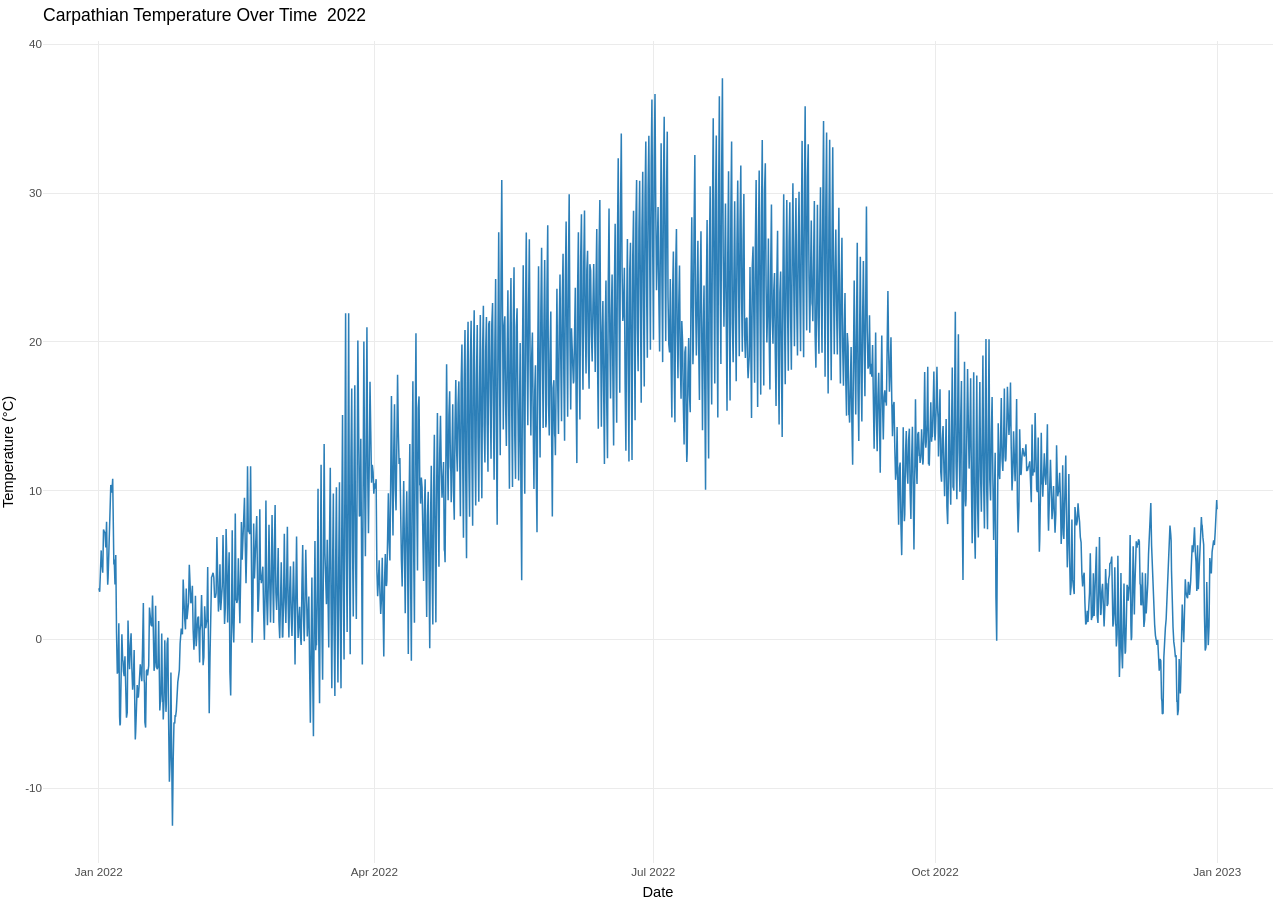
<file: templates/end_year_comp.html>
<!DOCTYPE html>
<html lang="en">
<head>
<meta charset="utf-8"/>
<style>body{background-color:white;}</style>
<link href="end_year_comp_files/htmltools-fill-0.5.9/fill.css" rel="stylesheet" />
<script src="end_year_comp_files/htmlwidgets-1.6.4/htmlwidgets.js"></script>
<script src="end_year_comp_files/plotly-binding-4.12.1/plotly.js"></script>
<script src="end_year_comp_files/typedarray-0.1/typedarray.min.js"></script>
<script src="end_year_comp_files/jquery-3.5.1/jquery.min.js"></script>
<link href="end_year_comp_files/crosstalk-1.2.2/css/crosstalk.min.css" rel="stylesheet" />
<script src="end_year_comp_files/crosstalk-1.2.2/js/crosstalk.min.js"></script>
<link href="end_year_comp_files/plotly-htmlwidgets-css-2.25.2/plotly-htmlwidgets.css" rel="stylesheet" />
<script src="end_year_comp_files/plotly-main-2.25.2/plotly-latest.min.js"></script>
  <title>plotly</title>
</head>
<body>
<div id="htmlwidget_container">
  <div class="plotly html-widget html-fill-item" id="htmlwidget-2a5b01ee8f551f331f22" style="width:100%;height:400px;"></div>
</div>
<script type="application/json" data-for="htmlwidget-2a5b01ee8f551f331f22">{"x":{"data":[{"x":[1640998800,1641020400,1641042000,1641063600,1641074400,1641085200,1641106800,1641128400,1641150000,1641160800,1641171600,1641193200,1641214800,1641236400,1641247200,1641258000,1641279600,1641301200,1641322800,1641333600,1641344400,1641366000,1641387600,1641409200,1641420000,1641430800,1641452400,1641474000,1641495600,1641506400,1641517200,1641538800,1641560400,1641582000,1641592800,1641603600,1641625200,1641646800,1641668400,1641679200,1641690000,1641711600,1641733200,1641754800,1641765600,1641776400,1641798000,1641819600,1641841200,1641852000,1641862800,1641884400,1641906000,1641927600,1641938400,1641949200,1641970800,1641992400,1642014000,1642024800,1642035600,1642057200,1642078800,1642100400,1642111200,1642122000,1642143600,1642165200,1642186800,1642197600,1642208400,1642230000,1642251600,1642273200,1642284000,1642294800,1642316400,1642338000,1642359600,1642370400,1642381200,1642402800,1642424400,1642446000,1642456800,1642467600,1642489200,1642510800,1642532400,1642543200,1642554000,1642575600,1642597200,1642618800,1642629600,1642640400,1642662000,1642683600,1642705200,1642716000,1642726800,1642748400,1642770000,1642791600,1642802400,1642813200,1642834800,1642856400,1642878000,1642888800,1642899600,1642921200,1642942800,1642964400,1642975200,1642986000,1643007600,1643029200,1643050800,1643061600,1643072400,1643094000,1643115600,1643137200,1643148000,1643158800,1643180400,1643202000,1643223600,1643234400,1643245200,1643266800,1643288400,1643310000,1643320800,1643331600,1643353200,1643374800,1643396400,1643407200,1643418000,1643439600,1643461200,1643482800,1643493600,1643504400,1643526000,1643547600,1643569200,1643580000,1643590800,1643612400,1643634000,1643655600,1643666400,1643677200,1643698800,1643720400,1643742000,1643752800,1643763600,1643785200,1643806800,1643828400,1643839200,1643850000,1643871600,1643893200,1643914800,1643925600,1643936400,1643958000,1643979600,1644001200,1644012000,1644022800,1644044400,1644066000,1644087600,1644098400,1644109200,1644130800,1644152400,1644174000,1644184800,1644195600,1644217200,1644238800,1644260400,1644271200,1644282000,1644303600,1644325200,1644346800,1644357600,1644368400,1644390000,1644411600,1644433200,1644444000,1644454800,1644476400,1644498000,1644519600,1644530400,1644541200,1644562800,1644584400,1644606000,1644616800,1644627600,1644649200,1644670800,1644692400,1644703200,1644714000,1644735600,1644757200,1644778800,1644789600,1644800400,1644822000,1644843600,1644865200,1644876000,1644886800,1644908400,1644930000,1644951600,1644962400,1644973200,1644994800,1645016400,1645038000,1645048800,1645059600,1645081200,1645102800,1645124400,1645135200,1645146000,1645167600,1645189200,1645210800,1645221600,1645232400,1645254000,1645275600,1645297200,1645308000,1645318800,1645340400,1645362000,1645383600,1645394400,1645405200,1645426800,1645448400,1645470000,1645480800,1645491600,1645513200,1645534800,1645556400,1645567200,1645578000,1645599600,1645621200,1645642800,1645653600,1645664400,1645686000,1645707600,1645729200,1645740000,1645750800,1645772400,1645794000,1645815600,1645826400,1645837200,1645858800,1645880400,1645902000,1645912800,1645923600,1645945200,1645966800,1645988400,1645999200,1646010000,1646031600,1646053200,1646074800,1646085600,1646096400,1646118000,1646139600,1646161200,1646172000,1646182800,1646204400,1646226000,1646247600,1646258400,1646269200,1646290800,1646312400,1646334000,1646344800,1646355600,1646377200,1646398800,1646420400,1646431200,1646442000,1646463600,1646485200,1646506800,1646517600,1646528400,1646550000,1646571600,1646593200,1646604000,1646614800,1646636400,1646658000,1646679600,1646690400,1646701200,1646722800,1646744400,1646766000,1646776800,1646787600,1646809200,1646830800,1646852400,1646863200,1646874000,1646895600,1646917200,1646938800,1646949600,1646960400,1646982000,1647003600,1647025200,1647036000,1647046800,1647068400,1647090000,1647111600,1647122400,1647133200,1647154800,1647176400,1647198000,1647208800,1647219600,1647241200,1647262800,1647284400,1647295200,1647306000,1647327600,1647349200,1647370800,1647381600,1647392400,1647414000,1647435600,1647457200,1647468000,1647478800,1647500400,1647522000,1647543600,1647554400,1647565200,1647586800,1647608400,1647630000,1647640800,1647651600,1647673200,1647694800,1647716400,1647727200,1647738000,1647759600,1647781200,1647802800,1647813600,1647824400,1647846000,1647867600,1647889200,1647900000,1647910800,1647932400,1647954000,1647975600,1647986400,1647997200,1648018800,1648040400,1648062000,1648072800,1648083600,1648105200,1648126800,1648148400,1648159200,1648170000,1648191600,1648213200,1648234800,1648245600,1648256400,1648278000,1648299600,1648321200,1648332000,1648342800,1648360800,1648382400,1648404000,1648414800,1648425600,1648447200,1648468800,1648490400,1648501200,1648512000,1648533600,1648555200,1648576800,1648587600,1648598400,1648620000,1648641600,1648663200,1648674000,1648684800,1648706400,1648728000,1648749600,1648760400,1648771200,1648792800,1648814400,1648836000,1648846800,1648857600,1648879200,1648900800,1648922400,1648933200,1648944000,1648965600,1648987200,1649008800,1649019600,1649030400,1649052000,1649073600,1649095200,1649106000,1649116800,1649138400,1649160000,1649181600,1649192400,1649203200,1649224800,1649246400,1649268000,1649278800,1649289600,1649311200,1649332800,1649354400,1649365200,1649376000,1649397600,1649419200,1649440800,1649451600,1649462400,1649484000,1649505600,1649527200,1649538000,1649548800,1649570400,1649592000,1649613600,1649624400,1649635200,1649656800,1649678400,1649700000,1649710800,1649721600,1649743200,1649764800,1649786400,1649797200,1649808000,1649829600,1649851200,1649872800,1649883600,1649894400,1649916000,1649937600,1649959200,1649970000,1649980800,1650002400,1650024000,1650045600,1650056400,1650067200,1650088800,1650110400,1650132000,1650142800,1650153600,1650175200,1650196800,1650218400,1650229200,1650240000,1650261600,1650283200,1650304800,1650315600,1650326400,1650348000,1650369600,1650391200,1650402000,1650412800,1650434400,1650456000,1650477600,1650488400,1650499200,1650520800,1650542400,1650564000,1650574800,1650585600,1650607200,1650628800,1650650400,1650661200,1650672000,1650693600,1650715200,1650736800,1650747600,1650758400,1650780000,1650801600,1650823200,1650834000,1650844800,1650866400,1650888000,1650909600,1650920400,1650931200,1650952800,1650974400,1650996000,1651006800,1651017600,1651039200,1651060800,1651082400,1651093200,1651104000,1651125600,1651147200,1651168800,1651179600,1651190400,1651212000,1651233600,1651255200,1651266000,1651276800,1651298400,1651320000,1651341600,1651352400,1651363200,1651384800,1651406400,1651428000,1651438800,1651449600,1651471200,1651492800,1651514400,1651525200,1651536000,1651557600,1651579200,1651600800,1651611600,1651622400,1651644000,1651665600,1651687200,1651698000,1651708800,1651730400,1651752000,1651773600,1651784400,1651795200,1651816800,1651838400,1651860000,1651870800,1651881600,1651903200,1651924800,1651946400,1651957200,1651968000,1651989600,1652011200,1652032800,1652043600,1652054400,1652076000,1652097600,1652119200,1652130000,1652140800,1652162400,1652184000,1652205600,1652216400,1652227200,1652248800,1652270400,1652292000,1652302800,1652313600,1652335200,1652356800,1652378400,1652389200,1652400000,1652421600,1652443200,1652464800,1652475600,1652486400,1652508000,1652529600,1652551200,1652562000,1652572800,1652594400,1652616000,1652637600,1652648400,1652659200,1652680800,1652702400,1652724000,1652734800,1652745600,1652767200,1652788800,1652810400,1652821200,1652832000,1652853600,1652875200,1652896800,1652907600,1652918400,1652940000,1652961600,1652983200,1652994000,1653004800,1653026400,1653048000,1653069600,1653080400,1653091200,1653112800,1653134400,1653156000,1653166800,1653177600,1653199200,1653220800,1653242400,1653253200,1653264000,1653285600,1653307200,1653328800,1653339600,1653350400,1653372000,1653393600,1653415200,1653426000,1653436800,1653458400,1653480000,1653501600,1653512400,1653523200,1653544800,1653566400,1653588000,1653598800,1653609600,1653631200,1653652800,1653674400,1653685200,1653696000,1653717600,1653739200,1653760800,1653771600,1653782400,1653804000,1653825600,1653847200,1653858000,1653868800,1653890400,1653912000,1653933600,1653944400,1653955200,1653976800,1653998400,1654020000,1654030800,1654041600,1654063200,1654084800,1654106400,1654117200,1654128000,1654149600,1654171200,1654192800,1654203600,1654214400,1654236000,1654257600,1654279200,1654290000,1654300800,1654322400,1654344000,1654365600,1654376400,1654387200,1654408800,1654430400,1654452000,1654462800,1654473600,1654495200,1654516800,1654538400,1654549200,1654560000,1654581600,1654603200,1654624800,1654635600,1654646400,1654668000,1654689600,1654711200,1654722000,1654732800,1654754400,1654776000,1654797600,1654808400,1654819200,1654840800,1654862400,1654884000,1654894800,1654905600,1654927200,1654948800,1654970400,1654981200,1654992000,1655013600,1655035200,1655056800,1655067600,1655078400,1655100000,1655121600,1655143200,1655154000,1655164800,1655186400,1655208000,1655229600,1655240400,1655251200,1655272800,1655294400,1655316000,1655326800,1655337600,1655359200,1655380800,1655402400,1655413200,1655424000,1655445600,1655467200,1655488800,1655499600,1655510400,1655532000,1655553600,1655575200,1655586000,1655596800,1655618400,1655640000,1655661600,1655672400,1655683200,1655704800,1655726400,1655748000,1655758800,1655769600,1655791200,1655812800,1655834400,1655845200,1655856000,1655877600,1655899200,1655920800,1655931600,1655942400,1655964000,1655985600,1656007200,1656018000,1656028800,1656050400,1656072000,1656093600,1656104400,1656115200,1656136800,1656158400,1656180000,1656190800,1656201600,1656223200,1656244800,1656266400,1656277200,1656288000,1656309600,1656331200,1656352800,1656363600,1656374400,1656396000,1656417600,1656439200,1656450000,1656460800,1656482400,1656504000,1656525600,1656536400,1656547200,1656568800,1656590400,1656612000,1656622800,1656633600,1656655200,1656676800,1656698400,1656709200,1656720000,1656741600,1656763200,1656784800,1656795600,1656806400,1656828000,1656849600,1656871200,1656882000,1656892800,1656914400,1656936000,1656957600,1656968400,1656979200,1657000800,1657022400,1657044000,1657054800,1657065600,1657087200,1657108800,1657130400,1657141200,1657152000,1657173600,1657195200,1657216800,1657227600,1657238400,1657260000,1657281600,1657303200,1657314000,1657324800,1657346400,1657368000,1657389600,1657400400,1657411200,1657432800,1657454400,1657476000,1657486800,1657497600,1657519200,1657540800,1657562400,1657573200,1657584000,1657605600,1657627200,1657648800,1657659600,1657670400,1657692000,1657713600,1657735200,1657746000,1657756800,1657778400,1657800000,1657821600,1657832400,1657843200,1657864800,1657886400,1657908000,1657918800,1657929600,1657951200,1657972800,1657994400,1658005200,1658016000,1658037600,1658059200,1658080800,1658091600,1658102400,1658124000,1658145600,1658167200,1658178000,1658188800,1658210400,1658232000,1658253600,1658264400,1658275200,1658296800,1658318400,1658340000,1658350800,1658361600,1658383200,1658404800,1658426400,1658437200,1658448000,1658469600,1658491200,1658512800,1658523600,1658534400,1658556000,1658577600,1658599200,1658610000,1658620800,1658642400,1658664000,1658685600,1658696400,1658707200,1658728800,1658750400,1658772000,1658782800,1658793600,1658815200,1658836800,1658858400,1658869200,1658880000,1658901600,1658923200,1658944800,1658955600,1658966400,1658988000,1659009600,1659031200,1659042000,1659052800,1659074400,1659096000,1659117600,1659128400,1659139200,1659160800,1659182400,1659204000,1659214800,1659225600,1659247200,1659268800,1659290400,1659301200,1659312000,1659333600,1659355200,1659376800,1659387600,1659398400,1659420000,1659441600,1659463200,1659474000,1659484800,1659506400,1659528000,1659549600,1659560400,1659571200,1659592800,1659614400,1659636000,1659646800,1659657600,1659679200,1659700800,1659722400,1659733200,1659744000,1659765600,1659787200,1659808800,1659819600,1659830400,1659852000,1659873600,1659895200,1659906000,1659916800,1659938400,1659960000,1659981600,1659992400,1660003200,1660024800,1660046400,1660068000,1660078800,1660089600,1660111200,1660132800,1660154400,1660165200,1660176000,1660197600,1660219200,1660240800,1660251600,1660262400,1660284000,1660305600,1660327200,1660338000,1660348800,1660370400,1660392000,1660413600,1660424400,1660435200,1660456800,1660478400,1660500000,1660510800,1660521600,1660543200,1660564800,1660586400,1660597200,1660608000,1660629600,1660651200,1660672800,1660683600,1660694400,1660716000,1660737600,1660759200,1660770000,1660780800,1660802400,1660824000,1660845600,1660856400,1660867200,1660888800,1660910400,1660932000,1660942800,1660953600,1660975200,1660996800,1661018400,1661029200,1661040000,1661061600,1661083200,1661104800,1661115600,1661126400,1661148000,1661169600,1661191200,1661202000,1661212800,1661234400,1661256000,1661277600,1661288400,1661299200,1661320800,1661342400,1661364000,1661374800,1661385600,1661407200,1661428800,1661450400,1661461200,1661472000,1661493600,1661515200,1661536800,1661547600,1661558400,1661580000,1661601600,1661623200,1661634000,1661644800,1661666400,1661688000,1661709600,1661720400,1661731200,1661752800,1661774400,1661796000,1661806800,1661817600,1661839200,1661860800,1661882400,1661893200,1661904000,1661925600,1661947200,1661968800,1661979600,1661990400,1662012000,1662033600,1662055200,1662066000,1662076800,1662098400,1662120000,1662141600,1662152400,1662163200,1662184800,1662206400,1662228000,1662238800,1662249600,1662271200,1662292800,1662314400,1662325200,1662336000,1662357600,1662379200,1662400800,1662411600,1662422400,1662444000,1662465600,1662487200,1662498000,1662508800,1662530400,1662552000,1662573600,1662584400,1662595200,1662616800,1662638400,1662660000,1662670800,1662681600,1662703200,1662724800,1662746400,1662757200,1662768000,1662789600,1662811200,1662832800,1662843600,1662854400,1662876000,1662897600,1662919200,1662930000,1662940800,1662962400,1662984000,1663005600,1663016400,1663027200,1663048800,1663070400,1663092000,1663102800,1663113600,1663135200,1663156800,1663178400,1663189200,1663200000,1663221600,1663243200,1663264800,1663275600,1663286400,1663308000,1663329600,1663351200,1663362000,1663372800,1663394400,1663416000,1663437600,1663448400,1663459200,1663480800,1663502400,1663524000,1663534800,1663545600,1663567200,1663588800,1663610400,1663621200,1663632000,1663653600,1663675200,1663696800,1663707600,1663718400,1663740000,1663761600,1663783200,1663794000,1663804800,1663826400,1663848000,1663869600,1663880400,1663891200,1663912800,1663934400,1663956000,1663966800,1663977600,1663999200,1664020800,1664042400,1664053200,1664064000,1664085600,1664107200,1664128800,1664139600,1664150400,1664172000,1664193600,1664215200,1664226000,1664236800,1664258400,1664280000,1664301600,1664312400,1664323200,1664344800,1664366400,1664388000,1664398800,1664409600,1664431200,1664452800,1664474400,1664485200,1664496000,1664517600,1664539200,1664560800,1664571600,1664582400,1664604000,1664625600,1664647200,1664658000,1664668800,1664690400,1664712000,1664733600,1664744400,1664755200,1664776800,1664798400,1664820000,1664830800,1664841600,1664863200,1664884800,1664906400,1664917200,1664928000,1664949600,1664971200,1664992800,1665003600,1665014400,1665036000,1665057600,1665079200,1665090000,1665100800,1665122400,1665144000,1665165600,1665176400,1665187200,1665208800,1665230400,1665252000,1665262800,1665273600,1665295200,1665316800,1665338400,1665349200,1665360000,1665381600,1665403200,1665424800,1665435600,1665446400,1665468000,1665489600,1665511200,1665522000,1665532800,1665554400,1665576000,1665597600,1665608400,1665619200,1665640800,1665662400,1665684000,1665694800,1665705600,1665727200,1665748800,1665770400,1665781200,1665792000,1665813600,1665835200,1665856800,1665867600,1665878400,1665900000,1665921600,1665943200,1665954000,1665964800,1665986400,1666008000,1666029600,1666040400,1666051200,1666072800,1666094400,1666116000,1666126800,1666137600,1666159200,1666180800,1666202400,1666213200,1666224000,1666245600,1666267200,1666288800,1666299600,1666310400,1666332000,1666353600,1666375200,1666386000,1666396800,1666418400,1666440000,1666461600,1666472400,1666483200,1666504800,1666526400,1666548000,1666558800,1666569600,1666591200,1666612800,1666634400,1666645200,1666656000,1666677600,1666699200,1666720800,1666731600,1666742400,1666764000,1666785600,1666807200,1666818000,1666828800,1666850400,1666872000,1666893600,1666904400,1666915200,1666936800,1666958400,1666980000,1666990800,1667001600,1667023200,1667044800,1667066400,1667077200,1667088000,1667113200,1667134800,1667156400,1667167200,1667178000,1667199600,1667221200,1667242800,1667253600,1667264400,1667286000,1667307600,1667329200,1667340000,1667350800,1667372400,1667394000,1667415600,1667426400,1667437200,1667458800,1667480400,1667502000,1667512800,1667523600,1667545200,1667566800,1667588400,1667599200,1667610000,1667631600,1667653200,1667674800,1667685600,1667696400,1667718000,1667739600,1667761200,1667772000,1667782800,1667804400,1667826000,1667847600,1667858400,1667869200,1667890800,1667912400,1667934000,1667944800,1667955600,1667977200,1667998800,1668020400,1668031200,1668042000,1668063600,1668085200,1668106800,1668117600,1668128400,1668150000,1668171600,1668193200,1668204000,1668214800,1668236400,1668258000,1668279600,1668290400,1668301200,1668322800,1668344400,1668366000,1668376800,1668387600,1668409200,1668430800,1668452400,1668463200,1668474000,1668495600,1668517200,1668538800,1668549600,1668560400,1668582000,1668603600,1668625200,1668636000,1668646800,1668668400,1668690000,1668711600,1668722400,1668733200,1668754800,1668776400,1668798000,1668808800,1668819600,1668841200,1668862800,1668884400,1668895200,1668906000,1668927600,1668949200,1668970800,1668981600,1668992400,1669014000,1669035600,1669057200,1669068000,1669078800,1669100400,1669122000,1669143600,1669154400,1669165200,1669186800,1669208400,1669230000,1669240800,1669251600,1669273200,1669294800,1669316400,1669327200,1669338000,1669359600,1669381200,1669402800,1669413600,1669424400,1669446000,1669467600,1669489200,1669500000,1669510800,1669532400,1669554000,1669575600,1669586400,1669597200,1669618800,1669640400,1669662000,1669672800,1669683600,1669705200,1669726800,1669748400,1669759200,1669770000,1669791600,1669813200,1669834800,1669845600,1669856400,1669878000,1669899600,1669921200,1669932000,1669942800,1669964400,1669986000,1670007600,1670018400,1670029200,1670050800,1670072400,1670094000,1670104800,1670115600,1670137200,1670158800,1670180400,1670191200,1670202000,1670223600,1670245200,1670266800,1670277600,1670288400,1670310000,1670331600,1670353200,1670364000,1670374800,1670396400,1670418000,1670439600,1670450400,1670461200,1670482800,1670504400,1670526000,1670536800,1670547600,1670569200,1670590800,1670612400,1670623200,1670634000,1670655600,1670677200,1670698800,1670709600,1670720400,1670742000,1670763600,1670785200,1670796000,1670806800,1670828400,1670850000,1670871600,1670882400,1670893200,1670914800,1670936400,1670958000,1670968800,1670979600,1671001200,1671022800,1671044400,1671055200,1671066000,1671087600,1671109200,1671130800,1671141600,1671152400,1671174000,1671195600,1671217200,1671228000,1671238800,1671260400,1671282000,1671303600,1671314400,1671325200,1671346800,1671368400,1671390000,1671400800,1671411600,1671433200,1671454800,1671476400,1671487200,1671498000,1671519600,1671541200,1671562800,1671573600,1671584400,1671606000,1671627600,1671649200,1671660000,1671670800,1671692400,1671714000,1671735600,1671746400,1671757200,1671778800,1671800400,1671822000,1671832800,1671843600,1671865200,1671886800,1671908400,1671919200,1671930000,1671951600,1671973200,1671994800,1672005600,1672016400,1672038000,1672059600,1672081200,1672092000,1672102800,1672124400,1672146000,1672167600,1672178400,1672189200,1672210800,1672232400,1672254000,1672264800,1672275600,1672297200,1672318800,1672340400,1672351200,1672362000,1672383600,1672405200,1672426800,1672437600,1672448400,1672470000,1672491600,1672513200,1672524000],"y":[3.4291999999999998,3.1957,4.5441000000000003,5.9749999999999996,4.8776000000000002,5.0602999999999998,4.4722999999999997,7.3735999999999997,7.2233999999999998,7.2165999999999997,7.1666999999999996,6.1799999999999997,7.9070999999999998,4.6631,3.6751999999999998,4.1317000000000004,5.9093,8.3294999999999995,10.0314,10.3703,10.276999999999999,9.8529,10.789,7.2492999999999999,5.0312000000000001,5.3615000000000004,3.6918000000000002,5.6718000000000002,0.45929999999999999,-1.2950999999999999,-2.3105000000000002,-2.1402000000000001,1.0841000000000001,-5.2043999999999997,-5.7948000000000004,-5.6567999999999996,-2.4592999999999998,0.34210000000000002,-1.3628,-1.4994000000000001,-2.1395,-2.4754,-1.1483000000000001,-4.0731999999999999,-5.1003999999999996,-5.2671999999999999,-4.915,1.258,-0.78480000000000005,-1.9132,-2.0182000000000002,-0.41339999999999999,0.39739999999999998,-1.9032,-2.8237999999999999,-3.3887999999999998,-2.7517999999999998,-0.71789999999999998,-5.1321000000000003,-6.7359999999999998,-6.2361000000000004,-4.6619999999999999,-3.0794000000000001,-3.8834,-3.8751000000000002,-3.5221,-2.5352999999999999,-1.6849000000000001,-2.1456,-2.5326,-2.8224,-0.51329999999999998,2.4457,-2.7501000000000002,-2.9319999999999999,-5.5671999999999997,-5.9360999999999997,-2.1273,-2.0404,-2.4224999999999999,-2.2271000000000001,-1.7779,2.1315,1.173,1.341,0.97230000000000005,0.87419999999999998,2.9354,0.61419999999999997,-0.2286,-2.1219000000000001,-1.5072000000000001,2.2486999999999999,-1.899,-1.8816999999999999,-2.0085999999999999,-1.8519000000000001,1.2283999999999999,-2.6800000000000002,-4.7866999999999997,-4.3682999999999996,-3.5855000000000001,0.39200000000000002,-4.2356999999999996,-4.0990000000000002,-5.3875000000000002,-4.0250000000000004,-0.063600000000000004,-2.3035999999999999,-4.8784999999999998,-4.3749000000000002,-0.30209999999999998,0.10589999999999999,-5.6006999999999998,-7.4276,-9.5815000000000001,-8.0353999999999992,-2.2362000000000002,-7.9725000000000001,-10.686199999999999,-12.529299999999999,-8.0877999999999997,-5.5994999999999999,-5.6527000000000003,-5.0853000000000002,-5.2241999999999997,-4.8094000000000001,-2.9093,-2.8584999999999998,-2.6791,-2.4832999999999998,-2.0615999999999999,-0.27960000000000002,0.44340000000000002,0.72499999999999998,0.4289,0.3412,4.0099,2.1198000000000001,2.1192000000000002,1.3615999999999999,0.66639999999999999,3.4079000000000002,1.3573,1.5572999999999999,1.7847999999999999,2.4805999999999999,5.0084,3.5116000000000001,2.9897999999999998,2.4157999999999999,2.6204999999999998,3.5924,0.6381,-0.16250000000000001,-0.69489999999999996,0.32950000000000002,2.9178999999999999,-0.46789999999999998,0.16320000000000001,0.063399999999999998,1.4380999999999999,1.5302,-0.071999999999999995,-1.5528,0.59799999999999998,1.0170999999999999,2.9704000000000002,-1.5452999999999999,-1.6104000000000001,-1.7488999999999999,-1.2024999999999999,2.2221000000000002,1.1438999999999999,0.74180000000000001,0.97209999999999996,1.3202,4.8506999999999998,-0.3165,-3.9215,-4.9768999999999997,-1.2135,3.6983999999999999,4.1722999999999999,4.2133000000000003,4.3246000000000002,4.4713000000000003,4.1529999999999996,2.7965,2.8355000000000001,2.7928999999999999,3.0998000000000001,6.8681000000000001,3.8068,3.0154999999999998,1.8605,2.6562000000000001,5.0502000000000002,1.9611000000000001,2.6625000000000001,2.8365,3.5777999999999999,7.0042999999999997,2.7265000000000001,1.528,1.0270999999999999,2.1255000000000002,7.4123000000000001,5.2401,3.0085999999999999,1.1282000000000001,3.8418000000000001,5.8456000000000001,-2.1998000000000002,-2.8714,-3.7848000000000002,0.79210000000000003,7.3338999999999999,1.1083000000000001,0.52769999999999995,-0.21540000000000001,2.4847999999999999,8.4515999999999991,2.6088,2.7035,2.4361999999999999,2.6837,5.4474,3.3786,2.3607,1.0835999999999999,4.1562000000000001,7.8765999999999998,5.3455000000000004,6.0910000000000002,6.7533000000000003,7.1822999999999997,9.5106000000000002,6.423,5.0118999999999998,3.7610999999999999,6.2679999999999998,11.6327,7.2350000000000003,7.3372999999999999,7.2187000000000001,7.0819000000000001,11.630800000000001,4.3868999999999998,3.4327999999999999,-0.23669999999999999,2.3163,7.7887000000000004,4.0910000000000002,5.2183999999999999,5.5317999999999996,6.9261999999999997,8.2911999999999999,4.6787000000000001,1.8478000000000001,1.9151,3.4397000000000002,8.7325999999999997,3.9895,4.3014000000000001,3.7675000000000001,4.2133000000000003,4.8819999999999997,1.8163,1.0009999999999999,-0.0395,3.4367999999999999,9.3275000000000006,2.7221000000000002,1.8104,0.94199999999999995,3.4847999999999999,7.6978999999999997,3.903,2.8086000000000002,1.1214999999999999,4.1188000000000002,8.3577999999999992,3.8134000000000001,3.1004999999999998,1.0963000000000001,6.1500000000000004,9.0252999999999997,3.1145999999999998,2.4079000000000002,1.9679,3.5438000000000001,6.1375999999999999,1.2279,0.081100000000000005,0.075800000000000006,2.4224999999999999,5.1734999999999998,2.1535000000000002,0.1242,0.17230000000000001,2.6021999999999998,7.0872999999999999,2.8290000000000002,1.9258999999999999,1.0929,3.7917000000000001,7.5700000000000003,2.3610000000000002,0.29480000000000001,0.1181,3.2665000000000002,4.9151999999999996,1.6051,0.31780000000000003,0.21740000000000001,2.6541999999999999,5.2344999999999997,2.5249999999999999,-0.0064000000000000003,-1.6969000000000001,3.0331000000000001,6.9146999999999998,2.4418000000000002,0.76890000000000003,0.086800000000000002,1.1168,2.1911,0.24279999999999999,-0.16950000000000001,-0.38850000000000001,3.6753999999999998,6.3304999999999998,1.6083000000000001,0.31630000000000003,-0.13220000000000001,2.6469,6.016,3.2240000000000002,1.2018,0.1925,1.4263999999999999,2.8786,-1.6959,-3.8767999999999998,-5.6162000000000001,-0.55579999999999996,4.1513,-2.2071000000000001,-4.3057999999999996,-6.5274000000000001,1.5253000000000001,6.6085000000000003,-0.72889999999999999,-0.24690000000000001,-0.39629999999999999,3.3854000000000002,10.121499999999999,-0.089200000000000002,-2.1147999999999998,-4.2999000000000001,3.9725999999999999,11.732100000000001,0.96889999999999998,-1.2405999999999999,-2.7176,4.9413,13.130000000000001,5.8051000000000004,4.5102000000000002,3.9496000000000002,2.3628999999999998,6.6974999999999998,3.6577000000000002,1.2135,-0.55920000000000003,6.6497999999999999,11.529400000000001,2.3936999999999999,-1.5791999999999999,-3.2928000000000002,4.7195999999999998,9.7948000000000004,0.65300000000000002,-2.3386999999999998,-3.8121,5.1405000000000003,10.2174,2.2801999999999998,0.37909999999999999,-2.9083000000000001,4.8891,10.5573,1.925,-1.1234,-3.3010999999999999,7.4169,15.081899999999999,3.8361999999999998,0.029700000000000001,-1.3551,9.7512000000000008,21.9269,5.9615999999999998,2.3218999999999999,0.4849,9.8216999999999999,21.912500000000001,5.7447999999999997,1.2464999999999999,-1.0133000000000001,12.0998,16.862200000000001,6.6844999999999999,4.0468000000000002,1.5294000000000001,11.002800000000001,17.072199999999999,5.5438000000000001,2.6263999999999998,1.3658999999999999,10.129099999999999,20.094100000000001,14.290699999999999,11.107100000000001,8.2615999999999996,8.3760999999999992,13.4811,3.0629,0.072700000000000001,-1.7018,9.8449000000000009,20.013100000000001,10.526999999999999,7.3239000000000001,5.5823999999999998,12.942,20.971800000000002,11.264799999999999,7.3407,7.133,11.742599999999999,17.3202,13.966699999999999,11.6015,10.529,11.7287,11.241400000000001,9.7813999999999997,10.390499999999999,10.489599999999999,10.1295,10.765499999999999,4.6542000000000003,3.4405999999999999,2.8872,3.9777999999999998,5.3101000000000003,3.1204000000000001,2.3693,1.7021999999999999,2.7759,5.4762000000000004,2.2176999999999998,-0.51690000000000003,-1.1524000000000001,3.9203000000000001,5.7294,3.6242000000000001,3.5933999999999999,3.9251999999999998,5.9191000000000003,9.8211999999999993,6.5240999999999998,5.8567999999999998,5.2991000000000001,10.626099999999999,16.359000000000002,10.752800000000001,9.0844000000000005,6.9809000000000001,12.653,15.8012,10.110099999999999,9.0582999999999991,8.6676000000000002,12.885400000000001,17.790700000000001,13.901300000000001,12.069699999999999,11.779,12.1869,6.8133999999999997,5.3170000000000002,4.5110999999999999,3.5419999999999998,7.4349999999999996,10.6403,5.8997999999999999,3.0514000000000001,1.7464999999999999,7.5774999999999997,9.9559999999999995,5.8404999999999996,1.1061000000000001,-0.98329999999999995,9.1859000000000002,13.132199999999999,3.9952999999999999,0.42499999999999999,-1.4374,11.587300000000001,17.3446,5.9093,3.4967000000000001,1.1115999999999999,14.3385,20.570699999999999,9.7515999999999998,7.0660999999999996,4.6249000000000002,15.537699999999999,16.327300000000001,10.334899999999999,10.4557,9.1209000000000007,10.877000000000001,10.1999,6.1393000000000004,4.9518000000000004,3.9135,8.7256999999999998,10.7616,5.0591999999999997,3.2273999999999998,1.4966999999999999,8.2881999999999998,9.9095999999999993,4.5247999999999999,1.8178000000000001,-0.60070000000000001,7.8554000000000004,11.6586,4.7732999999999999,2.8136000000000001,0.99309999999999998,9.8636999999999997,13.7479,6.7929000000000004,4.0087000000000002,1.1361000000000001,10.109999999999999,15.2104,9.8958999999999993,6.4389000000000003,4.8714000000000004,12.458600000000001,15.033300000000001,11.521100000000001,9.9141999999999992,9.5193999999999992,10.579499999999999,11.916700000000001,6.0060000000000002,5.8987999999999996,5.1719999999999997,11.2685,18.487200000000001,12.5753,11.1823,9.3447999999999993,15.0543,16.680099999999999,11.6081,11.3147,9.2065999999999999,12.7355,15.808,9.9322999999999997,8.2027999999999999,8.0298999999999996,14.503299999999999,17.436900000000001,12.7653,11.546799999999999,11.282500000000001,15.7936,17.337499999999999,12.4337,9.6493000000000002,8.2774000000000001,17.2775,19.811199999999999,12.058,8.4207999999999998,6.8322000000000003,17.4513,20.793800000000001,10.8314,7.0673000000000004,5.4469000000000003,18.081900000000001,21.348500000000001,11.928599999999999,10.910500000000001,8.2445000000000004,18.659300000000002,21.406600000000001,12.3346,9.0570000000000004,7.6260000000000003,18.8156,22.1173,13.0031,10.1532,9.0008999999999997,17.692499999999999,21.134399999999999,13.6325,10.384399999999999,9.2471999999999994,16.798400000000001,21.800699999999999,13.8581,10.837300000000001,9.4730000000000008,19.473700000000001,22.415900000000001,14.380800000000001,12.639099999999999,11.8805,19.358499999999999,21.6645,14.5512,12.3903,11.260400000000001,21.188400000000001,21.398800000000001,16.168600000000001,13.762600000000001,12.1364,21.165700000000001,22.611699999999999,15.709099999999999,12.690300000000001,10.729900000000001,19.8583,24.215499999999999,13.8832,9.5905000000000005,7.7050000000000001,20.002099999999999,27.361000000000001,18.019400000000001,13.8988,12.373699999999999,24.202500000000001,30.884699999999999,21.815100000000001,17.845099999999999,14.1027,21.045999999999999,21.716699999999999,15.7721,13.369999999999999,12.9994,18.843900000000001,23.4604,15.8576,12.1486,10.1225,20.932300000000001,24.295300000000001,15.3466,12.151,10.234999999999999,21.075299999999999,25.016999999999999,13.5661,11.0175,10.783799999999999,21.001200000000001,22.2484,16.132999999999999,14.091699999999999,10.680300000000001,14.628299999999999,19.911999999999999,10.1244,5.9231999999999996,3.9725999999999999,18.917100000000001,25.1388,14.757199999999999,12.0006,9.7848000000000006,22.234000000000002,27.348299999999998,19.1508,15.629300000000001,14.396100000000001,22.479199999999999,26.8856,18.539200000000001,16.089700000000001,13.6935,18.938400000000001,20.631,14.768000000000001,12.253299999999999,10.101000000000001,16.658100000000001,18.4193,11.2575,8.6112000000000002,7.1913,19.429600000000001,25.086300000000001,17.264299999999999,13.0617,12.2277,22.0077,26.3249,19.232099999999999,15.5124,14.2052,20.928599999999999,25.494299999999999,18.625900000000001,14.250400000000001,14.5246,23.576599999999999,27.8322,15.7658,13.9772,13.7003,19.2057,22.037299999999998,14.0829,10.8424,8.2565000000000008,16.8979,17.418600000000001,13.8101,13.549200000000001,12.3714,18.389600000000002,23.565300000000001,17.062899999999999,16.037500000000001,13.797499999999999,20.953499999999998,24.529199999999999,18.9818,15.566599999999999,14.664199999999999,22.9041,25.9191,17.709399999999999,15.6723,13.342700000000001,24.1874,28.087800000000001,19.975999999999999,17.172499999999999,14.960800000000001,25.011900000000001,29.923999999999999,20.127300000000002,16.785799999999998,15.454000000000001,20.910299999999999,19.0883,17.974299999999999,17.196999999999999,17.346,21.730899999999998,23.6356,16.400500000000001,13.8202,11.8429,23.649100000000001,27.369499999999999,18.5595,16.622,14.7753,25.697700000000001,28.581900000000001,20.520399999999999,18.514800000000001,16.774799999999999,25.2685,28.818300000000001,21.210100000000001,19.127099999999999,17.870000000000001,24.778500000000001,26.124400000000001,19.210100000000001,17.8095,16.837800000000001,25.2182,24.784099999999999,20.509899999999998,19.5609,18.669599999999999,22.384899999999998,25.226500000000001,21.422999999999998,19.3444,17.972300000000001,23.997900000000001,27.579999999999998,18.671500000000002,15.9171,14.158300000000001,26.116800000000001,29.5397,21.1374,15.9765,14.2948,20.456900000000001,22.749199999999998,16.667899999999999,13.662000000000001,11.7765,20.994499999999999,24.112500000000001,15.839499999999999,12.9779,12.163500000000001,23.8141,28.968699999999998,20.561900000000001,17.991800000000001,16.180099999999999,21.704499999999999,24.517199999999999,17.800699999999999,15.0053,13.0219,23.654699999999998,27.936199999999999,18.914000000000001,15.7841,14.5641,26.785299999999999,32.341700000000003,22.8354,19.6417,16.5688,28.900500000000001,33.996200000000002,24.952999999999999,22.065799999999999,21.4025,22.050899999999999,24.984500000000001,17.166899999999998,14.9018,12.6708,21.734500000000001,26.907399999999999,18.3751,13.5373,11.9533,24.770900000000001,26.662299999999998,18.3856,14.1447,12.0512,25.834399999999999,28.805599999999998,20.931799999999999,16.902000000000001,14.7248,27.907599999999999,30.879799999999999,20.837499999999999,19.6205,18.021100000000001,27.401299999999999,30.834399999999999,22.7516,18.327300000000001,15.908300000000001,27.609999999999999,31.4359,22.482600000000001,19.5502,16.989999999999998,29.736699999999999,33.470100000000002,23.678899999999999,20.6508,18.9237,30.349,33.851700000000001,26.100000000000001,21.974799999999998,19.4696,31.977699999999999,36.283799999999999,26.409800000000001,22.1938,20.1325,32.240400000000001,36.660800000000002,28.862200000000001,25.1374,23.463999999999999,26.1479,29.056999999999999,23.047999999999998,21.2135,19.347999999999999,26.584099999999999,33.345399999999998,24.399999999999999,21.1845,18.6325,30.476500000000001,35.129300000000001,26.038,22.149999999999999,20.057500000000001,29.807300000000001,34.129300000000001,23.002099999999999,19.847799999999999,19.829000000000001,19.287299999999998,24.2133,18.694199999999999,16.191600000000001,14.915699999999999,23.2318,26.077999999999999,18.241800000000001,16.1769,14.598000000000001,24.929099999999998,27.582899999999999,20.544599999999999,17.939399999999999,17.549199999999999,22.411300000000001,25.1266,18.901499999999999,16.786300000000001,16.173999999999999,21.395900000000001,20.023099999999999,15.7775,14.0885,13.097099999999999,19.288499999999999,19.689399999999999,13.4384,11.9214,12.510899999999999,17.811399999999999,20.256,16.4237,15.9535,15.2577,23.506,28.372900000000001,21.2941,18.498200000000001,19.5473,27.608799999999999,32.564100000000003,22.548200000000001,21.008700000000001,19.084099999999999,22.778500000000001,26.797999999999998,19.745799999999999,17.933299999999999,16.090499999999999,23.695499999999999,27.437899999999999,20.360700000000001,16.1251,14.050000000000001,20.842700000000001,23.7851,16.703800000000001,12.5717,10.0526,23.344899999999999,28.188099999999999,17.695,14.4315,12.1518,26.069199999999999,30.463799999999999,20.079000000000001,17.154699999999998,15.785500000000001,28.6889,35.036000000000001,24.359999999999999,19.728400000000001,17.198599999999999,29.374400000000001,33.862000000000002,21.493300000000001,17.385899999999999,14.9101,29.485700000000001,36.506500000000003,24.103200000000001,20.302900000000001,18.512599999999999,31.5063,37.7104,25.882000000000001,22.569500000000001,21.014099999999999,24.727399999999999,29.3002,21.531400000000001,17.479900000000001,15.3629,25.909300000000002,31.463000000000001,21.707699999999999,17.754100000000001,16.048500000000001,28.708200000000001,33.461100000000002,21.188400000000001,20.248899999999999,18.6281,24.313600000000001,29.452999999999999,22.097100000000001,18.0136,17.351199999999999,26.581900000000001,30.837499999999999,24.146599999999999,21.332899999999999,19.023299999999999,28.0365,31.8522,22.869,20.279,19.334599999999998,26.677499999999998,29.941099999999999,20.439399999999999,19.6891,18.913599999999999,21.541499999999999,21.615600000000001,18.2606,17.553599999999999,18.068300000000001,19.0153,25.019400000000001,20.095099999999999,15.5945,14.881500000000001,25.1251,26.412299999999998,21.736499999999999,19.422999999999998,17.244299999999999,26.560400000000001,30.8781,21.9359,18.059200000000001,15.6144,26.952100000000002,31.5077,22.678899999999999,18.831399999999999,16.447500000000002,28.463799999999999,33.561900000000001,22.706199999999999,18.7011,17.061900000000001,30.156400000000001,32.002800000000001,23.743600000000001,21.531199999999998,19.947399999999998,22.127300000000002,26.947399999999998,20.454699999999999,18.190100000000001,16.799499999999998,25.035299999999999,29.222799999999999,21.619,20.748899999999999,19.869800000000001,23.377600000000001,24.619,19.277699999999999,17.155200000000001,15.6867,24.173999999999999,27.462800000000001,19.031400000000001,16.091699999999999,14.445499999999999,23.293800000000001,24.7255,18.752300000000002,15.6327,13.6015,24.286300000000001,29.9176,21.639099999999999,18.6251,17.141999999999999,24.854900000000001,29.5395,22.338999999999999,19.864899999999999,18.0563,26.695900000000002,29.378599999999999,21.691800000000001,19.5185,18.1187,25.9879,30.656400000000001,24.488700000000001,20.836300000000001,19.696400000000001,26.1798,29.673500000000001,22.341200000000001,20.0899,19.0733,26.7072,30.087499999999999,23.5153,20.774999999999999,19.364999999999998,27.311399999999999,33.507199999999997,24.265000000000001,21.071899999999999,18.9604,29.979900000000001,35.837499999999999,25.751100000000001,23.002099999999999,20.767199999999999,31.0839,33.2804,24.347100000000001,21.5976,20.607800000000001,24.451000000000001,28.154199999999999,22.576599999999999,22.386399999999998,21.385899999999999,26.096800000000002,29.463000000000001,20.459599999999998,19.200500000000002,18.262,23.084,29.2121,21.608799999999999,20.146100000000001,19.1892,26.025300000000001,30.396599999999999,23.368099999999998,20.609300000000001,19.261900000000001,28.797499999999999,34.835599999999999,24.632200000000001,20.630500000000001,17.654,29.442,34.069499999999998,22.564399999999999,18.950600000000001,16.5167,28.0106,33.579000000000001,23.394200000000001,20.037500000000001,17.409800000000001,26.777200000000001,33.083199999999998,24.232600000000001,21.0763,19.1676,24.668800000000001,27.545999999999999,22.3307,20.5519,19.142199999999999,23.9557,29.004100000000001,20.931799999999999,19.167899999999999,17.203299999999999,23.907599999999999,26.991399999999999,19.6234,18.168600000000001,17.050899999999999,20.560700000000001,23.279399999999999,17.4298,15.766299999999999,15.035299999999999,20.595400000000001,19.738399999999999,15.0692,15.119300000000001,14.566800000000001,17.499199999999998,19.644400000000001,14.504300000000001,12.3087,11.725899999999999,18.524100000000001,24.117100000000001,18.606100000000001,16.269200000000001,15.1044,20.853899999999999,26.651,16.661999999999999,14.324400000000001,13.33,20.178899999999999,25.709599999999998,17.938600000000001,16.538,14.6417,21.507200000000001,25.434699999999999,19.956199999999999,17.582899999999999,16.331399999999999,22.515000000000001,29.093900000000001,20.848800000000001,18.8507,18.1952,18.394200000000001,21.788499999999999,17.8249,18.485700000000001,18.514399999999998,17.654299999999999,19.789200000000001,16.1859,13.1114,12.81,16.377800000000001,20.6173,15.0197,13.701599999999999,12.649699999999999,16.3627,17.915700000000001,14.7807,12.393000000000001,11.1981,16.692799999999998,20.4269,15.8507,14.07,13.4374,16.279699999999998,16.741099999999999,15.915699999999999,16.126899999999999,15.706,19.753799999999998,23.412299999999998,19.294699999999999,18.3507,16.6448,18.174199999999999,20.308499999999999,16.181999999999999,14.190799999999999,13.6515,15.6745,15.9521,12.889900000000001,11.6737,10.718500000000001,11.305099999999999,14.263299999999999,10.212300000000001,8.5104000000000006,7.7027000000000001,11.512600000000001,11.8856,7.7439,6.0843999999999996,5.6570999999999998,9.3683999999999994,14.257999999999999,9.0182000000000002,7.9386999999999999,8.3847000000000005,12.5595,14.0006,11.308400000000001,10.528499999999999,10.458500000000001,13.3827,14.1601,10.0116,9.2794000000000008,8.0919000000000008,12.108499999999999,14.283099999999999,10.415900000000001,9.1393000000000004,6.0381999999999998,10.757,16.1356,11.8263,10.904400000000001,10.4452,13.793100000000001,13.927300000000001,12.2986,12.4132,11.8582,12.315,14.1205,12.936400000000001,11.7483,11.9251,14.0419,17.963000000000001,13.254899999999999,12.8872,13.2288,14.4657,18.323599999999999,11.7719,12.2643,11.6747,14.502700000000001,15.932499999999999,13.284700000000001,13.707100000000001,13.575200000000001,15.5359,18.004300000000001,13.901999999999999,13.358499999999999,13.8476,15.6891,18.321300000000001,15.346500000000001,14.8955,12.2948,14.8629,16.808700000000002,11.242800000000001,10.649100000000001,10.5945,13.464499999999999,14.3424,11.754300000000001,10.2936,9.6166,12.1707,14.8126,8.9428999999999998,8.1214999999999993,7.7427999999999999,11.0199,16.749700000000001,11.5395,10.0121,9.0431000000000008,13.7111,18.266100000000002,10.233700000000001,10.180099999999999,9.9976000000000003,16.864899999999999,22.0246,11.7813,10.1408,9.4070999999999998,14.7295,20.5093,12.5603,10.631,9.9242000000000008,14.764099999999999,17.361999999999998,8.2895000000000003,5.3548,3.9916999999999998,11.517099999999999,18.649999999999999,9.3031000000000006,8.9379000000000008,9.4542000000000002,12.693099999999999,18.165600000000001,14.457800000000001,13.598800000000001,11.4739,13.6447,17.553100000000001,10.5067,8.5226000000000006,6.4499000000000004,12.1289,17.959099999999999,7.5425000000000004,6.3483999999999998,5.4088000000000003,11.575100000000001,17.734500000000001,9.1381999999999994,7.8848000000000003,6.8361999999999998,13.098699999999999,17.294799999999999,10.956899999999999,9.8231000000000002,8.5687999999999995,13.527200000000001,19.083400000000001,10.4337,8.6036999999999999,7.4447999999999999,14.230499999999999,20.183900000000001,10.069000000000001,8.4403000000000006,7.3918999999999997,14.034700000000001,20.1631,10.7133,9.9344999999999999,9.3348999999999993,13.845800000000001,16.284600000000001,10.8561,8.3366000000000007,6.6692999999999998,9.5528999999999993,12.538,2.8763999999999998,0.46989999999999998,-0.092700000000000005,7.5193000000000003,14.521100000000001,11.291700000000001,10.895899999999999,10.7691,13.3432,16.225200000000001,12.120799999999999,11.527900000000001,11.312799999999999,13.2151,16.8537,12.2766,11.9589,12.131,13.960800000000001,16.970099999999999,15.214,14.1012,13.731,14.7227,17.266300000000001,12.786199999999999,11.120100000000001,10.008599999999999,11.1652,13.99,12.2311,10.8263,10.623699999999999,12.6149,16.156300000000002,9.2248000000000001,7.4264000000000001,7.1790000000000003,8.9456000000000007,14.119,11.9748,11.039,11.1457,12.295400000000001,12.8544,12.573399999999999,12.288399999999999,12.289899999999999,12.4781,13.1031,11.2967,11.5966,11.3324,11.5785,11.7021,11.964600000000001,11.085699999999999,10.3385,9.2094000000000005,14.4435,11.0006,11.4567,11.350899999999999,11.236700000000001,15.210599999999999,11.112299999999999,10.486700000000001,10.0784,9.8908000000000005,13.5581,7.6999000000000004,5.883,6.6271000000000004,9.8576999999999995,13.891,10.418799999999999,10.5189,9.5757999999999992,11.898300000000001,12.506600000000001,10.9915,10.559799999999999,10.383599999999999,11.9352,14.451599999999999,8.3058999999999994,7.2919,8.3443000000000005,9.6836000000000002,12.061400000000001,10.212899999999999,8.1446000000000005,8.0700000000000003,8.8747000000000007,10.3101,8.6138999999999992,7.5617000000000001,7.1642000000000001,8.4060000000000006,13.042,10.5915,9.6095000000000006,9.7978000000000005,9.9954000000000001,11.192,9.4725999999999999,7.8030999999999997,6.4063999999999997,7.6060999999999996,11.7005,7.0452000000000004,6.7404999999999999,7.9535,9.8870000000000005,12.348000000000001,7.9447999999999999,5.8974000000000002,4.8346,6.7436999999999996,11.1181,5.4551999999999996,3.4020000000000001,2.9708000000000001,3.5493000000000001,8.0539000000000005,4.0099999999999998,3.5851999999999999,3.1541000000000001,3.0385,8.8946000000000005,8.1152999999999995,7.8616999999999999,7.6590999999999996,7.9402999999999997,9.1465999999999994,8.3971999999999998,8.1701999999999995,7.8925999999999998,6.8677999999999999,6.5197000000000003,4.4219999999999997,3.9605000000000001,3.5573000000000001,4.2023000000000001,4.476,2.4420000000000002,1.4296,0.99429999999999996,1.1009,1.9154,1.1688000000000001,1.5306999999999999,1.7069000000000001,3.1444000000000001,5.7779999999999996,2.1133999999999999,1.2904,1.4645999999999999,1.5068999999999999,4.4402999999999997,1.5652999999999999,2.6175999999999999,2.5933999999999999,3.8273000000000001,6.2179000000000002,1.5817000000000001,1.3061,1.0953999999999999,3.2395999999999998,6.8697999999999997,2.8874,1.6297999999999999,1.7283999999999999,3.2079,3.7240000000000002,2.3814000000000002,1.7456,0.86619999999999997,2.1815000000000002,4.7298999999999998,3.3637999999999999,3.7635999999999998,2.2364999999999999,2.4041999999999999,4.0194000000000001,4.3197999999999999,5.0744999999999996,5.0933999999999999,5.1824000000000003,5.5640999999999998,1.7863,0.8548,1.0700000000000001,1.8461000000000001,4.8392999999999997,1.0321,0.88660000000000005,-0.48980000000000001,0.32240000000000002,5.6195000000000004,-1.0726,-1.8735999999999999,-2.5417999999999998,-0.60189999999999999,4.4511000000000003,-0.67869999999999997,-1.5410999999999999,-1.9565999999999999,0.73329999999999995,3.7496999999999998,-0.0276,-0.96709999999999996,-0.80230000000000001,1.1012,3.6585000000000001,3.4030999999999998,2.5954999999999999,3.0099999999999998,3.6722999999999999,7.0124000000000004,0.91200000000000003,-0.059700000000000003,0.1439,3.0568,6.2560000000000002,3.1474000000000002,1.6632,3.2271999999999998,4.7385000000000002,6.5918999999999999,6.1532,6.4307999999999996,6.3384999999999998,6.7188999999999997,6.5846,3.7235,3.6608999999999998,2.3268,2.3233999999999999,4.4916,2.7681,1.2923,0.82289999999999996,1.3380000000000001,4.4362000000000004,1.7353000000000001,2.2599,2.5592000000000001,3.7237,5.6912000000000003,6.7812999999999999,7.3813000000000004,8.0975999999999999,9.1541999999999994,6.3029000000000002,4.9145000000000003,4.5285000000000002,3.5604,1.3524,0.98550000000000004,0.2631,0.016299999999999999,-0.033799999999999997,-0.37419999999999998,-0.036499999999999998,-1.5929,-1.8209,-2.1173000000000002,-1.3209,-1.4437,-3.9849999999999999,-4.1688000000000001,-5.0284000000000004,-4.9661999999999997,-1.2159,0.10000000000000001,0.434,0.76519999999999999,1.3415999999999999,2.5491999999999999,3.3788,4.0639000000000003,4.4791999999999996,5.6250999999999998,7.641,7.0523999999999996,6.6273,4.5979999999999999,1.5711999999999999,0.79079999999999995,-0.17499999999999999,-0.30009999999999998,-0.58309999999999995,-1.1407,-1.1285000000000001,-4.1520000000000001,-4.1444000000000001,-5.1064999999999996,-4.7361000000000004,-1.3311999999999999,-3.4001999999999999,-3.6476000000000002,-2.7185999999999999,-0.21690000000000001,2.3346,0.75229999999999997,0.5736,-0.19550000000000001,1.4776,4.0308000000000002,3.177,2.9106999999999998,2.8805999999999998,2.7603,3.8666999999999998,3.3978999999999999,2.9847999999999999,3.1956000000000002,3.8946999999999998,5.6139999999999999,6.3147000000000002,5.9169999999999998,5.8581000000000003,6.5270000000000001,7.5246000000000004,5.9154,5.5683999999999996,5.1962999999999999,3.2442000000000002,6.3197000000000001,3.3609,4.0232999999999999,4.8891,6.1151,7.4017999999999997,8.2155000000000005,7.7367999999999997,7.6620999999999997,6.8476999999999997,6.3676000000000004,1.6454,0.45939999999999998,-0.753,-0.53759999999999997,3.8555999999999999,1.4206000000000001,0.4733,-0.39439999999999997,0.91639999999999999,5.4653999999999998,4.8817000000000004,4.4729000000000001,4.4748000000000001,5.8783000000000003,6.5972,6.6513,6.4429999999999996,6.3404999999999996,7.1999000000000004,8.8625000000000007,9.3671000000000006,8.7431000000000001],"text":["date: 2022-01-01 02:00:00<br />temperature_c:   3.4292","date: 2022-01-01 08:00:00<br />temperature_c:   3.1957","date: 2022-01-01 14:00:00<br />temperature_c:   4.5441","date: 2022-01-01 20:00:00<br />temperature_c:   5.9750","date: 2022-01-01 23:00:00<br />temperature_c:   4.8776","date: 2022-01-02 02:00:00<br />temperature_c:   5.0603","date: 2022-01-02 08:00:00<br />temperature_c:   4.4723","date: 2022-01-02 14:00:00<br />temperature_c:   7.3736","date: 2022-01-02 20:00:00<br />temperature_c:   7.2234","date: 2022-01-02 23:00:00<br />temperature_c:   7.2166","date: 2022-01-03 02:00:00<br />temperature_c:   7.1667","date: 2022-01-03 08:00:00<br />temperature_c:   6.1800","date: 2022-01-03 14:00:00<br />temperature_c:   7.9071","date: 2022-01-03 20:00:00<br />temperature_c:   4.6631","date: 2022-01-03 23:00:00<br />temperature_c:   3.6752","date: 2022-01-04 02:00:00<br />temperature_c:   4.1317","date: 2022-01-04 08:00:00<br />temperature_c:   5.9093","date: 2022-01-04 14:00:00<br />temperature_c:   8.3295","date: 2022-01-04 20:00:00<br />temperature_c:  10.0314","date: 2022-01-04 23:00:00<br />temperature_c:  10.3703","date: 2022-01-05 02:00:00<br />temperature_c:  10.2770","date: 2022-01-05 08:00:00<br />temperature_c:   9.8529","date: 2022-01-05 14:00:00<br />temperature_c:  10.7890","date: 2022-01-05 20:00:00<br />temperature_c:   7.2493","date: 2022-01-05 23:00:00<br />temperature_c:   5.0312","date: 2022-01-06 02:00:00<br />temperature_c:   5.3615","date: 2022-01-06 08:00:00<br />temperature_c:   3.6918","date: 2022-01-06 14:00:00<br />temperature_c:   5.6718","date: 2022-01-06 20:00:00<br />temperature_c:   0.4593","date: 2022-01-06 23:00:00<br />temperature_c:  -1.2951","date: 2022-01-07 02:00:00<br />temperature_c:  -2.3105","date: 2022-01-07 08:00:00<br />temperature_c:  -2.1402","date: 2022-01-07 14:00:00<br />temperature_c:   1.0841","date: 2022-01-07 20:00:00<br />temperature_c:  -5.2044","date: 2022-01-07 23:00:00<br />temperature_c:  -5.7948","date: 2022-01-08 02:00:00<br />temperature_c:  -5.6568","date: 2022-01-08 08:00:00<br />temperature_c:  -2.4593","date: 2022-01-08 14:00:00<br />temperature_c:   0.3421","date: 2022-01-08 20:00:00<br />temperature_c:  -1.3628","date: 2022-01-08 23:00:00<br />temperature_c:  -1.4994","date: 2022-01-09 02:00:00<br />temperature_c:  -2.1395","date: 2022-01-09 08:00:00<br />temperature_c:  -2.4754","date: 2022-01-09 14:00:00<br />temperature_c:  -1.1483","date: 2022-01-09 20:00:00<br />temperature_c:  -4.0732","date: 2022-01-09 23:00:00<br />temperature_c:  -5.1004","date: 2022-01-10 02:00:00<br />temperature_c:  -5.2672","date: 2022-01-10 08:00:00<br />temperature_c:  -4.9150","date: 2022-01-10 14:00:00<br />temperature_c:   1.2580","date: 2022-01-10 20:00:00<br />temperature_c:  -0.7848","date: 2022-01-10 23:00:00<br />temperature_c:  -1.9132","date: 2022-01-11 02:00:00<br />temperature_c:  -2.0182","date: 2022-01-11 08:00:00<br />temperature_c:  -0.4134","date: 2022-01-11 14:00:00<br />temperature_c:   0.3974","date: 2022-01-11 20:00:00<br />temperature_c:  -1.9032","date: 2022-01-11 23:00:00<br />temperature_c:  -2.8238","date: 2022-01-12 02:00:00<br />temperature_c:  -3.3888","date: 2022-01-12 08:00:00<br />temperature_c:  -2.7518","date: 2022-01-12 14:00:00<br />temperature_c:  -0.7179","date: 2022-01-12 20:00:00<br />temperature_c:  -5.1321","date: 2022-01-12 23:00:00<br />temperature_c:  -6.7360","date: 2022-01-13 02:00:00<br />temperature_c:  -6.2361","date: 2022-01-13 08:00:00<br />temperature_c:  -4.6620","date: 2022-01-13 14:00:00<br />temperature_c:  -3.0794","date: 2022-01-13 20:00:00<br />temperature_c:  -3.8834","date: 2022-01-13 23:00:00<br />temperature_c:  -3.8751","date: 2022-01-14 02:00:00<br />temperature_c:  -3.5221","date: 2022-01-14 08:00:00<br />temperature_c:  -2.5353","date: 2022-01-14 14:00:00<br />temperature_c:  -1.6849","date: 2022-01-14 20:00:00<br />temperature_c:  -2.1456","date: 2022-01-14 23:00:00<br />temperature_c:  -2.5326","date: 2022-01-15 02:00:00<br />temperature_c:  -2.8224","date: 2022-01-15 08:00:00<br />temperature_c:  -0.5133","date: 2022-01-15 14:00:00<br />temperature_c:   2.4457","date: 2022-01-15 20:00:00<br />temperature_c:  -2.7501","date: 2022-01-15 23:00:00<br />temperature_c:  -2.9320","date: 2022-01-16 02:00:00<br />temperature_c:  -5.5672","date: 2022-01-16 08:00:00<br />temperature_c:  -5.9361","date: 2022-01-16 14:00:00<br />temperature_c:  -2.1273","date: 2022-01-16 20:00:00<br />temperature_c:  -2.0404","date: 2022-01-16 23:00:00<br />temperature_c:  -2.4225","date: 2022-01-17 02:00:00<br />temperature_c:  -2.2271","date: 2022-01-17 08:00:00<br />temperature_c:  -1.7779","date: 2022-01-17 14:00:00<br />temperature_c:   2.1315","date: 2022-01-17 20:00:00<br />temperature_c:   1.1730","date: 2022-01-17 23:00:00<br />temperature_c:   1.3410","date: 2022-01-18 02:00:00<br />temperature_c:   0.9723","date: 2022-01-18 08:00:00<br />temperature_c:   0.8742","date: 2022-01-18 14:00:00<br />temperature_c:   2.9354","date: 2022-01-18 20:00:00<br />temperature_c:   0.6142","date: 2022-01-18 23:00:00<br />temperature_c:  -0.2286","date: 2022-01-19 02:00:00<br />temperature_c:  -2.1219","date: 2022-01-19 08:00:00<br />temperature_c:  -1.5072","date: 2022-01-19 14:00:00<br />temperature_c:   2.2487","date: 2022-01-19 20:00:00<br />temperature_c:  -1.8990","date: 2022-01-19 23:00:00<br />temperature_c:  -1.8817","date: 2022-01-20 02:00:00<br />temperature_c:  -2.0086","date: 2022-01-20 08:00:00<br />temperature_c:  -1.8519","date: 2022-01-20 14:00:00<br />temperature_c:   1.2284","date: 2022-01-20 20:00:00<br />temperature_c:  -2.6800","date: 2022-01-20 23:00:00<br />temperature_c:  -4.7867","date: 2022-01-21 02:00:00<br />temperature_c:  -4.3683","date: 2022-01-21 08:00:00<br />temperature_c:  -3.5855","date: 2022-01-21 14:00:00<br />temperature_c:   0.3920","date: 2022-01-21 20:00:00<br />temperature_c:  -4.2357","date: 2022-01-21 23:00:00<br />temperature_c:  -4.0990","date: 2022-01-22 02:00:00<br />temperature_c:  -5.3875","date: 2022-01-22 08:00:00<br />temperature_c:  -4.0250","date: 2022-01-22 14:00:00<br />temperature_c:  -0.0636","date: 2022-01-22 20:00:00<br />temperature_c:  -2.3036","date: 2022-01-22 23:00:00<br />temperature_c:  -4.8785","date: 2022-01-23 02:00:00<br />temperature_c:  -4.3749","date: 2022-01-23 08:00:00<br />temperature_c:  -0.3021","date: 2022-01-23 14:00:00<br />temperature_c:   0.1059","date: 2022-01-23 20:00:00<br />temperature_c:  -5.6007","date: 2022-01-23 23:00:00<br />temperature_c:  -7.4276","date: 2022-01-24 02:00:00<br />temperature_c:  -9.5815","date: 2022-01-24 08:00:00<br />temperature_c:  -8.0354","date: 2022-01-24 14:00:00<br />temperature_c:  -2.2362","date: 2022-01-24 20:00:00<br />temperature_c:  -7.9725","date: 2022-01-24 23:00:00<br />temperature_c: -10.6862","date: 2022-01-25 02:00:00<br />temperature_c: -12.5293","date: 2022-01-25 08:00:00<br />temperature_c:  -8.0878","date: 2022-01-25 14:00:00<br />temperature_c:  -5.5995","date: 2022-01-25 20:00:00<br />temperature_c:  -5.6527","date: 2022-01-25 23:00:00<br />temperature_c:  -5.0853","date: 2022-01-26 02:00:00<br />temperature_c:  -5.2242","date: 2022-01-26 08:00:00<br />temperature_c:  -4.8094","date: 2022-01-26 14:00:00<br />temperature_c:  -2.9093","date: 2022-01-26 20:00:00<br />temperature_c:  -2.8585","date: 2022-01-26 23:00:00<br />temperature_c:  -2.6791","date: 2022-01-27 02:00:00<br />temperature_c:  -2.4833","date: 2022-01-27 08:00:00<br />temperature_c:  -2.0616","date: 2022-01-27 14:00:00<br />temperature_c:  -0.2796","date: 2022-01-27 20:00:00<br />temperature_c:   0.4434","date: 2022-01-27 23:00:00<br />temperature_c:   0.7250","date: 2022-01-28 02:00:00<br />temperature_c:   0.4289","date: 2022-01-28 08:00:00<br />temperature_c:   0.3412","date: 2022-01-28 14:00:00<br />temperature_c:   4.0099","date: 2022-01-28 20:00:00<br />temperature_c:   2.1198","date: 2022-01-28 23:00:00<br />temperature_c:   2.1192","date: 2022-01-29 02:00:00<br />temperature_c:   1.3616","date: 2022-01-29 08:00:00<br />temperature_c:   0.6664","date: 2022-01-29 14:00:00<br />temperature_c:   3.4079","date: 2022-01-29 20:00:00<br />temperature_c:   1.3573","date: 2022-01-29 23:00:00<br />temperature_c:   1.5573","date: 2022-01-30 02:00:00<br />temperature_c:   1.7848","date: 2022-01-30 08:00:00<br />temperature_c:   2.4806","date: 2022-01-30 14:00:00<br />temperature_c:   5.0084","date: 2022-01-30 20:00:00<br />temperature_c:   3.5116","date: 2022-01-30 23:00:00<br />temperature_c:   2.9898","date: 2022-01-31 02:00:00<br />temperature_c:   2.4158","date: 2022-01-31 08:00:00<br />temperature_c:   2.6205","date: 2022-01-31 14:00:00<br />temperature_c:   3.5924","date: 2022-01-31 20:00:00<br />temperature_c:   0.6381","date: 2022-01-31 23:00:00<br />temperature_c:  -0.1625","date: 2022-02-01 02:00:00<br />temperature_c:  -0.6949","date: 2022-02-01 08:00:00<br />temperature_c:   0.3295","date: 2022-02-01 14:00:00<br />temperature_c:   2.9179","date: 2022-02-01 20:00:00<br />temperature_c:  -0.4679","date: 2022-02-01 23:00:00<br />temperature_c:   0.1632","date: 2022-02-02 02:00:00<br />temperature_c:   0.0634","date: 2022-02-02 08:00:00<br />temperature_c:   1.4381","date: 2022-02-02 14:00:00<br />temperature_c:   1.5302","date: 2022-02-02 20:00:00<br />temperature_c:  -0.0720","date: 2022-02-02 23:00:00<br />temperature_c:  -1.5528","date: 2022-02-03 02:00:00<br />temperature_c:   0.5980","date: 2022-02-03 08:00:00<br />temperature_c:   1.0171","date: 2022-02-03 14:00:00<br />temperature_c:   2.9704","date: 2022-02-03 20:00:00<br />temperature_c:  -1.5453","date: 2022-02-03 23:00:00<br />temperature_c:  -1.6104","date: 2022-02-04 02:00:00<br />temperature_c:  -1.7489","date: 2022-02-04 08:00:00<br />temperature_c:  -1.2025","date: 2022-02-04 14:00:00<br />temperature_c:   2.2221","date: 2022-02-04 20:00:00<br />temperature_c:   1.1439","date: 2022-02-04 23:00:00<br />temperature_c:   0.7418","date: 2022-02-05 02:00:00<br />temperature_c:   0.9721","date: 2022-02-05 08:00:00<br />temperature_c:   1.3202","date: 2022-02-05 14:00:00<br />temperature_c:   4.8507","date: 2022-02-05 20:00:00<br />temperature_c:  -0.3165","date: 2022-02-05 23:00:00<br />temperature_c:  -3.9215","date: 2022-02-06 02:00:00<br />temperature_c:  -4.9769","date: 2022-02-06 08:00:00<br />temperature_c:  -1.2135","date: 2022-02-06 14:00:00<br />temperature_c:   3.6984","date: 2022-02-06 20:00:00<br />temperature_c:   4.1723","date: 2022-02-06 23:00:00<br />temperature_c:   4.2133","date: 2022-02-07 02:00:00<br />temperature_c:   4.3246","date: 2022-02-07 08:00:00<br />temperature_c:   4.4713","date: 2022-02-07 14:00:00<br />temperature_c:   4.1530","date: 2022-02-07 20:00:00<br />temperature_c:   2.7965","date: 2022-02-07 23:00:00<br />temperature_c:   2.8355","date: 2022-02-08 02:00:00<br />temperature_c:   2.7929","date: 2022-02-08 08:00:00<br />temperature_c:   3.0998","date: 2022-02-08 14:00:00<br />temperature_c:   6.8681","date: 2022-02-08 20:00:00<br />temperature_c:   3.8068","date: 2022-02-08 23:00:00<br />temperature_c:   3.0155","date: 2022-02-09 02:00:00<br />temperature_c:   1.8605","date: 2022-02-09 08:00:00<br />temperature_c:   2.6562","date: 2022-02-09 14:00:00<br />temperature_c:   5.0502","date: 2022-02-09 20:00:00<br />temperature_c:   1.9611","date: 2022-02-09 23:00:00<br />temperature_c:   2.6625","date: 2022-02-10 02:00:00<br />temperature_c:   2.8365","date: 2022-02-10 08:00:00<br />temperature_c:   3.5778","date: 2022-02-10 14:00:00<br />temperature_c:   7.0043","date: 2022-02-10 20:00:00<br />temperature_c:   2.7265","date: 2022-02-10 23:00:00<br />temperature_c:   1.5280","date: 2022-02-11 02:00:00<br />temperature_c:   1.0271","date: 2022-02-11 08:00:00<br />temperature_c:   2.1255","date: 2022-02-11 14:00:00<br />temperature_c:   7.4123","date: 2022-02-11 20:00:00<br />temperature_c:   5.2401","date: 2022-02-11 23:00:00<br />temperature_c:   3.0086","date: 2022-02-12 02:00:00<br />temperature_c:   1.1282","date: 2022-02-12 08:00:00<br />temperature_c:   3.8418","date: 2022-02-12 14:00:00<br />temperature_c:   5.8456","date: 2022-02-12 20:00:00<br />temperature_c:  -2.1998","date: 2022-02-12 23:00:00<br />temperature_c:  -2.8714","date: 2022-02-13 02:00:00<br />temperature_c:  -3.7848","date: 2022-02-13 08:00:00<br />temperature_c:   0.7921","date: 2022-02-13 14:00:00<br />temperature_c:   7.3339","date: 2022-02-13 20:00:00<br />temperature_c:   1.1083","date: 2022-02-13 23:00:00<br />temperature_c:   0.5277","date: 2022-02-14 02:00:00<br />temperature_c:  -0.2154","date: 2022-02-14 08:00:00<br />temperature_c:   2.4848","date: 2022-02-14 14:00:00<br />temperature_c:   8.4516","date: 2022-02-14 20:00:00<br />temperature_c:   2.6088","date: 2022-02-14 23:00:00<br />temperature_c:   2.7035","date: 2022-02-15 02:00:00<br />temperature_c:   2.4362","date: 2022-02-15 08:00:00<br />temperature_c:   2.6837","date: 2022-02-15 14:00:00<br />temperature_c:   5.4474","date: 2022-02-15 20:00:00<br />temperature_c:   3.3786","date: 2022-02-15 23:00:00<br />temperature_c:   2.3607","date: 2022-02-16 02:00:00<br />temperature_c:   1.0836","date: 2022-02-16 08:00:00<br />temperature_c:   4.1562","date: 2022-02-16 14:00:00<br />temperature_c:   7.8766","date: 2022-02-16 20:00:00<br />temperature_c:   5.3455","date: 2022-02-16 23:00:00<br />temperature_c:   6.0910","date: 2022-02-17 02:00:00<br />temperature_c:   6.7533","date: 2022-02-17 08:00:00<br />temperature_c:   7.1823","date: 2022-02-17 14:00:00<br />temperature_c:   9.5106","date: 2022-02-17 20:00:00<br />temperature_c:   6.4230","date: 2022-02-17 23:00:00<br />temperature_c:   5.0119","date: 2022-02-18 02:00:00<br />temperature_c:   3.7611","date: 2022-02-18 08:00:00<br />temperature_c:   6.2680","date: 2022-02-18 14:00:00<br />temperature_c:  11.6327","date: 2022-02-18 20:00:00<br />temperature_c:   7.2350","date: 2022-02-18 23:00:00<br />temperature_c:   7.3373","date: 2022-02-19 02:00:00<br />temperature_c:   7.2187","date: 2022-02-19 08:00:00<br />temperature_c:   7.0819","date: 2022-02-19 14:00:00<br />temperature_c:  11.6308","date: 2022-02-19 20:00:00<br />temperature_c:   4.3869","date: 2022-02-19 23:00:00<br />temperature_c:   3.4328","date: 2022-02-20 02:00:00<br />temperature_c:  -0.2367","date: 2022-02-20 08:00:00<br />temperature_c:   2.3163","date: 2022-02-20 14:00:00<br />temperature_c:   7.7887","date: 2022-02-20 20:00:00<br />temperature_c:   4.0910","date: 2022-02-20 23:00:00<br />temperature_c:   5.2184","date: 2022-02-21 02:00:00<br />temperature_c:   5.5318","date: 2022-02-21 08:00:00<br />temperature_c:   6.9262","date: 2022-02-21 14:00:00<br />temperature_c:   8.2912","date: 2022-02-21 20:00:00<br />temperature_c:   4.6787","date: 2022-02-21 23:00:00<br />temperature_c:   1.8478","date: 2022-02-22 02:00:00<br />temperature_c:   1.9151","date: 2022-02-22 08:00:00<br />temperature_c:   3.4397","date: 2022-02-22 14:00:00<br />temperature_c:   8.7326","date: 2022-02-22 20:00:00<br />temperature_c:   3.9895","date: 2022-02-22 23:00:00<br />temperature_c:   4.3014","date: 2022-02-23 02:00:00<br />temperature_c:   3.7675","date: 2022-02-23 08:00:00<br />temperature_c:   4.2133","date: 2022-02-23 14:00:00<br />temperature_c:   4.8820","date: 2022-02-23 20:00:00<br />temperature_c:   1.8163","date: 2022-02-23 23:00:00<br />temperature_c:   1.0010","date: 2022-02-24 02:00:00<br />temperature_c:  -0.0395","date: 2022-02-24 08:00:00<br />temperature_c:   3.4368","date: 2022-02-24 14:00:00<br />temperature_c:   9.3275","date: 2022-02-24 20:00:00<br />temperature_c:   2.7221","date: 2022-02-24 23:00:00<br />temperature_c:   1.8104","date: 2022-02-25 02:00:00<br />temperature_c:   0.9420","date: 2022-02-25 08:00:00<br />temperature_c:   3.4848","date: 2022-02-25 14:00:00<br />temperature_c:   7.6979","date: 2022-02-25 20:00:00<br />temperature_c:   3.9030","date: 2022-02-25 23:00:00<br />temperature_c:   2.8086","date: 2022-02-26 02:00:00<br />temperature_c:   1.1215","date: 2022-02-26 08:00:00<br />temperature_c:   4.1188","date: 2022-02-26 14:00:00<br />temperature_c:   8.3578","date: 2022-02-26 20:00:00<br />temperature_c:   3.8134","date: 2022-02-26 23:00:00<br />temperature_c:   3.1005","date: 2022-02-27 02:00:00<br />temperature_c:   1.0963","date: 2022-02-27 08:00:00<br />temperature_c:   6.1500","date: 2022-02-27 14:00:00<br />temperature_c:   9.0253","date: 2022-02-27 20:00:00<br />temperature_c:   3.1146","date: 2022-02-27 23:00:00<br />temperature_c:   2.4079","date: 2022-02-28 02:00:00<br />temperature_c:   1.9679","date: 2022-02-28 08:00:00<br />temperature_c:   3.5438","date: 2022-02-28 14:00:00<br />temperature_c:   6.1376","date: 2022-02-28 20:00:00<br />temperature_c:   1.2279","date: 2022-02-28 23:00:00<br />temperature_c:   0.0811","date: 2022-03-01 02:00:00<br />temperature_c:   0.0758","date: 2022-03-01 08:00:00<br />temperature_c:   2.4225","date: 2022-03-01 14:00:00<br />temperature_c:   5.1735","date: 2022-03-01 20:00:00<br />temperature_c:   2.1535","date: 2022-03-01 23:00:00<br />temperature_c:   0.1242","date: 2022-03-02 02:00:00<br />temperature_c:   0.1723","date: 2022-03-02 08:00:00<br />temperature_c:   2.6022","date: 2022-03-02 14:00:00<br />temperature_c:   7.0873","date: 2022-03-02 20:00:00<br />temperature_c:   2.8290","date: 2022-03-02 23:00:00<br />temperature_c:   1.9259","date: 2022-03-03 02:00:00<br />temperature_c:   1.0929","date: 2022-03-03 08:00:00<br />temperature_c:   3.7917","date: 2022-03-03 14:00:00<br />temperature_c:   7.5700","date: 2022-03-03 20:00:00<br />temperature_c:   2.3610","date: 2022-03-03 23:00:00<br />temperature_c:   0.2948","date: 2022-03-04 02:00:00<br />temperature_c:   0.1181","date: 2022-03-04 08:00:00<br />temperature_c:   3.2665","date: 2022-03-04 14:00:00<br />temperature_c:   4.9152","date: 2022-03-04 20:00:00<br />temperature_c:   1.6051","date: 2022-03-04 23:00:00<br />temperature_c:   0.3178","date: 2022-03-05 02:00:00<br />temperature_c:   0.2174","date: 2022-03-05 08:00:00<br />temperature_c:   2.6542","date: 2022-03-05 14:00:00<br />temperature_c:   5.2345","date: 2022-03-05 20:00:00<br />temperature_c:   2.5250","date: 2022-03-05 23:00:00<br />temperature_c:  -0.0064","date: 2022-03-06 02:00:00<br />temperature_c:  -1.6969","date: 2022-03-06 08:00:00<br />temperature_c:   3.0331","date: 2022-03-06 14:00:00<br />temperature_c:   6.9147","date: 2022-03-06 20:00:00<br />temperature_c:   2.4418","date: 2022-03-06 23:00:00<br />temperature_c:   0.7689","date: 2022-03-07 02:00:00<br />temperature_c:   0.0868","date: 2022-03-07 08:00:00<br />temperature_c:   1.1168","date: 2022-03-07 14:00:00<br />temperature_c:   2.1911","date: 2022-03-07 20:00:00<br />temperature_c:   0.2428","date: 2022-03-07 23:00:00<br />temperature_c:  -0.1695","date: 2022-03-08 02:00:00<br />temperature_c:  -0.3885","date: 2022-03-08 08:00:00<br />temperature_c:   3.6754","date: 2022-03-08 14:00:00<br />temperature_c:   6.3305","date: 2022-03-08 20:00:00<br />temperature_c:   1.6083","date: 2022-03-08 23:00:00<br />temperature_c:   0.3163","date: 2022-03-09 02:00:00<br />temperature_c:  -0.1322","date: 2022-03-09 08:00:00<br />temperature_c:   2.6469","date: 2022-03-09 14:00:00<br />temperature_c:   6.0160","date: 2022-03-09 20:00:00<br />temperature_c:   3.2240","date: 2022-03-09 23:00:00<br />temperature_c:   1.2018","date: 2022-03-10 02:00:00<br />temperature_c:   0.1925","date: 2022-03-10 08:00:00<br />temperature_c:   1.4264","date: 2022-03-10 14:00:00<br />temperature_c:   2.8786","date: 2022-03-10 20:00:00<br />temperature_c:  -1.6959","date: 2022-03-10 23:00:00<br />temperature_c:  -3.8768","date: 2022-03-11 02:00:00<br />temperature_c:  -5.6162","date: 2022-03-11 08:00:00<br />temperature_c:  -0.5558","date: 2022-03-11 14:00:00<br />temperature_c:   4.1513","date: 2022-03-11 20:00:00<br />temperature_c:  -2.2071","date: 2022-03-11 23:00:00<br />temperature_c:  -4.3058","date: 2022-03-12 02:00:00<br />temperature_c:  -6.5274","date: 2022-03-12 08:00:00<br />temperature_c:   1.5253","date: 2022-03-12 14:00:00<br />temperature_c:   6.6085","date: 2022-03-12 20:00:00<br />temperature_c:  -0.7289","date: 2022-03-12 23:00:00<br />temperature_c:  -0.2469","date: 2022-03-13 02:00:00<br />temperature_c:  -0.3963","date: 2022-03-13 08:00:00<br />temperature_c:   3.3854","date: 2022-03-13 14:00:00<br />temperature_c:  10.1215","date: 2022-03-13 20:00:00<br />temperature_c:  -0.0892","date: 2022-03-13 23:00:00<br />temperature_c:  -2.1148","date: 2022-03-14 02:00:00<br />temperature_c:  -4.2999","date: 2022-03-14 08:00:00<br />temperature_c:   3.9726","date: 2022-03-14 14:00:00<br />temperature_c:  11.7321","date: 2022-03-14 20:00:00<br />temperature_c:   0.9689","date: 2022-03-14 23:00:00<br />temperature_c:  -1.2406","date: 2022-03-15 02:00:00<br />temperature_c:  -2.7176","date: 2022-03-15 08:00:00<br />temperature_c:   4.9413","date: 2022-03-15 14:00:00<br />temperature_c:  13.1300","date: 2022-03-15 20:00:00<br />temperature_c:   5.8051","date: 2022-03-15 23:00:00<br />temperature_c:   4.5102","date: 2022-03-16 02:00:00<br />temperature_c:   3.9496","date: 2022-03-16 08:00:00<br />temperature_c:   2.3629","date: 2022-03-16 14:00:00<br />temperature_c:   6.6975","date: 2022-03-16 20:00:00<br />temperature_c:   3.6577","date: 2022-03-16 23:00:00<br />temperature_c:   1.2135","date: 2022-03-17 02:00:00<br />temperature_c:  -0.5592","date: 2022-03-17 08:00:00<br />temperature_c:   6.6498","date: 2022-03-17 14:00:00<br />temperature_c:  11.5294","date: 2022-03-17 20:00:00<br />temperature_c:   2.3937","date: 2022-03-17 23:00:00<br />temperature_c:  -1.5792","date: 2022-03-18 02:00:00<br />temperature_c:  -3.2928","date: 2022-03-18 08:00:00<br />temperature_c:   4.7196","date: 2022-03-18 14:00:00<br />temperature_c:   9.7948","date: 2022-03-18 20:00:00<br />temperature_c:   0.6530","date: 2022-03-18 23:00:00<br />temperature_c:  -2.3387","date: 2022-03-19 02:00:00<br />temperature_c:  -3.8121","date: 2022-03-19 08:00:00<br />temperature_c:   5.1405","date: 2022-03-19 14:00:00<br />temperature_c:  10.2174","date: 2022-03-19 20:00:00<br />temperature_c:   2.2802","date: 2022-03-19 23:00:00<br />temperature_c:   0.3791","date: 2022-03-20 02:00:00<br />temperature_c:  -2.9083","date: 2022-03-20 08:00:00<br />temperature_c:   4.8891","date: 2022-03-20 14:00:00<br />temperature_c:  10.5573","date: 2022-03-20 20:00:00<br />temperature_c:   1.9250","date: 2022-03-20 23:00:00<br />temperature_c:  -1.1234","date: 2022-03-21 02:00:00<br />temperature_c:  -3.3011","date: 2022-03-21 08:00:00<br />temperature_c:   7.4169","date: 2022-03-21 14:00:00<br />temperature_c:  15.0819","date: 2022-03-21 20:00:00<br />temperature_c:   3.8362","date: 2022-03-21 23:00:00<br />temperature_c:   0.0297","date: 2022-03-22 02:00:00<br />temperature_c:  -1.3551","date: 2022-03-22 08:00:00<br />temperature_c:   9.7512","date: 2022-03-22 14:00:00<br />temperature_c:  21.9269","date: 2022-03-22 20:00:00<br />temperature_c:   5.9616","date: 2022-03-22 23:00:00<br />temperature_c:   2.3219","date: 2022-03-23 02:00:00<br />temperature_c:   0.4849","date: 2022-03-23 08:00:00<br />temperature_c:   9.8217","date: 2022-03-23 14:00:00<br />temperature_c:  21.9125","date: 2022-03-23 20:00:00<br />temperature_c:   5.7448","date: 2022-03-23 23:00:00<br />temperature_c:   1.2465","date: 2022-03-24 02:00:00<br />temperature_c:  -1.0133","date: 2022-03-24 08:00:00<br />temperature_c:  12.0998","date: 2022-03-24 14:00:00<br />temperature_c:  16.8622","date: 2022-03-24 20:00:00<br />temperature_c:   6.6845","date: 2022-03-24 23:00:00<br />temperature_c:   4.0468","date: 2022-03-25 02:00:00<br />temperature_c:   1.5294","date: 2022-03-25 08:00:00<br />temperature_c:  11.0028","date: 2022-03-25 14:00:00<br />temperature_c:  17.0722","date: 2022-03-25 20:00:00<br />temperature_c:   5.5438","date: 2022-03-25 23:00:00<br />temperature_c:   2.6264","date: 2022-03-26 02:00:00<br />temperature_c:   1.3659","date: 2022-03-26 08:00:00<br />temperature_c:  10.1291","date: 2022-03-26 14:00:00<br />temperature_c:  20.0941","date: 2022-03-26 20:00:00<br />temperature_c:  14.2907","date: 2022-03-26 23:00:00<br />temperature_c:  11.1071","date: 2022-03-27 03:00:00<br />temperature_c:   8.2616","date: 2022-03-27 08:00:00<br />temperature_c:   8.3761","date: 2022-03-27 14:00:00<br />temperature_c:  13.4811","date: 2022-03-27 20:00:00<br />temperature_c:   3.0629","date: 2022-03-27 23:00:00<br />temperature_c:   0.0727","date: 2022-03-28 02:00:00<br />temperature_c:  -1.7018","date: 2022-03-28 08:00:00<br />temperature_c:   9.8449","date: 2022-03-28 14:00:00<br />temperature_c:  20.0131","date: 2022-03-28 20:00:00<br />temperature_c:  10.5270","date: 2022-03-28 23:00:00<br />temperature_c:   7.3239","date: 2022-03-29 02:00:00<br />temperature_c:   5.5824","date: 2022-03-29 08:00:00<br />temperature_c:  12.9420","date: 2022-03-29 14:00:00<br />temperature_c:  20.9718","date: 2022-03-29 20:00:00<br />temperature_c:  11.2648","date: 2022-03-29 23:00:00<br />temperature_c:   7.3407","date: 2022-03-30 02:00:00<br />temperature_c:   7.1330","date: 2022-03-30 08:00:00<br />temperature_c:  11.7426","date: 2022-03-30 14:00:00<br />temperature_c:  17.3202","date: 2022-03-30 20:00:00<br />temperature_c:  13.9667","date: 2022-03-30 23:00:00<br />temperature_c:  11.6015","date: 2022-03-31 02:00:00<br />temperature_c:  10.5290","date: 2022-03-31 08:00:00<br />temperature_c:  11.7287","date: 2022-03-31 14:00:00<br />temperature_c:  11.2414","date: 2022-03-31 20:00:00<br />temperature_c:   9.7814","date: 2022-03-31 23:00:00<br />temperature_c:  10.3905","date: 2022-04-01 02:00:00<br />temperature_c:  10.4896","date: 2022-04-01 08:00:00<br />temperature_c:  10.1295","date: 2022-04-01 14:00:00<br />temperature_c:  10.7655","date: 2022-04-01 20:00:00<br />temperature_c:   4.6542","date: 2022-04-01 23:00:00<br />temperature_c:   3.4406","date: 2022-04-02 02:00:00<br />temperature_c:   2.8872","date: 2022-04-02 08:00:00<br />temperature_c:   3.9778","date: 2022-04-02 14:00:00<br />temperature_c:   5.3101","date: 2022-04-02 20:00:00<br />temperature_c:   3.1204","date: 2022-04-02 23:00:00<br />temperature_c:   2.3693","date: 2022-04-03 02:00:00<br />temperature_c:   1.7022","date: 2022-04-03 08:00:00<br />temperature_c:   2.7759","date: 2022-04-03 14:00:00<br />temperature_c:   5.4762","date: 2022-04-03 20:00:00<br />temperature_c:   2.2177","date: 2022-04-03 23:00:00<br />temperature_c:  -0.5169","date: 2022-04-04 02:00:00<br />temperature_c:  -1.1524","date: 2022-04-04 08:00:00<br />temperature_c:   3.9203","date: 2022-04-04 14:00:00<br />temperature_c:   5.7294","date: 2022-04-04 20:00:00<br />temperature_c:   3.6242","date: 2022-04-04 23:00:00<br />temperature_c:   3.5934","date: 2022-04-05 02:00:00<br />temperature_c:   3.9252","date: 2022-04-05 08:00:00<br />temperature_c:   5.9191","date: 2022-04-05 14:00:00<br />temperature_c:   9.8212","date: 2022-04-05 20:00:00<br />temperature_c:   6.5241","date: 2022-04-05 23:00:00<br />temperature_c:   5.8568","date: 2022-04-06 02:00:00<br />temperature_c:   5.2991","date: 2022-04-06 08:00:00<br />temperature_c:  10.6261","date: 2022-04-06 14:00:00<br />temperature_c:  16.3590","date: 2022-04-06 20:00:00<br />temperature_c:  10.7528","date: 2022-04-06 23:00:00<br />temperature_c:   9.0844","date: 2022-04-07 02:00:00<br />temperature_c:   6.9809","date: 2022-04-07 08:00:00<br />temperature_c:  12.6530","date: 2022-04-07 14:00:00<br />temperature_c:  15.8012","date: 2022-04-07 20:00:00<br />temperature_c:  10.1101","date: 2022-04-07 23:00:00<br />temperature_c:   9.0583","date: 2022-04-08 02:00:00<br />temperature_c:   8.6676","date: 2022-04-08 08:00:00<br />temperature_c:  12.8854","date: 2022-04-08 14:00:00<br />temperature_c:  17.7907","date: 2022-04-08 20:00:00<br />temperature_c:  13.9013","date: 2022-04-08 23:00:00<br />temperature_c:  12.0697","date: 2022-04-09 02:00:00<br />temperature_c:  11.7790","date: 2022-04-09 08:00:00<br />temperature_c:  12.1869","date: 2022-04-09 14:00:00<br />temperature_c:   6.8134","date: 2022-04-09 20:00:00<br />temperature_c:   5.3170","date: 2022-04-09 23:00:00<br />temperature_c:   4.5111","date: 2022-04-10 02:00:00<br />temperature_c:   3.5420","date: 2022-04-10 08:00:00<br />temperature_c:   7.4350","date: 2022-04-10 14:00:00<br />temperature_c:  10.6403","date: 2022-04-10 20:00:00<br />temperature_c:   5.8998","date: 2022-04-10 23:00:00<br />temperature_c:   3.0514","date: 2022-04-11 02:00:00<br />temperature_c:   1.7465","date: 2022-04-11 08:00:00<br />temperature_c:   7.5775","date: 2022-04-11 14:00:00<br />temperature_c:   9.9560","date: 2022-04-11 20:00:00<br />temperature_c:   5.8405","date: 2022-04-11 23:00:00<br />temperature_c:   1.1061","date: 2022-04-12 02:00:00<br />temperature_c:  -0.9833","date: 2022-04-12 08:00:00<br />temperature_c:   9.1859","date: 2022-04-12 14:00:00<br />temperature_c:  13.1322","date: 2022-04-12 20:00:00<br />temperature_c:   3.9953","date: 2022-04-12 23:00:00<br />temperature_c:   0.4250","date: 2022-04-13 02:00:00<br />temperature_c:  -1.4374","date: 2022-04-13 08:00:00<br />temperature_c:  11.5873","date: 2022-04-13 14:00:00<br />temperature_c:  17.3446","date: 2022-04-13 20:00:00<br />temperature_c:   5.9093","date: 2022-04-13 23:00:00<br />temperature_c:   3.4967","date: 2022-04-14 02:00:00<br />temperature_c:   1.1116","date: 2022-04-14 08:00:00<br />temperature_c:  14.3385","date: 2022-04-14 14:00:00<br />temperature_c:  20.5707","date: 2022-04-14 20:00:00<br />temperature_c:   9.7516","date: 2022-04-14 23:00:00<br />temperature_c:   7.0661","date: 2022-04-15 02:00:00<br />temperature_c:   4.6249","date: 2022-04-15 08:00:00<br />temperature_c:  15.5377","date: 2022-04-15 14:00:00<br />temperature_c:  16.3273","date: 2022-04-15 20:00:00<br />temperature_c:  10.3349","date: 2022-04-15 23:00:00<br />temperature_c:  10.4557","date: 2022-04-16 02:00:00<br />temperature_c:   9.1209","date: 2022-04-16 08:00:00<br />temperature_c:  10.8770","date: 2022-04-16 14:00:00<br />temperature_c:  10.1999","date: 2022-04-16 20:00:00<br />temperature_c:   6.1393","date: 2022-04-16 23:00:00<br />temperature_c:   4.9518","date: 2022-04-17 02:00:00<br />temperature_c:   3.9135","date: 2022-04-17 08:00:00<br />temperature_c:   8.7257","date: 2022-04-17 14:00:00<br />temperature_c:  10.7616","date: 2022-04-17 20:00:00<br />temperature_c:   5.0592","date: 2022-04-17 23:00:00<br />temperature_c:   3.2274","date: 2022-04-18 02:00:00<br />temperature_c:   1.4967","date: 2022-04-18 08:00:00<br />temperature_c:   8.2882","date: 2022-04-18 14:00:00<br />temperature_c:   9.9096","date: 2022-04-18 20:00:00<br />temperature_c:   4.5248","date: 2022-04-18 23:00:00<br />temperature_c:   1.8178","date: 2022-04-19 02:00:00<br />temperature_c:  -0.6007","date: 2022-04-19 08:00:00<br />temperature_c:   7.8554","date: 2022-04-19 14:00:00<br />temperature_c:  11.6586","date: 2022-04-19 20:00:00<br />temperature_c:   4.7733","date: 2022-04-19 23:00:00<br />temperature_c:   2.8136","date: 2022-04-20 02:00:00<br />temperature_c:   0.9931","date: 2022-04-20 08:00:00<br />temperature_c:   9.8637","date: 2022-04-20 14:00:00<br />temperature_c:  13.7479","date: 2022-04-20 20:00:00<br />temperature_c:   6.7929","date: 2022-04-20 23:00:00<br />temperature_c:   4.0087","date: 2022-04-21 02:00:00<br />temperature_c:   1.1361","date: 2022-04-21 08:00:00<br />temperature_c:  10.1100","date: 2022-04-21 14:00:00<br />temperature_c:  15.2104","date: 2022-04-21 20:00:00<br />temperature_c:   9.8959","date: 2022-04-21 23:00:00<br />temperature_c:   6.4389","date: 2022-04-22 02:00:00<br />temperature_c:   4.8714","date: 2022-04-22 08:00:00<br />temperature_c:  12.4586","date: 2022-04-22 14:00:00<br />temperature_c:  15.0333","date: 2022-04-22 20:00:00<br />temperature_c:  11.5211","date: 2022-04-22 23:00:00<br />temperature_c:   9.9142","date: 2022-04-23 02:00:00<br />temperature_c:   9.5194","date: 2022-04-23 08:00:00<br />temperature_c:  10.5795","date: 2022-04-23 14:00:00<br />temperature_c:  11.9167","date: 2022-04-23 20:00:00<br />temperature_c:   6.0060","date: 2022-04-23 23:00:00<br />temperature_c:   5.8988","date: 2022-04-24 02:00:00<br />temperature_c:   5.1720","date: 2022-04-24 08:00:00<br />temperature_c:  11.2685","date: 2022-04-24 14:00:00<br />temperature_c:  18.4872","date: 2022-04-24 20:00:00<br />temperature_c:  12.5753","date: 2022-04-24 23:00:00<br />temperature_c:  11.1823","date: 2022-04-25 02:00:00<br />temperature_c:   9.3448","date: 2022-04-25 08:00:00<br />temperature_c:  15.0543","date: 2022-04-25 14:00:00<br />temperature_c:  16.6801","date: 2022-04-25 20:00:00<br />temperature_c:  11.6081","date: 2022-04-25 23:00:00<br />temperature_c:  11.3147","date: 2022-04-26 02:00:00<br />temperature_c:   9.2066","date: 2022-04-26 08:00:00<br />temperature_c:  12.7355","date: 2022-04-26 14:00:00<br />temperature_c:  15.8080","date: 2022-04-26 20:00:00<br />temperature_c:   9.9323","date: 2022-04-26 23:00:00<br />temperature_c:   8.2028","date: 2022-04-27 02:00:00<br />temperature_c:   8.0299","date: 2022-04-27 08:00:00<br />temperature_c:  14.5033","date: 2022-04-27 14:00:00<br />temperature_c:  17.4369","date: 2022-04-27 20:00:00<br />temperature_c:  12.7653","date: 2022-04-27 23:00:00<br />temperature_c:  11.5468","date: 2022-04-28 02:00:00<br />temperature_c:  11.2825","date: 2022-04-28 08:00:00<br />temperature_c:  15.7936","date: 2022-04-28 14:00:00<br />temperature_c:  17.3375","date: 2022-04-28 20:00:00<br />temperature_c:  12.4337","date: 2022-04-28 23:00:00<br />temperature_c:   9.6493","date: 2022-04-29 02:00:00<br />temperature_c:   8.2774","date: 2022-04-29 08:00:00<br />temperature_c:  17.2775","date: 2022-04-29 14:00:00<br />temperature_c:  19.8112","date: 2022-04-29 20:00:00<br />temperature_c:  12.0580","date: 2022-04-29 23:00:00<br />temperature_c:   8.4208","date: 2022-04-30 02:00:00<br />temperature_c:   6.8322","date: 2022-04-30 08:00:00<br />temperature_c:  17.4513","date: 2022-04-30 14:00:00<br />temperature_c:  20.7938","date: 2022-04-30 20:00:00<br />temperature_c:  10.8314","date: 2022-04-30 23:00:00<br />temperature_c:   7.0673","date: 2022-05-01 02:00:00<br />temperature_c:   5.4469","date: 2022-05-01 08:00:00<br />temperature_c:  18.0819","date: 2022-05-01 14:00:00<br />temperature_c:  21.3485","date: 2022-05-01 20:00:00<br />temperature_c:  11.9286","date: 2022-05-01 23:00:00<br />temperature_c:  10.9105","date: 2022-05-02 02:00:00<br />temperature_c:   8.2445","date: 2022-05-02 08:00:00<br />temperature_c:  18.6593","date: 2022-05-02 14:00:00<br />temperature_c:  21.4066","date: 2022-05-02 20:00:00<br />temperature_c:  12.3346","date: 2022-05-02 23:00:00<br />temperature_c:   9.0570","date: 2022-05-03 02:00:00<br />temperature_c:   7.6260","date: 2022-05-03 08:00:00<br />temperature_c:  18.8156","date: 2022-05-03 14:00:00<br />temperature_c:  22.1173","date: 2022-05-03 20:00:00<br />temperature_c:  13.0031","date: 2022-05-03 23:00:00<br />temperature_c:  10.1532","date: 2022-05-04 02:00:00<br />temperature_c:   9.0009","date: 2022-05-04 08:00:00<br />temperature_c:  17.6925","date: 2022-05-04 14:00:00<br />temperature_c:  21.1344","date: 2022-05-04 20:00:00<br />temperature_c:  13.6325","date: 2022-05-04 23:00:00<br />temperature_c:  10.3844","date: 2022-05-05 02:00:00<br />temperature_c:   9.2472","date: 2022-05-05 08:00:00<br />temperature_c:  16.7984","date: 2022-05-05 14:00:00<br />temperature_c:  21.8007","date: 2022-05-05 20:00:00<br />temperature_c:  13.8581","date: 2022-05-05 23:00:00<br />temperature_c:  10.8373","date: 2022-05-06 02:00:00<br />temperature_c:   9.4730","date: 2022-05-06 08:00:00<br />temperature_c:  19.4737","date: 2022-05-06 14:00:00<br />temperature_c:  22.4159","date: 2022-05-06 20:00:00<br />temperature_c:  14.3808","date: 2022-05-06 23:00:00<br />temperature_c:  12.6391","date: 2022-05-07 02:00:00<br />temperature_c:  11.8805","date: 2022-05-07 08:00:00<br />temperature_c:  19.3585","date: 2022-05-07 14:00:00<br />temperature_c:  21.6645","date: 2022-05-07 20:00:00<br />temperature_c:  14.5512","date: 2022-05-07 23:00:00<br />temperature_c:  12.3903","date: 2022-05-08 02:00:00<br />temperature_c:  11.2604","date: 2022-05-08 08:00:00<br />temperature_c:  21.1884","date: 2022-05-08 14:00:00<br />temperature_c:  21.3988","date: 2022-05-08 20:00:00<br />temperature_c:  16.1686","date: 2022-05-08 23:00:00<br />temperature_c:  13.7626","date: 2022-05-09 02:00:00<br />temperature_c:  12.1364","date: 2022-05-09 08:00:00<br />temperature_c:  21.1657","date: 2022-05-09 14:00:00<br />temperature_c:  22.6117","date: 2022-05-09 20:00:00<br />temperature_c:  15.7091","date: 2022-05-09 23:00:00<br />temperature_c:  12.6903","date: 2022-05-10 02:00:00<br />temperature_c:  10.7299","date: 2022-05-10 08:00:00<br />temperature_c:  19.8583","date: 2022-05-10 14:00:00<br />temperature_c:  24.2155","date: 2022-05-10 20:00:00<br />temperature_c:  13.8832","date: 2022-05-10 23:00:00<br />temperature_c:   9.5905","date: 2022-05-11 02:00:00<br />temperature_c:   7.7050","date: 2022-05-11 08:00:00<br />temperature_c:  20.0021","date: 2022-05-11 14:00:00<br />temperature_c:  27.3610","date: 2022-05-11 20:00:00<br />temperature_c:  18.0194","date: 2022-05-11 23:00:00<br />temperature_c:  13.8988","date: 2022-05-12 02:00:00<br />temperature_c:  12.3737","date: 2022-05-12 08:00:00<br />temperature_c:  24.2025","date: 2022-05-12 14:00:00<br />temperature_c:  30.8847","date: 2022-05-12 20:00:00<br />temperature_c:  21.8151","date: 2022-05-12 23:00:00<br />temperature_c:  17.8451","date: 2022-05-13 02:00:00<br />temperature_c:  14.1027","date: 2022-05-13 08:00:00<br />temperature_c:  21.0460","date: 2022-05-13 14:00:00<br />temperature_c:  21.7167","date: 2022-05-13 20:00:00<br />temperature_c:  15.7721","date: 2022-05-13 23:00:00<br />temperature_c:  13.3700","date: 2022-05-14 02:00:00<br />temperature_c:  12.9994","date: 2022-05-14 08:00:00<br />temperature_c:  18.8439","date: 2022-05-14 14:00:00<br />temperature_c:  23.4604","date: 2022-05-14 20:00:00<br />temperature_c:  15.8576","date: 2022-05-14 23:00:00<br />temperature_c:  12.1486","date: 2022-05-15 02:00:00<br />temperature_c:  10.1225","date: 2022-05-15 08:00:00<br />temperature_c:  20.9323","date: 2022-05-15 14:00:00<br />temperature_c:  24.2953","date: 2022-05-15 20:00:00<br />temperature_c:  15.3466","date: 2022-05-15 23:00:00<br />temperature_c:  12.1510","date: 2022-05-16 02:00:00<br />temperature_c:  10.2350","date: 2022-05-16 08:00:00<br />temperature_c:  21.0753","date: 2022-05-16 14:00:00<br />temperature_c:  25.0170","date: 2022-05-16 20:00:00<br />temperature_c:  13.5661","date: 2022-05-16 23:00:00<br />temperature_c:  11.0175","date: 2022-05-17 02:00:00<br />temperature_c:  10.7838","date: 2022-05-17 08:00:00<br />temperature_c:  21.0012","date: 2022-05-17 14:00:00<br />temperature_c:  22.2484","date: 2022-05-17 20:00:00<br />temperature_c:  16.1330","date: 2022-05-17 23:00:00<br />temperature_c:  14.0917","date: 2022-05-18 02:00:00<br />temperature_c:  10.6803","date: 2022-05-18 08:00:00<br />temperature_c:  14.6283","date: 2022-05-18 14:00:00<br />temperature_c:  19.9120","date: 2022-05-18 20:00:00<br />temperature_c:  10.1244","date: 2022-05-18 23:00:00<br />temperature_c:   5.9232","date: 2022-05-19 02:00:00<br />temperature_c:   3.9726","date: 2022-05-19 08:00:00<br />temperature_c:  18.9171","date: 2022-05-19 14:00:00<br />temperature_c:  25.1388","date: 2022-05-19 20:00:00<br />temperature_c:  14.7572","date: 2022-05-19 23:00:00<br />temperature_c:  12.0006","date: 2022-05-20 02:00:00<br />temperature_c:   9.7848","date: 2022-05-20 08:00:00<br />temperature_c:  22.2340","date: 2022-05-20 14:00:00<br />temperature_c:  27.3483","date: 2022-05-20 20:00:00<br />temperature_c:  19.1508","date: 2022-05-20 23:00:00<br />temperature_c:  15.6293","date: 2022-05-21 02:00:00<br />temperature_c:  14.3961","date: 2022-05-21 08:00:00<br />temperature_c:  22.4792","date: 2022-05-21 14:00:00<br />temperature_c:  26.8856","date: 2022-05-21 20:00:00<br />temperature_c:  18.5392","date: 2022-05-21 23:00:00<br />temperature_c:  16.0897","date: 2022-05-22 02:00:00<br />temperature_c:  13.6935","date: 2022-05-22 08:00:00<br />temperature_c:  18.9384","date: 2022-05-22 14:00:00<br />temperature_c:  20.6310","date: 2022-05-22 20:00:00<br />temperature_c:  14.7680","date: 2022-05-22 23:00:00<br />temperature_c:  12.2533","date: 2022-05-23 02:00:00<br />temperature_c:  10.1010","date: 2022-05-23 08:00:00<br />temperature_c:  16.6581","date: 2022-05-23 14:00:00<br />temperature_c:  18.4193","date: 2022-05-23 20:00:00<br />temperature_c:  11.2575","date: 2022-05-23 23:00:00<br />temperature_c:   8.6112","date: 2022-05-24 02:00:00<br />temperature_c:   7.1913","date: 2022-05-24 08:00:00<br />temperature_c:  19.4296","date: 2022-05-24 14:00:00<br />temperature_c:  25.0863","date: 2022-05-24 20:00:00<br />temperature_c:  17.2643","date: 2022-05-24 23:00:00<br />temperature_c:  13.0617","date: 2022-05-25 02:00:00<br />temperature_c:  12.2277","date: 2022-05-25 08:00:00<br />temperature_c:  22.0077","date: 2022-05-25 14:00:00<br />temperature_c:  26.3249","date: 2022-05-25 20:00:00<br />temperature_c:  19.2321","date: 2022-05-25 23:00:00<br />temperature_c:  15.5124","date: 2022-05-26 02:00:00<br />temperature_c:  14.2052","date: 2022-05-26 08:00:00<br />temperature_c:  20.9286","date: 2022-05-26 14:00:00<br />temperature_c:  25.4943","date: 2022-05-26 20:00:00<br />temperature_c:  18.6259","date: 2022-05-26 23:00:00<br />temperature_c:  14.2504","date: 2022-05-27 02:00:00<br />temperature_c:  14.5246","date: 2022-05-27 08:00:00<br />temperature_c:  23.5766","date: 2022-05-27 14:00:00<br />temperature_c:  27.8322","date: 2022-05-27 20:00:00<br />temperature_c:  15.7658","date: 2022-05-27 23:00:00<br />temperature_c:  13.9772","date: 2022-05-28 02:00:00<br />temperature_c:  13.7003","date: 2022-05-28 08:00:00<br />temperature_c:  19.2057","date: 2022-05-28 14:00:00<br />temperature_c:  22.0373","date: 2022-05-28 20:00:00<br />temperature_c:  14.0829","date: 2022-05-28 23:00:00<br />temperature_c:  10.8424","date: 2022-05-29 02:00:00<br />temperature_c:   8.2565","date: 2022-05-29 08:00:00<br />temperature_c:  16.8979","date: 2022-05-29 14:00:00<br />temperature_c:  17.4186","date: 2022-05-29 20:00:00<br />temperature_c:  13.8101","date: 2022-05-29 23:00:00<br />temperature_c:  13.5492","date: 2022-05-30 02:00:00<br />temperature_c:  12.3714","date: 2022-05-30 08:00:00<br />temperature_c:  18.3896","date: 2022-05-30 14:00:00<br />temperature_c:  23.5653","date: 2022-05-30 20:00:00<br />temperature_c:  17.0629","date: 2022-05-30 23:00:00<br />temperature_c:  16.0375","date: 2022-05-31 02:00:00<br />temperature_c:  13.7975","date: 2022-05-31 08:00:00<br />temperature_c:  20.9535","date: 2022-05-31 14:00:00<br />temperature_c:  24.5292","date: 2022-05-31 20:00:00<br />temperature_c:  18.9818","date: 2022-05-31 23:00:00<br />temperature_c:  15.5666","date: 2022-06-01 02:00:00<br />temperature_c:  14.6642","date: 2022-06-01 08:00:00<br />temperature_c:  22.9041","date: 2022-06-01 14:00:00<br />temperature_c:  25.9191","date: 2022-06-01 20:00:00<br />temperature_c:  17.7094","date: 2022-06-01 23:00:00<br />temperature_c:  15.6723","date: 2022-06-02 02:00:00<br />temperature_c:  13.3427","date: 2022-06-02 08:00:00<br />temperature_c:  24.1874","date: 2022-06-02 14:00:00<br />temperature_c:  28.0878","date: 2022-06-02 20:00:00<br />temperature_c:  19.9760","date: 2022-06-02 23:00:00<br />temperature_c:  17.1725","date: 2022-06-03 02:00:00<br />temperature_c:  14.9608","date: 2022-06-03 08:00:00<br />temperature_c:  25.0119","date: 2022-06-03 14:00:00<br />temperature_c:  29.9240","date: 2022-06-03 20:00:00<br />temperature_c:  20.1273","date: 2022-06-03 23:00:00<br />temperature_c:  16.7858","date: 2022-06-04 02:00:00<br />temperature_c:  15.4540","date: 2022-06-04 08:00:00<br />temperature_c:  20.9103","date: 2022-06-04 14:00:00<br />temperature_c:  19.0883","date: 2022-06-04 20:00:00<br />temperature_c:  17.9743","date: 2022-06-04 23:00:00<br />temperature_c:  17.1970","date: 2022-06-05 02:00:00<br />temperature_c:  17.3460","date: 2022-06-05 08:00:00<br />temperature_c:  21.7309","date: 2022-06-05 14:00:00<br />temperature_c:  23.6356","date: 2022-06-05 20:00:00<br />temperature_c:  16.4005","date: 2022-06-05 23:00:00<br />temperature_c:  13.8202","date: 2022-06-06 02:00:00<br />temperature_c:  11.8429","date: 2022-06-06 08:00:00<br />temperature_c:  23.6491","date: 2022-06-06 14:00:00<br />temperature_c:  27.3695","date: 2022-06-06 20:00:00<br />temperature_c:  18.5595","date: 2022-06-06 23:00:00<br />temperature_c:  16.6220","date: 2022-06-07 02:00:00<br />temperature_c:  14.7753","date: 2022-06-07 08:00:00<br />temperature_c:  25.6977","date: 2022-06-07 14:00:00<br />temperature_c:  28.5819","date: 2022-06-07 20:00:00<br />temperature_c:  20.5204","date: 2022-06-07 23:00:00<br />temperature_c:  18.5148","date: 2022-06-08 02:00:00<br />temperature_c:  16.7748","date: 2022-06-08 08:00:00<br />temperature_c:  25.2685","date: 2022-06-08 14:00:00<br />temperature_c:  28.8183","date: 2022-06-08 20:00:00<br />temperature_c:  21.2101","date: 2022-06-08 23:00:00<br />temperature_c:  19.1271","date: 2022-06-09 02:00:00<br />temperature_c:  17.8700","date: 2022-06-09 08:00:00<br />temperature_c:  24.7785","date: 2022-06-09 14:00:00<br />temperature_c:  26.1244","date: 2022-06-09 20:00:00<br />temperature_c:  19.2101","date: 2022-06-09 23:00:00<br />temperature_c:  17.8095","date: 2022-06-10 02:00:00<br />temperature_c:  16.8378","date: 2022-06-10 08:00:00<br />temperature_c:  25.2182","date: 2022-06-10 14:00:00<br />temperature_c:  24.7841","date: 2022-06-10 20:00:00<br />temperature_c:  20.5099","date: 2022-06-10 23:00:00<br />temperature_c:  19.5609","date: 2022-06-11 02:00:00<br />temperature_c:  18.6696","date: 2022-06-11 08:00:00<br />temperature_c:  22.3849","date: 2022-06-11 14:00:00<br />temperature_c:  25.2265","date: 2022-06-11 20:00:00<br />temperature_c:  21.4230","date: 2022-06-11 23:00:00<br />temperature_c:  19.3444","date: 2022-06-12 02:00:00<br />temperature_c:  17.9723","date: 2022-06-12 08:00:00<br />temperature_c:  23.9979","date: 2022-06-12 14:00:00<br />temperature_c:  27.5800","date: 2022-06-12 20:00:00<br />temperature_c:  18.6715","date: 2022-06-12 23:00:00<br />temperature_c:  15.9171","date: 2022-06-13 02:00:00<br />temperature_c:  14.1583","date: 2022-06-13 08:00:00<br />temperature_c:  26.1168","date: 2022-06-13 14:00:00<br />temperature_c:  29.5397","date: 2022-06-13 20:00:00<br />temperature_c:  21.1374","date: 2022-06-13 23:00:00<br />temperature_c:  15.9765","date: 2022-06-14 02:00:00<br />temperature_c:  14.2948","date: 2022-06-14 08:00:00<br />temperature_c:  20.4569","date: 2022-06-14 14:00:00<br />temperature_c:  22.7492","date: 2022-06-14 20:00:00<br />temperature_c:  16.6679","date: 2022-06-14 23:00:00<br />temperature_c:  13.6620","date: 2022-06-15 02:00:00<br />temperature_c:  11.7765","date: 2022-06-15 08:00:00<br />temperature_c:  20.9945","date: 2022-06-15 14:00:00<br />temperature_c:  24.1125","date: 2022-06-15 20:00:00<br />temperature_c:  15.8395","date: 2022-06-15 23:00:00<br />temperature_c:  12.9779","date: 2022-06-16 02:00:00<br />temperature_c:  12.1635","date: 2022-06-16 08:00:00<br />temperature_c:  23.8141","date: 2022-06-16 14:00:00<br />temperature_c:  28.9687","date: 2022-06-16 20:00:00<br />temperature_c:  20.5619","date: 2022-06-16 23:00:00<br />temperature_c:  17.9918","date: 2022-06-17 02:00:00<br />temperature_c:  16.1801","date: 2022-06-17 08:00:00<br />temperature_c:  21.7045","date: 2022-06-17 14:00:00<br />temperature_c:  24.5172","date: 2022-06-17 20:00:00<br />temperature_c:  17.8007","date: 2022-06-17 23:00:00<br />temperature_c:  15.0053","date: 2022-06-18 02:00:00<br />temperature_c:  13.0219","date: 2022-06-18 08:00:00<br />temperature_c:  23.6547","date: 2022-06-18 14:00:00<br />temperature_c:  27.9362","date: 2022-06-18 20:00:00<br />temperature_c:  18.9140","date: 2022-06-18 23:00:00<br />temperature_c:  15.7841","date: 2022-06-19 02:00:00<br />temperature_c:  14.5641","date: 2022-06-19 08:00:00<br />temperature_c:  26.7853","date: 2022-06-19 14:00:00<br />temperature_c:  32.3417","date: 2022-06-19 20:00:00<br />temperature_c:  22.8354","date: 2022-06-19 23:00:00<br />temperature_c:  19.6417","date: 2022-06-20 02:00:00<br />temperature_c:  16.5688","date: 2022-06-20 08:00:00<br />temperature_c:  28.9005","date: 2022-06-20 14:00:00<br />temperature_c:  33.9962","date: 2022-06-20 20:00:00<br />temperature_c:  24.9530","date: 2022-06-20 23:00:00<br />temperature_c:  22.0658","date: 2022-06-21 02:00:00<br />temperature_c:  21.4025","date: 2022-06-21 08:00:00<br />temperature_c:  22.0509","date: 2022-06-21 14:00:00<br />temperature_c:  24.9845","date: 2022-06-21 20:00:00<br />temperature_c:  17.1669","date: 2022-06-21 23:00:00<br />temperature_c:  14.9018","date: 2022-06-22 02:00:00<br />temperature_c:  12.6708","date: 2022-06-22 08:00:00<br />temperature_c:  21.7345","date: 2022-06-22 14:00:00<br />temperature_c:  26.9074","date: 2022-06-22 20:00:00<br />temperature_c:  18.3751","date: 2022-06-22 23:00:00<br />temperature_c:  13.5373","date: 2022-06-23 02:00:00<br />temperature_c:  11.9533","date: 2022-06-23 08:00:00<br />temperature_c:  24.7709","date: 2022-06-23 14:00:00<br />temperature_c:  26.6623","date: 2022-06-23 20:00:00<br />temperature_c:  18.3856","date: 2022-06-23 23:00:00<br />temperature_c:  14.1447","date: 2022-06-24 02:00:00<br />temperature_c:  12.0512","date: 2022-06-24 08:00:00<br />temperature_c:  25.8344","date: 2022-06-24 14:00:00<br />temperature_c:  28.8056","date: 2022-06-24 20:00:00<br />temperature_c:  20.9318","date: 2022-06-24 23:00:00<br />temperature_c:  16.9020","date: 2022-06-25 02:00:00<br />temperature_c:  14.7248","date: 2022-06-25 08:00:00<br />temperature_c:  27.9076","date: 2022-06-25 14:00:00<br />temperature_c:  30.8798","date: 2022-06-25 20:00:00<br />temperature_c:  20.8375","date: 2022-06-25 23:00:00<br />temperature_c:  19.6205","date: 2022-06-26 02:00:00<br />temperature_c:  18.0211","date: 2022-06-26 08:00:00<br />temperature_c:  27.4013","date: 2022-06-26 14:00:00<br />temperature_c:  30.8344","date: 2022-06-26 20:00:00<br />temperature_c:  22.7516","date: 2022-06-26 23:00:00<br />temperature_c:  18.3273","date: 2022-06-27 02:00:00<br />temperature_c:  15.9083","date: 2022-06-27 08:00:00<br />temperature_c:  27.6100","date: 2022-06-27 14:00:00<br />temperature_c:  31.4359","date: 2022-06-27 20:00:00<br />temperature_c:  22.4826","date: 2022-06-27 23:00:00<br />temperature_c:  19.5502","date: 2022-06-28 02:00:00<br />temperature_c:  16.9900","date: 2022-06-28 08:00:00<br />temperature_c:  29.7367","date: 2022-06-28 14:00:00<br />temperature_c:  33.4701","date: 2022-06-28 20:00:00<br />temperature_c:  23.6789","date: 2022-06-28 23:00:00<br />temperature_c:  20.6508","date: 2022-06-29 02:00:00<br />temperature_c:  18.9237","date: 2022-06-29 08:00:00<br />temperature_c:  30.3490","date: 2022-06-29 14:00:00<br />temperature_c:  33.8517","date: 2022-06-29 20:00:00<br />temperature_c:  26.1000","date: 2022-06-29 23:00:00<br />temperature_c:  21.9748","date: 2022-06-30 02:00:00<br />temperature_c:  19.4696","date: 2022-06-30 08:00:00<br />temperature_c:  31.9777","date: 2022-06-30 14:00:00<br />temperature_c:  36.2838","date: 2022-06-30 20:00:00<br />temperature_c:  26.4098","date: 2022-06-30 23:00:00<br />temperature_c:  22.1938","date: 2022-07-01 02:00:00<br />temperature_c:  20.1325","date: 2022-07-01 08:00:00<br />temperature_c:  32.2404","date: 2022-07-01 14:00:00<br />temperature_c:  36.6608","date: 2022-07-01 20:00:00<br />temperature_c:  28.8622","date: 2022-07-01 23:00:00<br />temperature_c:  25.1374","date: 2022-07-02 02:00:00<br />temperature_c:  23.4640","date: 2022-07-02 08:00:00<br />temperature_c:  26.1479","date: 2022-07-02 14:00:00<br />temperature_c:  29.0570","date: 2022-07-02 20:00:00<br />temperature_c:  23.0480","date: 2022-07-02 23:00:00<br />temperature_c:  21.2135","date: 2022-07-03 02:00:00<br />temperature_c:  19.3480","date: 2022-07-03 08:00:00<br />temperature_c:  26.5841","date: 2022-07-03 14:00:00<br />temperature_c:  33.3454","date: 2022-07-03 20:00:00<br />temperature_c:  24.4000","date: 2022-07-03 23:00:00<br />temperature_c:  21.1845","date: 2022-07-04 02:00:00<br />temperature_c:  18.6325","date: 2022-07-04 08:00:00<br />temperature_c:  30.4765","date: 2022-07-04 14:00:00<br />temperature_c:  35.1293","date: 2022-07-04 20:00:00<br />temperature_c:  26.0380","date: 2022-07-04 23:00:00<br />temperature_c:  22.1500","date: 2022-07-05 02:00:00<br />temperature_c:  20.0575","date: 2022-07-05 08:00:00<br />temperature_c:  29.8073","date: 2022-07-05 14:00:00<br />temperature_c:  34.1293","date: 2022-07-05 20:00:00<br />temperature_c:  23.0021","date: 2022-07-05 23:00:00<br />temperature_c:  19.8478","date: 2022-07-06 02:00:00<br />temperature_c:  19.8290","date: 2022-07-06 08:00:00<br />temperature_c:  19.2873","date: 2022-07-06 14:00:00<br />temperature_c:  24.2133","date: 2022-07-06 20:00:00<br />temperature_c:  18.6942","date: 2022-07-06 23:00:00<br />temperature_c:  16.1916","date: 2022-07-07 02:00:00<br />temperature_c:  14.9157","date: 2022-07-07 08:00:00<br />temperature_c:  23.2318","date: 2022-07-07 14:00:00<br />temperature_c:  26.0780","date: 2022-07-07 20:00:00<br />temperature_c:  18.2418","date: 2022-07-07 23:00:00<br />temperature_c:  16.1769","date: 2022-07-08 02:00:00<br />temperature_c:  14.5980","date: 2022-07-08 08:00:00<br />temperature_c:  24.9291","date: 2022-07-08 14:00:00<br />temperature_c:  27.5829","date: 2022-07-08 20:00:00<br />temperature_c:  20.5446","date: 2022-07-08 23:00:00<br />temperature_c:  17.9394","date: 2022-07-09 02:00:00<br />temperature_c:  17.5492","date: 2022-07-09 08:00:00<br />temperature_c:  22.4113","date: 2022-07-09 14:00:00<br />temperature_c:  25.1266","date: 2022-07-09 20:00:00<br />temperature_c:  18.9015","date: 2022-07-09 23:00:00<br />temperature_c:  16.7863","date: 2022-07-10 02:00:00<br />temperature_c:  16.1740","date: 2022-07-10 08:00:00<br />temperature_c:  21.3959","date: 2022-07-10 14:00:00<br />temperature_c:  20.0231","date: 2022-07-10 20:00:00<br />temperature_c:  15.7775","date: 2022-07-10 23:00:00<br />temperature_c:  14.0885","date: 2022-07-11 02:00:00<br />temperature_c:  13.0971","date: 2022-07-11 08:00:00<br />temperature_c:  19.2885","date: 2022-07-11 14:00:00<br />temperature_c:  19.6894","date: 2022-07-11 20:00:00<br />temperature_c:  13.4384","date: 2022-07-11 23:00:00<br />temperature_c:  11.9214","date: 2022-07-12 02:00:00<br />temperature_c:  12.5109","date: 2022-07-12 08:00:00<br />temperature_c:  17.8114","date: 2022-07-12 14:00:00<br />temperature_c:  20.2560","date: 2022-07-12 20:00:00<br />temperature_c:  16.4237","date: 2022-07-12 23:00:00<br />temperature_c:  15.9535","date: 2022-07-13 02:00:00<br />temperature_c:  15.2577","date: 2022-07-13 08:00:00<br />temperature_c:  23.5060","date: 2022-07-13 14:00:00<br />temperature_c:  28.3729","date: 2022-07-13 20:00:00<br />temperature_c:  21.2941","date: 2022-07-13 23:00:00<br />temperature_c:  18.4982","date: 2022-07-14 02:00:00<br />temperature_c:  19.5473","date: 2022-07-14 08:00:00<br />temperature_c:  27.6088","date: 2022-07-14 14:00:00<br />temperature_c:  32.5641","date: 2022-07-14 20:00:00<br />temperature_c:  22.5482","date: 2022-07-14 23:00:00<br />temperature_c:  21.0087","date: 2022-07-15 02:00:00<br />temperature_c:  19.0841","date: 2022-07-15 08:00:00<br />temperature_c:  22.7785","date: 2022-07-15 14:00:00<br />temperature_c:  26.7980","date: 2022-07-15 20:00:00<br />temperature_c:  19.7458","date: 2022-07-15 23:00:00<br />temperature_c:  17.9333","date: 2022-07-16 02:00:00<br />temperature_c:  16.0905","date: 2022-07-16 08:00:00<br />temperature_c:  23.6955","date: 2022-07-16 14:00:00<br />temperature_c:  27.4379","date: 2022-07-16 20:00:00<br />temperature_c:  20.3607","date: 2022-07-16 23:00:00<br />temperature_c:  16.1251","date: 2022-07-17 02:00:00<br />temperature_c:  14.0500","date: 2022-07-17 08:00:00<br />temperature_c:  20.8427","date: 2022-07-17 14:00:00<br />temperature_c:  23.7851","date: 2022-07-17 20:00:00<br />temperature_c:  16.7038","date: 2022-07-17 23:00:00<br />temperature_c:  12.5717","date: 2022-07-18 02:00:00<br />temperature_c:  10.0526","date: 2022-07-18 08:00:00<br />temperature_c:  23.3449","date: 2022-07-18 14:00:00<br />temperature_c:  28.1881","date: 2022-07-18 20:00:00<br />temperature_c:  17.6950","date: 2022-07-18 23:00:00<br />temperature_c:  14.4315","date: 2022-07-19 02:00:00<br />temperature_c:  12.1518","date: 2022-07-19 08:00:00<br />temperature_c:  26.0692","date: 2022-07-19 14:00:00<br />temperature_c:  30.4638","date: 2022-07-19 20:00:00<br />temperature_c:  20.0790","date: 2022-07-19 23:00:00<br />temperature_c:  17.1547","date: 2022-07-20 02:00:00<br />temperature_c:  15.7855","date: 2022-07-20 08:00:00<br />temperature_c:  28.6889","date: 2022-07-20 14:00:00<br />temperature_c:  35.0360","date: 2022-07-20 20:00:00<br />temperature_c:  24.3600","date: 2022-07-20 23:00:00<br />temperature_c:  19.7284","date: 2022-07-21 02:00:00<br />temperature_c:  17.1986","date: 2022-07-21 08:00:00<br />temperature_c:  29.3744","date: 2022-07-21 14:00:00<br />temperature_c:  33.8620","date: 2022-07-21 20:00:00<br />temperature_c:  21.4933","date: 2022-07-21 23:00:00<br />temperature_c:  17.3859","date: 2022-07-22 02:00:00<br />temperature_c:  14.9101","date: 2022-07-22 08:00:00<br />temperature_c:  29.4857","date: 2022-07-22 14:00:00<br />temperature_c:  36.5065","date: 2022-07-22 20:00:00<br />temperature_c:  24.1032","date: 2022-07-22 23:00:00<br />temperature_c:  20.3029","date: 2022-07-23 02:00:00<br />temperature_c:  18.5126","date: 2022-07-23 08:00:00<br />temperature_c:  31.5063","date: 2022-07-23 14:00:00<br />temperature_c:  37.7104","date: 2022-07-23 20:00:00<br />temperature_c:  25.8820","date: 2022-07-23 23:00:00<br />temperature_c:  22.5695","date: 2022-07-24 02:00:00<br />temperature_c:  21.0141","date: 2022-07-24 08:00:00<br />temperature_c:  24.7274","date: 2022-07-24 14:00:00<br />temperature_c:  29.3002","date: 2022-07-24 20:00:00<br />temperature_c:  21.5314","date: 2022-07-24 23:00:00<br />temperature_c:  17.4799","date: 2022-07-25 02:00:00<br />temperature_c:  15.3629","date: 2022-07-25 08:00:00<br />temperature_c:  25.9093","date: 2022-07-25 14:00:00<br />temperature_c:  31.4630","date: 2022-07-25 20:00:00<br />temperature_c:  21.7077","date: 2022-07-25 23:00:00<br />temperature_c:  17.7541","date: 2022-07-26 02:00:00<br />temperature_c:  16.0485","date: 2022-07-26 08:00:00<br />temperature_c:  28.7082","date: 2022-07-26 14:00:00<br />temperature_c:  33.4611","date: 2022-07-26 20:00:00<br />temperature_c:  21.1884","date: 2022-07-26 23:00:00<br />temperature_c:  20.2489","date: 2022-07-27 02:00:00<br />temperature_c:  18.6281","date: 2022-07-27 08:00:00<br />temperature_c:  24.3136","date: 2022-07-27 14:00:00<br />temperature_c:  29.4530","date: 2022-07-27 20:00:00<br />temperature_c:  22.0971","date: 2022-07-27 23:00:00<br />temperature_c:  18.0136","date: 2022-07-28 02:00:00<br />temperature_c:  17.3512","date: 2022-07-28 08:00:00<br />temperature_c:  26.5819","date: 2022-07-28 14:00:00<br />temperature_c:  30.8375","date: 2022-07-28 20:00:00<br />temperature_c:  24.1466","date: 2022-07-28 23:00:00<br />temperature_c:  21.3329","date: 2022-07-29 02:00:00<br />temperature_c:  19.0233","date: 2022-07-29 08:00:00<br />temperature_c:  28.0365","date: 2022-07-29 14:00:00<br />temperature_c:  31.8522","date: 2022-07-29 20:00:00<br />temperature_c:  22.8690","date: 2022-07-29 23:00:00<br />temperature_c:  20.2790","date: 2022-07-30 02:00:00<br />temperature_c:  19.3346","date: 2022-07-30 08:00:00<br />temperature_c:  26.6775","date: 2022-07-30 14:00:00<br />temperature_c:  29.9411","date: 2022-07-30 20:00:00<br />temperature_c:  20.4394","date: 2022-07-30 23:00:00<br />temperature_c:  19.6891","date: 2022-07-31 02:00:00<br />temperature_c:  18.9136","date: 2022-07-31 08:00:00<br />temperature_c:  21.5415","date: 2022-07-31 14:00:00<br />temperature_c:  21.6156","date: 2022-07-31 20:00:00<br />temperature_c:  18.2606","date: 2022-07-31 23:00:00<br />temperature_c:  17.5536","date: 2022-08-01 02:00:00<br />temperature_c:  18.0683","date: 2022-08-01 08:00:00<br />temperature_c:  19.0153","date: 2022-08-01 14:00:00<br />temperature_c:  25.0194","date: 2022-08-01 20:00:00<br />temperature_c:  20.0951","date: 2022-08-01 23:00:00<br />temperature_c:  15.5945","date: 2022-08-02 02:00:00<br />temperature_c:  14.8815","date: 2022-08-02 08:00:00<br />temperature_c:  25.1251","date: 2022-08-02 14:00:00<br />temperature_c:  26.4123","date: 2022-08-02 20:00:00<br />temperature_c:  21.7365","date: 2022-08-02 23:00:00<br />temperature_c:  19.4230","date: 2022-08-03 02:00:00<br />temperature_c:  17.2443","date: 2022-08-03 08:00:00<br />temperature_c:  26.5604","date: 2022-08-03 14:00:00<br />temperature_c:  30.8781","date: 2022-08-03 20:00:00<br />temperature_c:  21.9359","date: 2022-08-03 23:00:00<br />temperature_c:  18.0592","date: 2022-08-04 02:00:00<br />temperature_c:  15.6144","date: 2022-08-04 08:00:00<br />temperature_c:  26.9521","date: 2022-08-04 14:00:00<br />temperature_c:  31.5077","date: 2022-08-04 20:00:00<br />temperature_c:  22.6789","date: 2022-08-04 23:00:00<br />temperature_c:  18.8314","date: 2022-08-05 02:00:00<br />temperature_c:  16.4475","date: 2022-08-05 08:00:00<br />temperature_c:  28.4638","date: 2022-08-05 14:00:00<br />temperature_c:  33.5619","date: 2022-08-05 20:00:00<br />temperature_c:  22.7062","date: 2022-08-05 23:00:00<br />temperature_c:  18.7011","date: 2022-08-06 02:00:00<br />temperature_c:  17.0619","date: 2022-08-06 08:00:00<br />temperature_c:  30.1564","date: 2022-08-06 14:00:00<br />temperature_c:  32.0028","date: 2022-08-06 20:00:00<br />temperature_c:  23.7436","date: 2022-08-06 23:00:00<br />temperature_c:  21.5312","date: 2022-08-07 02:00:00<br />temperature_c:  19.9474","date: 2022-08-07 08:00:00<br />temperature_c:  22.1273","date: 2022-08-07 14:00:00<br />temperature_c:  26.9474","date: 2022-08-07 20:00:00<br />temperature_c:  20.4547","date: 2022-08-07 23:00:00<br />temperature_c:  18.1901","date: 2022-08-08 02:00:00<br />temperature_c:  16.7995","date: 2022-08-08 08:00:00<br />temperature_c:  25.0353","date: 2022-08-08 14:00:00<br />temperature_c:  29.2228","date: 2022-08-08 20:00:00<br />temperature_c:  21.6190","date: 2022-08-08 23:00:00<br />temperature_c:  20.7489","date: 2022-08-09 02:00:00<br />temperature_c:  19.8698","date: 2022-08-09 08:00:00<br />temperature_c:  23.3776","date: 2022-08-09 14:00:00<br />temperature_c:  24.6190","date: 2022-08-09 20:00:00<br />temperature_c:  19.2777","date: 2022-08-09 23:00:00<br />temperature_c:  17.1552","date: 2022-08-10 02:00:00<br />temperature_c:  15.6867","date: 2022-08-10 08:00:00<br />temperature_c:  24.1740","date: 2022-08-10 14:00:00<br />temperature_c:  27.4628","date: 2022-08-10 20:00:00<br />temperature_c:  19.0314","date: 2022-08-10 23:00:00<br />temperature_c:  16.0917","date: 2022-08-11 02:00:00<br />temperature_c:  14.4455","date: 2022-08-11 08:00:00<br />temperature_c:  23.2938","date: 2022-08-11 14:00:00<br />temperature_c:  24.7255","date: 2022-08-11 20:00:00<br />temperature_c:  18.7523","date: 2022-08-11 23:00:00<br />temperature_c:  15.6327","date: 2022-08-12 02:00:00<br />temperature_c:  13.6015","date: 2022-08-12 08:00:00<br />temperature_c:  24.2863","date: 2022-08-12 14:00:00<br />temperature_c:  29.9176","date: 2022-08-12 20:00:00<br />temperature_c:  21.6391","date: 2022-08-12 23:00:00<br />temperature_c:  18.6251","date: 2022-08-13 02:00:00<br />temperature_c:  17.1420","date: 2022-08-13 08:00:00<br />temperature_c:  24.8549","date: 2022-08-13 14:00:00<br />temperature_c:  29.5395","date: 2022-08-13 20:00:00<br />temperature_c:  22.3390","date: 2022-08-13 23:00:00<br />temperature_c:  19.8649","date: 2022-08-14 02:00:00<br />temperature_c:  18.0563","date: 2022-08-14 08:00:00<br />temperature_c:  26.6959","date: 2022-08-14 14:00:00<br />temperature_c:  29.3786","date: 2022-08-14 20:00:00<br />temperature_c:  21.6918","date: 2022-08-14 23:00:00<br />temperature_c:  19.5185","date: 2022-08-15 02:00:00<br />temperature_c:  18.1187","date: 2022-08-15 08:00:00<br />temperature_c:  25.9879","date: 2022-08-15 14:00:00<br />temperature_c:  30.6564","date: 2022-08-15 20:00:00<br />temperature_c:  24.4887","date: 2022-08-15 23:00:00<br />temperature_c:  20.8363","date: 2022-08-16 02:00:00<br />temperature_c:  19.6964","date: 2022-08-16 08:00:00<br />temperature_c:  26.1798","date: 2022-08-16 14:00:00<br />temperature_c:  29.6735","date: 2022-08-16 20:00:00<br />temperature_c:  22.3412","date: 2022-08-16 23:00:00<br />temperature_c:  20.0899","date: 2022-08-17 02:00:00<br />temperature_c:  19.0733","date: 2022-08-17 08:00:00<br />temperature_c:  26.7072","date: 2022-08-17 14:00:00<br />temperature_c:  30.0875","date: 2022-08-17 20:00:00<br />temperature_c:  23.5153","date: 2022-08-17 23:00:00<br />temperature_c:  20.7750","date: 2022-08-18 02:00:00<br />temperature_c:  19.3650","date: 2022-08-18 08:00:00<br />temperature_c:  27.3114","date: 2022-08-18 14:00:00<br />temperature_c:  33.5072","date: 2022-08-18 20:00:00<br />temperature_c:  24.2650","date: 2022-08-18 23:00:00<br />temperature_c:  21.0719","date: 2022-08-19 02:00:00<br />temperature_c:  18.9604","date: 2022-08-19 08:00:00<br />temperature_c:  29.9799","date: 2022-08-19 14:00:00<br />temperature_c:  35.8375","date: 2022-08-19 20:00:00<br />temperature_c:  25.7511","date: 2022-08-19 23:00:00<br />temperature_c:  23.0021","date: 2022-08-20 02:00:00<br />temperature_c:  20.7672","date: 2022-08-20 08:00:00<br />temperature_c:  31.0839","date: 2022-08-20 14:00:00<br />temperature_c:  33.2804","date: 2022-08-20 20:00:00<br />temperature_c:  24.3471","date: 2022-08-20 23:00:00<br />temperature_c:  21.5976","date: 2022-08-21 02:00:00<br />temperature_c:  20.6078","date: 2022-08-21 08:00:00<br />temperature_c:  24.4510","date: 2022-08-21 14:00:00<br />temperature_c:  28.1542","date: 2022-08-21 20:00:00<br />temperature_c:  22.5766","date: 2022-08-21 23:00:00<br />temperature_c:  22.3864","date: 2022-08-22 02:00:00<br />temperature_c:  21.3859","date: 2022-08-22 08:00:00<br />temperature_c:  26.0968","date: 2022-08-22 14:00:00<br />temperature_c:  29.4630","date: 2022-08-22 20:00:00<br />temperature_c:  20.4596","date: 2022-08-22 23:00:00<br />temperature_c:  19.2005","date: 2022-08-23 02:00:00<br />temperature_c:  18.2620","date: 2022-08-23 08:00:00<br />temperature_c:  23.0840","date: 2022-08-23 14:00:00<br />temperature_c:  29.2121","date: 2022-08-23 20:00:00<br />temperature_c:  21.6088","date: 2022-08-23 23:00:00<br />temperature_c:  20.1461","date: 2022-08-24 02:00:00<br />temperature_c:  19.1892","date: 2022-08-24 08:00:00<br />temperature_c:  26.0253","date: 2022-08-24 14:00:00<br />temperature_c:  30.3966","date: 2022-08-24 20:00:00<br />temperature_c:  23.3681","date: 2022-08-24 23:00:00<br />temperature_c:  20.6093","date: 2022-08-25 02:00:00<br />temperature_c:  19.2619","date: 2022-08-25 08:00:00<br />temperature_c:  28.7975","date: 2022-08-25 14:00:00<br />temperature_c:  34.8356","date: 2022-08-25 20:00:00<br />temperature_c:  24.6322","date: 2022-08-25 23:00:00<br />temperature_c:  20.6305","date: 2022-08-26 02:00:00<br />temperature_c:  17.6540","date: 2022-08-26 08:00:00<br />temperature_c:  29.4420","date: 2022-08-26 14:00:00<br />temperature_c:  34.0695","date: 2022-08-26 20:00:00<br />temperature_c:  22.5644","date: 2022-08-26 23:00:00<br />temperature_c:  18.9506","date: 2022-08-27 02:00:00<br />temperature_c:  16.5167","date: 2022-08-27 08:00:00<br />temperature_c:  28.0106","date: 2022-08-27 14:00:00<br />temperature_c:  33.5790","date: 2022-08-27 20:00:00<br />temperature_c:  23.3942","date: 2022-08-27 23:00:00<br />temperature_c:  20.0375","date: 2022-08-28 02:00:00<br />temperature_c:  17.4098","date: 2022-08-28 08:00:00<br />temperature_c:  26.7772","date: 2022-08-28 14:00:00<br />temperature_c:  33.0832","date: 2022-08-28 20:00:00<br />temperature_c:  24.2326","date: 2022-08-28 23:00:00<br />temperature_c:  21.0763","date: 2022-08-29 02:00:00<br />temperature_c:  19.1676","date: 2022-08-29 08:00:00<br />temperature_c:  24.6688","date: 2022-08-29 14:00:00<br />temperature_c:  27.5460","date: 2022-08-29 20:00:00<br />temperature_c:  22.3307","date: 2022-08-29 23:00:00<br />temperature_c:  20.5519","date: 2022-08-30 02:00:00<br />temperature_c:  19.1422","date: 2022-08-30 08:00:00<br />temperature_c:  23.9557","date: 2022-08-30 14:00:00<br />temperature_c:  29.0041","date: 2022-08-30 20:00:00<br />temperature_c:  20.9318","date: 2022-08-30 23:00:00<br />temperature_c:  19.1679","date: 2022-08-31 02:00:00<br />temperature_c:  17.2033","date: 2022-08-31 08:00:00<br />temperature_c:  23.9076","date: 2022-08-31 14:00:00<br />temperature_c:  26.9914","date: 2022-08-31 20:00:00<br />temperature_c:  19.6234","date: 2022-08-31 23:00:00<br />temperature_c:  18.1686","date: 2022-09-01 02:00:00<br />temperature_c:  17.0509","date: 2022-09-01 08:00:00<br />temperature_c:  20.5607","date: 2022-09-01 14:00:00<br />temperature_c:  23.2794","date: 2022-09-01 20:00:00<br />temperature_c:  17.4298","date: 2022-09-01 23:00:00<br />temperature_c:  15.7663","date: 2022-09-02 02:00:00<br />temperature_c:  15.0353","date: 2022-09-02 08:00:00<br />temperature_c:  20.5954","date: 2022-09-02 14:00:00<br />temperature_c:  19.7384","date: 2022-09-02 20:00:00<br />temperature_c:  15.0692","date: 2022-09-02 23:00:00<br />temperature_c:  15.1193","date: 2022-09-03 02:00:00<br />temperature_c:  14.5668","date: 2022-09-03 08:00:00<br />temperature_c:  17.4992","date: 2022-09-03 14:00:00<br />temperature_c:  19.6444","date: 2022-09-03 20:00:00<br />temperature_c:  14.5043","date: 2022-09-03 23:00:00<br />temperature_c:  12.3087","date: 2022-09-04 02:00:00<br />temperature_c:  11.7259","date: 2022-09-04 08:00:00<br />temperature_c:  18.5241","date: 2022-09-04 14:00:00<br />temperature_c:  24.1171","date: 2022-09-04 20:00:00<br />temperature_c:  18.6061","date: 2022-09-04 23:00:00<br />temperature_c:  16.2692","date: 2022-09-05 02:00:00<br />temperature_c:  15.1044","date: 2022-09-05 08:00:00<br />temperature_c:  20.8539","date: 2022-09-05 14:00:00<br />temperature_c:  26.6510","date: 2022-09-05 20:00:00<br />temperature_c:  16.6620","date: 2022-09-05 23:00:00<br />temperature_c:  14.3244","date: 2022-09-06 02:00:00<br />temperature_c:  13.3300","date: 2022-09-06 08:00:00<br />temperature_c:  20.1789","date: 2022-09-06 14:00:00<br />temperature_c:  25.7096","date: 2022-09-06 20:00:00<br />temperature_c:  17.9386","date: 2022-09-06 23:00:00<br />temperature_c:  16.5380","date: 2022-09-07 02:00:00<br />temperature_c:  14.6417","date: 2022-09-07 08:00:00<br />temperature_c:  21.5072","date: 2022-09-07 14:00:00<br />temperature_c:  25.4347","date: 2022-09-07 20:00:00<br />temperature_c:  19.9562","date: 2022-09-07 23:00:00<br />temperature_c:  17.5829","date: 2022-09-08 02:00:00<br />temperature_c:  16.3314","date: 2022-09-08 08:00:00<br />temperature_c:  22.5150","date: 2022-09-08 14:00:00<br />temperature_c:  29.0939","date: 2022-09-08 20:00:00<br />temperature_c:  20.8488","date: 2022-09-08 23:00:00<br />temperature_c:  18.8507","date: 2022-09-09 02:00:00<br />temperature_c:  18.1952","date: 2022-09-09 08:00:00<br />temperature_c:  18.3942","date: 2022-09-09 14:00:00<br />temperature_c:  21.7885","date: 2022-09-09 20:00:00<br />temperature_c:  17.8249","date: 2022-09-09 23:00:00<br />temperature_c:  18.4857","date: 2022-09-10 02:00:00<br />temperature_c:  18.5144","date: 2022-09-10 08:00:00<br />temperature_c:  17.6543","date: 2022-09-10 14:00:00<br />temperature_c:  19.7892","date: 2022-09-10 20:00:00<br />temperature_c:  16.1859","date: 2022-09-10 23:00:00<br />temperature_c:  13.1114","date: 2022-09-11 02:00:00<br />temperature_c:  12.8100","date: 2022-09-11 08:00:00<br />temperature_c:  16.3778","date: 2022-09-11 14:00:00<br />temperature_c:  20.6173","date: 2022-09-11 20:00:00<br />temperature_c:  15.0197","date: 2022-09-11 23:00:00<br />temperature_c:  13.7016","date: 2022-09-12 02:00:00<br />temperature_c:  12.6497","date: 2022-09-12 08:00:00<br />temperature_c:  16.3627","date: 2022-09-12 14:00:00<br />temperature_c:  17.9157","date: 2022-09-12 20:00:00<br />temperature_c:  14.7807","date: 2022-09-12 23:00:00<br />temperature_c:  12.3930","date: 2022-09-13 02:00:00<br />temperature_c:  11.1981","date: 2022-09-13 08:00:00<br />temperature_c:  16.6928","date: 2022-09-13 14:00:00<br />temperature_c:  20.4269","date: 2022-09-13 20:00:00<br />temperature_c:  15.8507","date: 2022-09-13 23:00:00<br />temperature_c:  14.0700","date: 2022-09-14 02:00:00<br />temperature_c:  13.4374","date: 2022-09-14 08:00:00<br />temperature_c:  16.2797","date: 2022-09-14 14:00:00<br />temperature_c:  16.7411","date: 2022-09-14 20:00:00<br />temperature_c:  15.9157","date: 2022-09-14 23:00:00<br />temperature_c:  16.1269","date: 2022-09-15 02:00:00<br />temperature_c:  15.7060","date: 2022-09-15 08:00:00<br />temperature_c:  19.7538","date: 2022-09-15 14:00:00<br />temperature_c:  23.4123","date: 2022-09-15 20:00:00<br />temperature_c:  19.2947","date: 2022-09-15 23:00:00<br />temperature_c:  18.3507","date: 2022-09-16 02:00:00<br />temperature_c:  16.6448","date: 2022-09-16 08:00:00<br />temperature_c:  18.1742","date: 2022-09-16 14:00:00<br />temperature_c:  20.3085","date: 2022-09-16 20:00:00<br />temperature_c:  16.1820","date: 2022-09-16 23:00:00<br />temperature_c:  14.1908","date: 2022-09-17 02:00:00<br />temperature_c:  13.6515","date: 2022-09-17 08:00:00<br />temperature_c:  15.6745","date: 2022-09-17 14:00:00<br />temperature_c:  15.9521","date: 2022-09-17 20:00:00<br />temperature_c:  12.8899","date: 2022-09-17 23:00:00<br />temperature_c:  11.6737","date: 2022-09-18 02:00:00<br />temperature_c:  10.7185","date: 2022-09-18 08:00:00<br />temperature_c:  11.3051","date: 2022-09-18 14:00:00<br />temperature_c:  14.2633","date: 2022-09-18 20:00:00<br />temperature_c:  10.2123","date: 2022-09-18 23:00:00<br />temperature_c:   8.5104","date: 2022-09-19 02:00:00<br />temperature_c:   7.7027","date: 2022-09-19 08:00:00<br />temperature_c:  11.5126","date: 2022-09-19 14:00:00<br />temperature_c:  11.8856","date: 2022-09-19 20:00:00<br />temperature_c:   7.7439","date: 2022-09-19 23:00:00<br />temperature_c:   6.0844","date: 2022-09-20 02:00:00<br />temperature_c:   5.6571","date: 2022-09-20 08:00:00<br />temperature_c:   9.3684","date: 2022-09-20 14:00:00<br />temperature_c:  14.2580","date: 2022-09-20 20:00:00<br />temperature_c:   9.0182","date: 2022-09-20 23:00:00<br />temperature_c:   7.9387","date: 2022-09-21 02:00:00<br />temperature_c:   8.3847","date: 2022-09-21 08:00:00<br />temperature_c:  12.5595","date: 2022-09-21 14:00:00<br />temperature_c:  14.0006","date: 2022-09-21 20:00:00<br />temperature_c:  11.3084","date: 2022-09-21 23:00:00<br />temperature_c:  10.5285","date: 2022-09-22 02:00:00<br />temperature_c:  10.4585","date: 2022-09-22 08:00:00<br />temperature_c:  13.3827","date: 2022-09-22 14:00:00<br />temperature_c:  14.1601","date: 2022-09-22 20:00:00<br />temperature_c:  10.0116","date: 2022-09-22 23:00:00<br />temperature_c:   9.2794","date: 2022-09-23 02:00:00<br />temperature_c:   8.0919","date: 2022-09-23 08:00:00<br />temperature_c:  12.1085","date: 2022-09-23 14:00:00<br />temperature_c:  14.2831","date: 2022-09-23 20:00:00<br />temperature_c:  10.4159","date: 2022-09-23 23:00:00<br />temperature_c:   9.1393","date: 2022-09-24 02:00:00<br />temperature_c:   6.0382","date: 2022-09-24 08:00:00<br />temperature_c:  10.7570","date: 2022-09-24 14:00:00<br />temperature_c:  16.1356","date: 2022-09-24 20:00:00<br />temperature_c:  11.8263","date: 2022-09-24 23:00:00<br />temperature_c:  10.9044","date: 2022-09-25 02:00:00<br />temperature_c:  10.4452","date: 2022-09-25 08:00:00<br />temperature_c:  13.7931","date: 2022-09-25 14:00:00<br />temperature_c:  13.9273","date: 2022-09-25 20:00:00<br />temperature_c:  12.2986","date: 2022-09-25 23:00:00<br />temperature_c:  12.4132","date: 2022-09-26 02:00:00<br />temperature_c:  11.8582","date: 2022-09-26 08:00:00<br />temperature_c:  12.3150","date: 2022-09-26 14:00:00<br />temperature_c:  14.1205","date: 2022-09-26 20:00:00<br />temperature_c:  12.9364","date: 2022-09-26 23:00:00<br />temperature_c:  11.7483","date: 2022-09-27 02:00:00<br />temperature_c:  11.9251","date: 2022-09-27 08:00:00<br />temperature_c:  14.0419","date: 2022-09-27 14:00:00<br />temperature_c:  17.9630","date: 2022-09-27 20:00:00<br />temperature_c:  13.2549","date: 2022-09-27 23:00:00<br />temperature_c:  12.8872","date: 2022-09-28 02:00:00<br />temperature_c:  13.2288","date: 2022-09-28 08:00:00<br />temperature_c:  14.4657","date: 2022-09-28 14:00:00<br />temperature_c:  18.3236","date: 2022-09-28 20:00:00<br />temperature_c:  11.7719","date: 2022-09-28 23:00:00<br />temperature_c:  12.2643","date: 2022-09-29 02:00:00<br />temperature_c:  11.6747","date: 2022-09-29 08:00:00<br />temperature_c:  14.5027","date: 2022-09-29 14:00:00<br />temperature_c:  15.9325","date: 2022-09-29 20:00:00<br />temperature_c:  13.2847","date: 2022-09-29 23:00:00<br />temperature_c:  13.7071","date: 2022-09-30 02:00:00<br />temperature_c:  13.5752","date: 2022-09-30 08:00:00<br />temperature_c:  15.5359","date: 2022-09-30 14:00:00<br />temperature_c:  18.0043","date: 2022-09-30 20:00:00<br />temperature_c:  13.9020","date: 2022-09-30 23:00:00<br />temperature_c:  13.3585","date: 2022-10-01 02:00:00<br />temperature_c:  13.8476","date: 2022-10-01 08:00:00<br />temperature_c:  15.6891","date: 2022-10-01 14:00:00<br />temperature_c:  18.3213","date: 2022-10-01 20:00:00<br />temperature_c:  15.3465","date: 2022-10-01 23:00:00<br />temperature_c:  14.8955","date: 2022-10-02 02:00:00<br />temperature_c:  12.2948","date: 2022-10-02 08:00:00<br />temperature_c:  14.8629","date: 2022-10-02 14:00:00<br />temperature_c:  16.8087","date: 2022-10-02 20:00:00<br />temperature_c:  11.2428","date: 2022-10-02 23:00:00<br />temperature_c:  10.6491","date: 2022-10-03 02:00:00<br />temperature_c:  10.5945","date: 2022-10-03 08:00:00<br />temperature_c:  13.4645","date: 2022-10-03 14:00:00<br />temperature_c:  14.3424","date: 2022-10-03 20:00:00<br />temperature_c:  11.7543","date: 2022-10-03 23:00:00<br />temperature_c:  10.2936","date: 2022-10-04 02:00:00<br />temperature_c:   9.6166","date: 2022-10-04 08:00:00<br />temperature_c:  12.1707","date: 2022-10-04 14:00:00<br />temperature_c:  14.8126","date: 2022-10-04 20:00:00<br />temperature_c:   8.9429","date: 2022-10-04 23:00:00<br />temperature_c:   8.1215","date: 2022-10-05 02:00:00<br />temperature_c:   7.7428","date: 2022-10-05 08:00:00<br />temperature_c:  11.0199","date: 2022-10-05 14:00:00<br />temperature_c:  16.7497","date: 2022-10-05 20:00:00<br />temperature_c:  11.5395","date: 2022-10-05 23:00:00<br />temperature_c:  10.0121","date: 2022-10-06 02:00:00<br />temperature_c:   9.0431","date: 2022-10-06 08:00:00<br />temperature_c:  13.7111","date: 2022-10-06 14:00:00<br />temperature_c:  18.2661","date: 2022-10-06 20:00:00<br />temperature_c:  10.2337","date: 2022-10-06 23:00:00<br />temperature_c:  10.1801","date: 2022-10-07 02:00:00<br />temperature_c:   9.9976","date: 2022-10-07 08:00:00<br />temperature_c:  16.8649","date: 2022-10-07 14:00:00<br />temperature_c:  22.0246","date: 2022-10-07 20:00:00<br />temperature_c:  11.7813","date: 2022-10-07 23:00:00<br />temperature_c:  10.1408","date: 2022-10-08 02:00:00<br />temperature_c:   9.4071","date: 2022-10-08 08:00:00<br />temperature_c:  14.7295","date: 2022-10-08 14:00:00<br />temperature_c:  20.5093","date: 2022-10-08 20:00:00<br />temperature_c:  12.5603","date: 2022-10-08 23:00:00<br />temperature_c:  10.6310","date: 2022-10-09 02:00:00<br />temperature_c:   9.9242","date: 2022-10-09 08:00:00<br />temperature_c:  14.7641","date: 2022-10-09 14:00:00<br />temperature_c:  17.3620","date: 2022-10-09 20:00:00<br />temperature_c:   8.2895","date: 2022-10-09 23:00:00<br />temperature_c:   5.3548","date: 2022-10-10 02:00:00<br />temperature_c:   3.9917","date: 2022-10-10 08:00:00<br />temperature_c:  11.5171","date: 2022-10-10 14:00:00<br />temperature_c:  18.6500","date: 2022-10-10 20:00:00<br />temperature_c:   9.3031","date: 2022-10-10 23:00:00<br />temperature_c:   8.9379","date: 2022-10-11 02:00:00<br />temperature_c:   9.4542","date: 2022-10-11 08:00:00<br />temperature_c:  12.6931","date: 2022-10-11 14:00:00<br />temperature_c:  18.1656","date: 2022-10-11 20:00:00<br />temperature_c:  14.4578","date: 2022-10-11 23:00:00<br />temperature_c:  13.5988","date: 2022-10-12 02:00:00<br />temperature_c:  11.4739","date: 2022-10-12 08:00:00<br />temperature_c:  13.6447","date: 2022-10-12 14:00:00<br />temperature_c:  17.5531","date: 2022-10-12 20:00:00<br />temperature_c:  10.5067","date: 2022-10-12 23:00:00<br />temperature_c:   8.5226","date: 2022-10-13 02:00:00<br />temperature_c:   6.4499","date: 2022-10-13 08:00:00<br />temperature_c:  12.1289","date: 2022-10-13 14:00:00<br />temperature_c:  17.9591","date: 2022-10-13 20:00:00<br />temperature_c:   7.5425","date: 2022-10-13 23:00:00<br />temperature_c:   6.3484","date: 2022-10-14 02:00:00<br />temperature_c:   5.4088","date: 2022-10-14 08:00:00<br />temperature_c:  11.5751","date: 2022-10-14 14:00:00<br />temperature_c:  17.7345","date: 2022-10-14 20:00:00<br />temperature_c:   9.1382","date: 2022-10-14 23:00:00<br />temperature_c:   7.8848","date: 2022-10-15 02:00:00<br />temperature_c:   6.8362","date: 2022-10-15 08:00:00<br />temperature_c:  13.0987","date: 2022-10-15 14:00:00<br />temperature_c:  17.2948","date: 2022-10-15 20:00:00<br />temperature_c:  10.9569","date: 2022-10-15 23:00:00<br />temperature_c:   9.8231","date: 2022-10-16 02:00:00<br />temperature_c:   8.5688","date: 2022-10-16 08:00:00<br />temperature_c:  13.5272","date: 2022-10-16 14:00:00<br />temperature_c:  19.0834","date: 2022-10-16 20:00:00<br />temperature_c:  10.4337","date: 2022-10-16 23:00:00<br />temperature_c:   8.6037","date: 2022-10-17 02:00:00<br />temperature_c:   7.4448","date: 2022-10-17 08:00:00<br />temperature_c:  14.2305","date: 2022-10-17 14:00:00<br />temperature_c:  20.1839","date: 2022-10-17 20:00:00<br />temperature_c:  10.0690","date: 2022-10-17 23:00:00<br />temperature_c:   8.4403","date: 2022-10-18 02:00:00<br />temperature_c:   7.3919","date: 2022-10-18 08:00:00<br />temperature_c:  14.0347","date: 2022-10-18 14:00:00<br />temperature_c:  20.1631","date: 2022-10-18 20:00:00<br />temperature_c:  10.7133","date: 2022-10-18 23:00:00<br />temperature_c:   9.9345","date: 2022-10-19 02:00:00<br />temperature_c:   9.3349","date: 2022-10-19 08:00:00<br />temperature_c:  13.8458","date: 2022-10-19 14:00:00<br />temperature_c:  16.2846","date: 2022-10-19 20:00:00<br />temperature_c:  10.8561","date: 2022-10-19 23:00:00<br />temperature_c:   8.3366","date: 2022-10-20 02:00:00<br />temperature_c:   6.6693","date: 2022-10-20 08:00:00<br />temperature_c:   9.5529","date: 2022-10-20 14:00:00<br />temperature_c:  12.5380","date: 2022-10-20 20:00:00<br />temperature_c:   2.8764","date: 2022-10-20 23:00:00<br />temperature_c:   0.4699","date: 2022-10-21 02:00:00<br />temperature_c:  -0.0927","date: 2022-10-21 08:00:00<br />temperature_c:   7.5193","date: 2022-10-21 14:00:00<br />temperature_c:  14.5211","date: 2022-10-21 20:00:00<br />temperature_c:  11.2917","date: 2022-10-21 23:00:00<br />temperature_c:  10.8959","date: 2022-10-22 02:00:00<br />temperature_c:  10.7691","date: 2022-10-22 08:00:00<br />temperature_c:  13.3432","date: 2022-10-22 14:00:00<br />temperature_c:  16.2252","date: 2022-10-22 20:00:00<br />temperature_c:  12.1208","date: 2022-10-22 23:00:00<br />temperature_c:  11.5279","date: 2022-10-23 02:00:00<br />temperature_c:  11.3128","date: 2022-10-23 08:00:00<br />temperature_c:  13.2151","date: 2022-10-23 14:00:00<br />temperature_c:  16.8537","date: 2022-10-23 20:00:00<br />temperature_c:  12.2766","date: 2022-10-23 23:00:00<br />temperature_c:  11.9589","date: 2022-10-24 02:00:00<br />temperature_c:  12.1310","date: 2022-10-24 08:00:00<br />temperature_c:  13.9608","date: 2022-10-24 14:00:00<br />temperature_c:  16.9701","date: 2022-10-24 20:00:00<br />temperature_c:  15.2140","date: 2022-10-24 23:00:00<br />temperature_c:  14.1012","date: 2022-10-25 02:00:00<br />temperature_c:  13.7310","date: 2022-10-25 08:00:00<br />temperature_c:  14.7227","date: 2022-10-25 14:00:00<br />temperature_c:  17.2663","date: 2022-10-25 20:00:00<br />temperature_c:  12.7862","date: 2022-10-25 23:00:00<br />temperature_c:  11.1201","date: 2022-10-26 02:00:00<br />temperature_c:  10.0086","date: 2022-10-26 08:00:00<br />temperature_c:  11.1652","date: 2022-10-26 14:00:00<br />temperature_c:  13.9900","date: 2022-10-26 20:00:00<br />temperature_c:  12.2311","date: 2022-10-26 23:00:00<br />temperature_c:  10.8263","date: 2022-10-27 02:00:00<br />temperature_c:  10.6237","date: 2022-10-27 08:00:00<br />temperature_c:  12.6149","date: 2022-10-27 14:00:00<br />temperature_c:  16.1563","date: 2022-10-27 20:00:00<br />temperature_c:   9.2248","date: 2022-10-27 23:00:00<br />temperature_c:   7.4264","date: 2022-10-28 02:00:00<br />temperature_c:   7.1790","date: 2022-10-28 08:00:00<br />temperature_c:   8.9456","date: 2022-10-28 14:00:00<br />temperature_c:  14.1190","date: 2022-10-28 20:00:00<br />temperature_c:  11.9748","date: 2022-10-28 23:00:00<br />temperature_c:  11.0390","date: 2022-10-29 02:00:00<br />temperature_c:  11.1457","date: 2022-10-29 08:00:00<br />temperature_c:  12.2954","date: 2022-10-29 14:00:00<br />temperature_c:  12.8544","date: 2022-10-29 20:00:00<br />temperature_c:  12.5734","date: 2022-10-29 23:00:00<br />temperature_c:  12.2884","date: 2022-10-30 02:00:00<br />temperature_c:  12.2899","date: 2022-10-30 08:00:00<br />temperature_c:  12.4781","date: 2022-10-30 14:00:00<br />temperature_c:  13.1031","date: 2022-10-30 20:00:00<br />temperature_c:  11.2967","date: 2022-10-30 23:00:00<br />temperature_c:  11.5966","date: 2022-10-31 02:00:00<br />temperature_c:  11.3324","date: 2022-10-31 08:00:00<br />temperature_c:  11.5785","date: 2022-10-31 14:00:00<br />temperature_c:  11.7021","date: 2022-10-31 20:00:00<br />temperature_c:  11.9646","date: 2022-10-31 23:00:00<br />temperature_c:  11.0857","date: 2022-11-01 02:00:00<br />temperature_c:  10.3385","date: 2022-11-01 08:00:00<br />temperature_c:   9.2094","date: 2022-11-01 14:00:00<br />temperature_c:  14.4435","date: 2022-11-01 20:00:00<br />temperature_c:  11.0006","date: 2022-11-01 23:00:00<br />temperature_c:  11.4567","date: 2022-11-02 02:00:00<br />temperature_c:  11.3509","date: 2022-11-02 08:00:00<br />temperature_c:  11.2367","date: 2022-11-02 14:00:00<br />temperature_c:  15.2106","date: 2022-11-02 20:00:00<br />temperature_c:  11.1123","date: 2022-11-02 23:00:00<br />temperature_c:  10.4867","date: 2022-11-03 02:00:00<br />temperature_c:  10.0784","date: 2022-11-03 08:00:00<br />temperature_c:   9.8908","date: 2022-11-03 14:00:00<br />temperature_c:  13.5581","date: 2022-11-03 20:00:00<br />temperature_c:   7.6999","date: 2022-11-03 23:00:00<br />temperature_c:   5.8830","date: 2022-11-04 02:00:00<br />temperature_c:   6.6271","date: 2022-11-04 08:00:00<br />temperature_c:   9.8577","date: 2022-11-04 14:00:00<br />temperature_c:  13.8910","date: 2022-11-04 20:00:00<br />temperature_c:  10.4188","date: 2022-11-04 23:00:00<br />temperature_c:  10.5189","date: 2022-11-05 02:00:00<br />temperature_c:   9.5758","date: 2022-11-05 08:00:00<br />temperature_c:  11.8983","date: 2022-11-05 14:00:00<br />temperature_c:  12.5066","date: 2022-11-05 20:00:00<br />temperature_c:  10.9915","date: 2022-11-05 23:00:00<br />temperature_c:  10.5598","date: 2022-11-06 02:00:00<br />temperature_c:  10.3836","date: 2022-11-06 08:00:00<br />temperature_c:  11.9352","date: 2022-11-06 14:00:00<br />temperature_c:  14.4516","date: 2022-11-06 20:00:00<br />temperature_c:   8.3059","date: 2022-11-06 23:00:00<br />temperature_c:   7.2919","date: 2022-11-07 02:00:00<br />temperature_c:   8.3443","date: 2022-11-07 08:00:00<br />temperature_c:   9.6836","date: 2022-11-07 14:00:00<br />temperature_c:  12.0614","date: 2022-11-07 20:00:00<br />temperature_c:  10.2129","date: 2022-11-07 23:00:00<br />temperature_c:   8.1446","date: 2022-11-08 02:00:00<br />temperature_c:   8.0700","date: 2022-11-08 08:00:00<br />temperature_c:   8.8747","date: 2022-11-08 14:00:00<br />temperature_c:  10.3101","date: 2022-11-08 20:00:00<br />temperature_c:   8.6139","date: 2022-11-08 23:00:00<br />temperature_c:   7.5617","date: 2022-11-09 02:00:00<br />temperature_c:   7.1642","date: 2022-11-09 08:00:00<br />temperature_c:   8.4060","date: 2022-11-09 14:00:00<br />temperature_c:  13.0420","date: 2022-11-09 20:00:00<br />temperature_c:  10.5915","date: 2022-11-09 23:00:00<br />temperature_c:   9.6095","date: 2022-11-10 02:00:00<br />temperature_c:   9.7978","date: 2022-11-10 08:00:00<br />temperature_c:   9.9954","date: 2022-11-10 14:00:00<br />temperature_c:  11.1920","date: 2022-11-10 20:00:00<br />temperature_c:   9.4726","date: 2022-11-10 23:00:00<br />temperature_c:   7.8031","date: 2022-11-11 02:00:00<br />temperature_c:   6.4064","date: 2022-11-11 08:00:00<br />temperature_c:   7.6061","date: 2022-11-11 14:00:00<br />temperature_c:  11.7005","date: 2022-11-11 20:00:00<br />temperature_c:   7.0452","date: 2022-11-11 23:00:00<br />temperature_c:   6.7405","date: 2022-11-12 02:00:00<br />temperature_c:   7.9535","date: 2022-11-12 08:00:00<br />temperature_c:   9.8870","date: 2022-11-12 14:00:00<br />temperature_c:  12.3480","date: 2022-11-12 20:00:00<br />temperature_c:   7.9448","date: 2022-11-12 23:00:00<br />temperature_c:   5.8974","date: 2022-11-13 02:00:00<br />temperature_c:   4.8346","date: 2022-11-13 08:00:00<br />temperature_c:   6.7437","date: 2022-11-13 14:00:00<br />temperature_c:  11.1181","date: 2022-11-13 20:00:00<br />temperature_c:   5.4552","date: 2022-11-13 23:00:00<br />temperature_c:   3.4020","date: 2022-11-14 02:00:00<br />temperature_c:   2.9708","date: 2022-11-14 08:00:00<br />temperature_c:   3.5493","date: 2022-11-14 14:00:00<br />temperature_c:   8.0539","date: 2022-11-14 20:00:00<br />temperature_c:   4.0100","date: 2022-11-14 23:00:00<br />temperature_c:   3.5852","date: 2022-11-15 02:00:00<br />temperature_c:   3.1541","date: 2022-11-15 08:00:00<br />temperature_c:   3.0385","date: 2022-11-15 14:00:00<br />temperature_c:   8.8946","date: 2022-11-15 20:00:00<br />temperature_c:   8.1153","date: 2022-11-15 23:00:00<br />temperature_c:   7.8617","date: 2022-11-16 02:00:00<br />temperature_c:   7.6591","date: 2022-11-16 08:00:00<br />temperature_c:   7.9403","date: 2022-11-16 14:00:00<br />temperature_c:   9.1466","date: 2022-11-16 20:00:00<br />temperature_c:   8.3972","date: 2022-11-16 23:00:00<br />temperature_c:   8.1702","date: 2022-11-17 02:00:00<br />temperature_c:   7.8926","date: 2022-11-17 08:00:00<br />temperature_c:   6.8678","date: 2022-11-17 14:00:00<br />temperature_c:   6.5197","date: 2022-11-17 20:00:00<br />temperature_c:   4.4220","date: 2022-11-17 23:00:00<br />temperature_c:   3.9605","date: 2022-11-18 02:00:00<br />temperature_c:   3.5573","date: 2022-11-18 08:00:00<br />temperature_c:   4.2023","date: 2022-11-18 14:00:00<br />temperature_c:   4.4760","date: 2022-11-18 20:00:00<br />temperature_c:   2.4420","date: 2022-11-18 23:00:00<br />temperature_c:   1.4296","date: 2022-11-19 02:00:00<br />temperature_c:   0.9943","date: 2022-11-19 08:00:00<br />temperature_c:   1.1009","date: 2022-11-19 14:00:00<br />temperature_c:   1.9154","date: 2022-11-19 20:00:00<br />temperature_c:   1.1688","date: 2022-11-19 23:00:00<br />temperature_c:   1.5307","date: 2022-11-20 02:00:00<br />temperature_c:   1.7069","date: 2022-11-20 08:00:00<br />temperature_c:   3.1444","date: 2022-11-20 14:00:00<br />temperature_c:   5.7780","date: 2022-11-20 20:00:00<br />temperature_c:   2.1134","date: 2022-11-20 23:00:00<br />temperature_c:   1.2904","date: 2022-11-21 02:00:00<br />temperature_c:   1.4646","date: 2022-11-21 08:00:00<br />temperature_c:   1.5069","date: 2022-11-21 14:00:00<br />temperature_c:   4.4403","date: 2022-11-21 20:00:00<br />temperature_c:   1.5653","date: 2022-11-21 23:00:00<br />temperature_c:   2.6176","date: 2022-11-22 02:00:00<br />temperature_c:   2.5934","date: 2022-11-22 08:00:00<br />temperature_c:   3.8273","date: 2022-11-22 14:00:00<br />temperature_c:   6.2179","date: 2022-11-22 20:00:00<br />temperature_c:   1.5817","date: 2022-11-22 23:00:00<br />temperature_c:   1.3061","date: 2022-11-23 02:00:00<br />temperature_c:   1.0954","date: 2022-11-23 08:00:00<br />temperature_c:   3.2396","date: 2022-11-23 14:00:00<br />temperature_c:   6.8698","date: 2022-11-23 20:00:00<br />temperature_c:   2.8874","date: 2022-11-23 23:00:00<br />temperature_c:   1.6298","date: 2022-11-24 02:00:00<br />temperature_c:   1.7284","date: 2022-11-24 08:00:00<br />temperature_c:   3.2079","date: 2022-11-24 14:00:00<br />temperature_c:   3.7240","date: 2022-11-24 20:00:00<br />temperature_c:   2.3814","date: 2022-11-24 23:00:00<br />temperature_c:   1.7456","date: 2022-11-25 02:00:00<br />temperature_c:   0.8662","date: 2022-11-25 08:00:00<br />temperature_c:   2.1815","date: 2022-11-25 14:00:00<br />temperature_c:   4.7299","date: 2022-11-25 20:00:00<br />temperature_c:   3.3638","date: 2022-11-25 23:00:00<br />temperature_c:   3.7636","date: 2022-11-26 02:00:00<br />temperature_c:   2.2365","date: 2022-11-26 08:00:00<br />temperature_c:   2.4042","date: 2022-11-26 14:00:00<br />temperature_c:   4.0194","date: 2022-11-26 20:00:00<br />temperature_c:   4.3198","date: 2022-11-26 23:00:00<br />temperature_c:   5.0745","date: 2022-11-27 02:00:00<br />temperature_c:   5.0934","date: 2022-11-27 08:00:00<br />temperature_c:   5.1824","date: 2022-11-27 14:00:00<br />temperature_c:   5.5641","date: 2022-11-27 20:00:00<br />temperature_c:   1.7863","date: 2022-11-27 23:00:00<br />temperature_c:   0.8548","date: 2022-11-28 02:00:00<br />temperature_c:   1.0700","date: 2022-11-28 08:00:00<br />temperature_c:   1.8461","date: 2022-11-28 14:00:00<br />temperature_c:   4.8393","date: 2022-11-28 20:00:00<br />temperature_c:   1.0321","date: 2022-11-28 23:00:00<br />temperature_c:   0.8866","date: 2022-11-29 02:00:00<br />temperature_c:  -0.4898","date: 2022-11-29 08:00:00<br />temperature_c:   0.3224","date: 2022-11-29 14:00:00<br />temperature_c:   5.6195","date: 2022-11-29 20:00:00<br />temperature_c:  -1.0726","date: 2022-11-29 23:00:00<br />temperature_c:  -1.8736","date: 2022-11-30 02:00:00<br />temperature_c:  -2.5418","date: 2022-11-30 08:00:00<br />temperature_c:  -0.6019","date: 2022-11-30 14:00:00<br />temperature_c:   4.4511","date: 2022-11-30 20:00:00<br />temperature_c:  -0.6787","date: 2022-11-30 23:00:00<br />temperature_c:  -1.5411","date: 2022-12-01 02:00:00<br />temperature_c:  -1.9566","date: 2022-12-01 08:00:00<br />temperature_c:   0.7333","date: 2022-12-01 14:00:00<br />temperature_c:   3.7497","date: 2022-12-01 20:00:00<br />temperature_c:  -0.0276","date: 2022-12-01 23:00:00<br />temperature_c:  -0.9671","date: 2022-12-02 02:00:00<br />temperature_c:  -0.8023","date: 2022-12-02 08:00:00<br />temperature_c:   1.1012","date: 2022-12-02 14:00:00<br />temperature_c:   3.6585","date: 2022-12-02 20:00:00<br />temperature_c:   3.4031","date: 2022-12-02 23:00:00<br />temperature_c:   2.5955","date: 2022-12-03 02:00:00<br />temperature_c:   3.0100","date: 2022-12-03 08:00:00<br />temperature_c:   3.6723","date: 2022-12-03 14:00:00<br />temperature_c:   7.0124","date: 2022-12-03 20:00:00<br />temperature_c:   0.9120","date: 2022-12-03 23:00:00<br />temperature_c:  -0.0597","date: 2022-12-04 02:00:00<br />temperature_c:   0.1439","date: 2022-12-04 08:00:00<br />temperature_c:   3.0568","date: 2022-12-04 14:00:00<br />temperature_c:   6.2560","date: 2022-12-04 20:00:00<br />temperature_c:   3.1474","date: 2022-12-04 23:00:00<br />temperature_c:   1.6632","date: 2022-12-05 02:00:00<br />temperature_c:   3.2272","date: 2022-12-05 08:00:00<br />temperature_c:   4.7385","date: 2022-12-05 14:00:00<br />temperature_c:   6.5919","date: 2022-12-05 20:00:00<br />temperature_c:   6.1532","date: 2022-12-05 23:00:00<br />temperature_c:   6.4308","date: 2022-12-06 02:00:00<br />temperature_c:   6.3385","date: 2022-12-06 08:00:00<br />temperature_c:   6.7189","date: 2022-12-06 14:00:00<br />temperature_c:   6.5846","date: 2022-12-06 20:00:00<br />temperature_c:   3.7235","date: 2022-12-06 23:00:00<br />temperature_c:   3.6609","date: 2022-12-07 02:00:00<br />temperature_c:   2.3268","date: 2022-12-07 08:00:00<br />temperature_c:   2.3234","date: 2022-12-07 14:00:00<br />temperature_c:   4.4916","date: 2022-12-07 20:00:00<br />temperature_c:   2.7681","date: 2022-12-07 23:00:00<br />temperature_c:   1.2923","date: 2022-12-08 02:00:00<br />temperature_c:   0.8229","date: 2022-12-08 08:00:00<br />temperature_c:   1.3380","date: 2022-12-08 14:00:00<br />temperature_c:   4.4362","date: 2022-12-08 20:00:00<br />temperature_c:   1.7353","date: 2022-12-08 23:00:00<br />temperature_c:   2.2599","date: 2022-12-09 02:00:00<br />temperature_c:   2.5592","date: 2022-12-09 08:00:00<br />temperature_c:   3.7237","date: 2022-12-09 14:00:00<br />temperature_c:   5.6912","date: 2022-12-09 20:00:00<br />temperature_c:   6.7813","date: 2022-12-09 23:00:00<br />temperature_c:   7.3813","date: 2022-12-10 02:00:00<br />temperature_c:   8.0976","date: 2022-12-10 08:00:00<br />temperature_c:   9.1542","date: 2022-12-10 14:00:00<br />temperature_c:   6.3029","date: 2022-12-10 20:00:00<br />temperature_c:   4.9145","date: 2022-12-10 23:00:00<br />temperature_c:   4.5285","date: 2022-12-11 02:00:00<br />temperature_c:   3.5604","date: 2022-12-11 08:00:00<br />temperature_c:   1.3524","date: 2022-12-11 14:00:00<br />temperature_c:   0.9855","date: 2022-12-11 20:00:00<br />temperature_c:   0.2631","date: 2022-12-11 23:00:00<br />temperature_c:   0.0163","date: 2022-12-12 02:00:00<br />temperature_c:  -0.0338","date: 2022-12-12 08:00:00<br />temperature_c:  -0.3742","date: 2022-12-12 14:00:00<br />temperature_c:  -0.0365","date: 2022-12-12 20:00:00<br />temperature_c:  -1.5929","date: 2022-12-12 23:00:00<br />temperature_c:  -1.8209","date: 2022-12-13 02:00:00<br />temperature_c:  -2.1173","date: 2022-12-13 08:00:00<br />temperature_c:  -1.3209","date: 2022-12-13 14:00:00<br />temperature_c:  -1.4437","date: 2022-12-13 20:00:00<br />temperature_c:  -3.9850","date: 2022-12-13 23:00:00<br />temperature_c:  -4.1688","date: 2022-12-14 02:00:00<br />temperature_c:  -5.0284","date: 2022-12-14 08:00:00<br />temperature_c:  -4.9662","date: 2022-12-14 14:00:00<br />temperature_c:  -1.2159","date: 2022-12-14 20:00:00<br />temperature_c:   0.1000","date: 2022-12-14 23:00:00<br />temperature_c:   0.4340","date: 2022-12-15 02:00:00<br />temperature_c:   0.7652","date: 2022-12-15 08:00:00<br />temperature_c:   1.3416","date: 2022-12-15 14:00:00<br />temperature_c:   2.5492","date: 2022-12-15 20:00:00<br />temperature_c:   3.3788","date: 2022-12-15 23:00:00<br />temperature_c:   4.0639","date: 2022-12-16 02:00:00<br />temperature_c:   4.4792","date: 2022-12-16 08:00:00<br />temperature_c:   5.6251","date: 2022-12-16 14:00:00<br />temperature_c:   7.6410","date: 2022-12-16 20:00:00<br />temperature_c:   7.0524","date: 2022-12-16 23:00:00<br />temperature_c:   6.6273","date: 2022-12-17 02:00:00<br />temperature_c:   4.5980","date: 2022-12-17 08:00:00<br />temperature_c:   1.5712","date: 2022-12-17 14:00:00<br />temperature_c:   0.7908","date: 2022-12-17 20:00:00<br />temperature_c:  -0.1750","date: 2022-12-17 23:00:00<br />temperature_c:  -0.3001","date: 2022-12-18 02:00:00<br />temperature_c:  -0.5831","date: 2022-12-18 08:00:00<br />temperature_c:  -1.1407","date: 2022-12-18 14:00:00<br />temperature_c:  -1.1285","date: 2022-12-18 20:00:00<br />temperature_c:  -4.1520","date: 2022-12-18 23:00:00<br />temperature_c:  -4.1444","date: 2022-12-19 02:00:00<br />temperature_c:  -5.1065","date: 2022-12-19 08:00:00<br />temperature_c:  -4.7361","date: 2022-12-19 14:00:00<br />temperature_c:  -1.3312","date: 2022-12-19 20:00:00<br />temperature_c:  -3.4002","date: 2022-12-19 23:00:00<br />temperature_c:  -3.6476","date: 2022-12-20 02:00:00<br />temperature_c:  -2.7186","date: 2022-12-20 08:00:00<br />temperature_c:  -0.2169","date: 2022-12-20 14:00:00<br />temperature_c:   2.3346","date: 2022-12-20 20:00:00<br />temperature_c:   0.7523","date: 2022-12-20 23:00:00<br />temperature_c:   0.5736","date: 2022-12-21 02:00:00<br />temperature_c:  -0.1955","date: 2022-12-21 08:00:00<br />temperature_c:   1.4776","date: 2022-12-21 14:00:00<br />temperature_c:   4.0308","date: 2022-12-21 20:00:00<br />temperature_c:   3.1770","date: 2022-12-21 23:00:00<br />temperature_c:   2.9107","date: 2022-12-22 02:00:00<br />temperature_c:   2.8806","date: 2022-12-22 08:00:00<br />temperature_c:   2.7603","date: 2022-12-22 14:00:00<br />temperature_c:   3.8667","date: 2022-12-22 20:00:00<br />temperature_c:   3.3979","date: 2022-12-22 23:00:00<br />temperature_c:   2.9848","date: 2022-12-23 02:00:00<br />temperature_c:   3.1956","date: 2022-12-23 08:00:00<br />temperature_c:   3.8947","date: 2022-12-23 14:00:00<br />temperature_c:   5.6140","date: 2022-12-23 20:00:00<br />temperature_c:   6.3147","date: 2022-12-23 23:00:00<br />temperature_c:   5.9170","date: 2022-12-24 02:00:00<br />temperature_c:   5.8581","date: 2022-12-24 08:00:00<br />temperature_c:   6.5270","date: 2022-12-24 14:00:00<br />temperature_c:   7.5246","date: 2022-12-24 20:00:00<br />temperature_c:   5.9154","date: 2022-12-24 23:00:00<br />temperature_c:   5.5684","date: 2022-12-25 02:00:00<br />temperature_c:   5.1963","date: 2022-12-25 08:00:00<br />temperature_c:   3.2442","date: 2022-12-25 14:00:00<br />temperature_c:   6.3197","date: 2022-12-25 20:00:00<br />temperature_c:   3.3609","date: 2022-12-25 23:00:00<br />temperature_c:   4.0233","date: 2022-12-26 02:00:00<br />temperature_c:   4.8891","date: 2022-12-26 08:00:00<br />temperature_c:   6.1151","date: 2022-12-26 14:00:00<br />temperature_c:   7.4018","date: 2022-12-26 20:00:00<br />temperature_c:   8.2155","date: 2022-12-26 23:00:00<br />temperature_c:   7.7368","date: 2022-12-27 02:00:00<br />temperature_c:   7.6621","date: 2022-12-27 08:00:00<br />temperature_c:   6.8477","date: 2022-12-27 14:00:00<br />temperature_c:   6.3676","date: 2022-12-27 20:00:00<br />temperature_c:   1.6454","date: 2022-12-27 23:00:00<br />temperature_c:   0.4594","date: 2022-12-28 02:00:00<br />temperature_c:  -0.7530","date: 2022-12-28 08:00:00<br />temperature_c:  -0.5376","date: 2022-12-28 14:00:00<br />temperature_c:   3.8556","date: 2022-12-28 20:00:00<br />temperature_c:   1.4206","date: 2022-12-28 23:00:00<br />temperature_c:   0.4733","date: 2022-12-29 02:00:00<br />temperature_c:  -0.3944","date: 2022-12-29 08:00:00<br />temperature_c:   0.9164","date: 2022-12-29 14:00:00<br />temperature_c:   5.4654","date: 2022-12-29 20:00:00<br />temperature_c:   4.8817","date: 2022-12-29 23:00:00<br />temperature_c:   4.4729","date: 2022-12-30 02:00:00<br />temperature_c:   4.4748","date: 2022-12-30 08:00:00<br />temperature_c:   5.8783","date: 2022-12-30 14:00:00<br />temperature_c:   6.5972","date: 2022-12-30 20:00:00<br />temperature_c:   6.6513","date: 2022-12-30 23:00:00<br />temperature_c:   6.4430","date: 2022-12-31 02:00:00<br />temperature_c:   6.3405","date: 2022-12-31 08:00:00<br />temperature_c:   7.1999","date: 2022-12-31 14:00:00<br />temperature_c:   8.8625","date: 2022-12-31 20:00:00<br />temperature_c:   9.3671","date: 2022-12-31 23:00:00<br />temperature_c:   8.7431"],"type":"scatter","mode":"lines","line":{"width":1.5118110236220474,"color":"rgba(44,127,184,1)","dash":"solid"},"hoveron":"points","showlegend":false,"xaxis":"x","yaxis":"y","hoverinfo":"text","frame":null}],"layout":{"margin":{"t":40.840182648401829,"r":7.3059360730593621,"b":37.260273972602747,"l":43.105022831050235},"paper_bgcolor":"rgba(255,255,255,1)","font":{"color":"rgba(0,0,0,1)","family":"","size":14.611872146118724},"title":{"text":"Carpathian Temperature Over Time  2022","font":{"color":"rgba(0,0,0,1)","family":"","size":17.534246575342465},"x":0,"xref":"paper"},"xaxis":{"domain":[0,1],"automargin":true,"type":"linear","autorange":false,"range":[1639422540,1674100260],"tickmode":"array","ticktext":["Jan 2022","Apr 2022","Jul 2022","Oct 2022","Jan 2023"],"tickvals":[1640991600,1648764000,1656626400,1664575200,1672527600],"categoryorder":"array","categoryarray":["Jan 2022","Apr 2022","Jul 2022","Oct 2022","Jan 2023"],"nticks":null,"ticks":"","tickcolor":null,"ticklen":3.6529680365296811,"tickwidth":0,"showticklabels":true,"tickfont":{"color":"rgba(77,77,77,1)","family":"","size":11.68949771689498},"tickangle":-0,"showline":false,"linecolor":null,"linewidth":0,"showgrid":true,"gridcolor":"rgba(235,235,235,1)","gridwidth":0.66417600664176002,"zeroline":false,"anchor":"y","title":{"text":"Date","font":{"color":"rgba(0,0,0,1)","family":"","size":14.611872146118724}},"hoverformat":".2f"},"yaxis":{"domain":[0,1],"automargin":true,"type":"linear","autorange":false,"range":[-15.041284999999998,40.222385000000003],"tickmode":"array","ticktext":["-10","0","10","20","30","40"],"tickvals":[-10,0,10,20.000000000000004,30.000000000000004,40],"categoryorder":"array","categoryarray":["-10","0","10","20","30","40"],"nticks":null,"ticks":"","tickcolor":null,"ticklen":3.6529680365296811,"tickwidth":0,"showticklabels":true,"tickfont":{"color":"rgba(77,77,77,1)","family":"","size":11.68949771689498},"tickangle":-0,"showline":false,"linecolor":null,"linewidth":0,"showgrid":true,"gridcolor":"rgba(235,235,235,1)","gridwidth":0.66417600664176002,"zeroline":false,"anchor":"x","title":{"text":"Temperature (°C)","font":{"color":"rgba(0,0,0,1)","family":"","size":14.611872146118724}},"hoverformat":".2f"},"shapes":[],"showlegend":false,"legend":{"bgcolor":null,"bordercolor":null,"borderwidth":0,"font":{"color":"rgba(0,0,0,1)","family":"","size":11.68949771689498}},"hovermode":"closest","barmode":"relative","autosize":true},"config":{"doubleClick":"reset","modeBarButtonsToAdd":["hoverclosest","hovercompare"],"showSendToCloud":false},"source":"A","attrs":{"10eb94a81e601":{"x":{},"y":{},"type":"scatter"}},"cur_data":"10eb94a81e601","visdat":{"10eb94a81e601":["function (y) ","x"]},"highlight":{"on":"plotly_click","persistent":false,"dynamic":false,"selectize":false,"opacityDim":0.20000000000000001,"selected":{"opacity":1},"debounce":0},"shinyEvents":["plotly_hover","plotly_click","plotly_selected","plotly_relayout","plotly_brushed","plotly_brushing","plotly_clickannotation","plotly_doubleclick","plotly_deselect","plotly_afterplot","plotly_sunburstclick"],"base_url":"https://plot.ly"},"evals":[],"jsHooks":[]}</script>
<script type="application/htmlwidget-sizing" data-for="htmlwidget-2a5b01ee8f551f331f22">{"viewer":{"width":"100%","height":400,"padding":0,"fill":true},"browser":{"width":"100%","height":400,"padding":0,"fill":true}}</script>
</body>
</html>
</file>
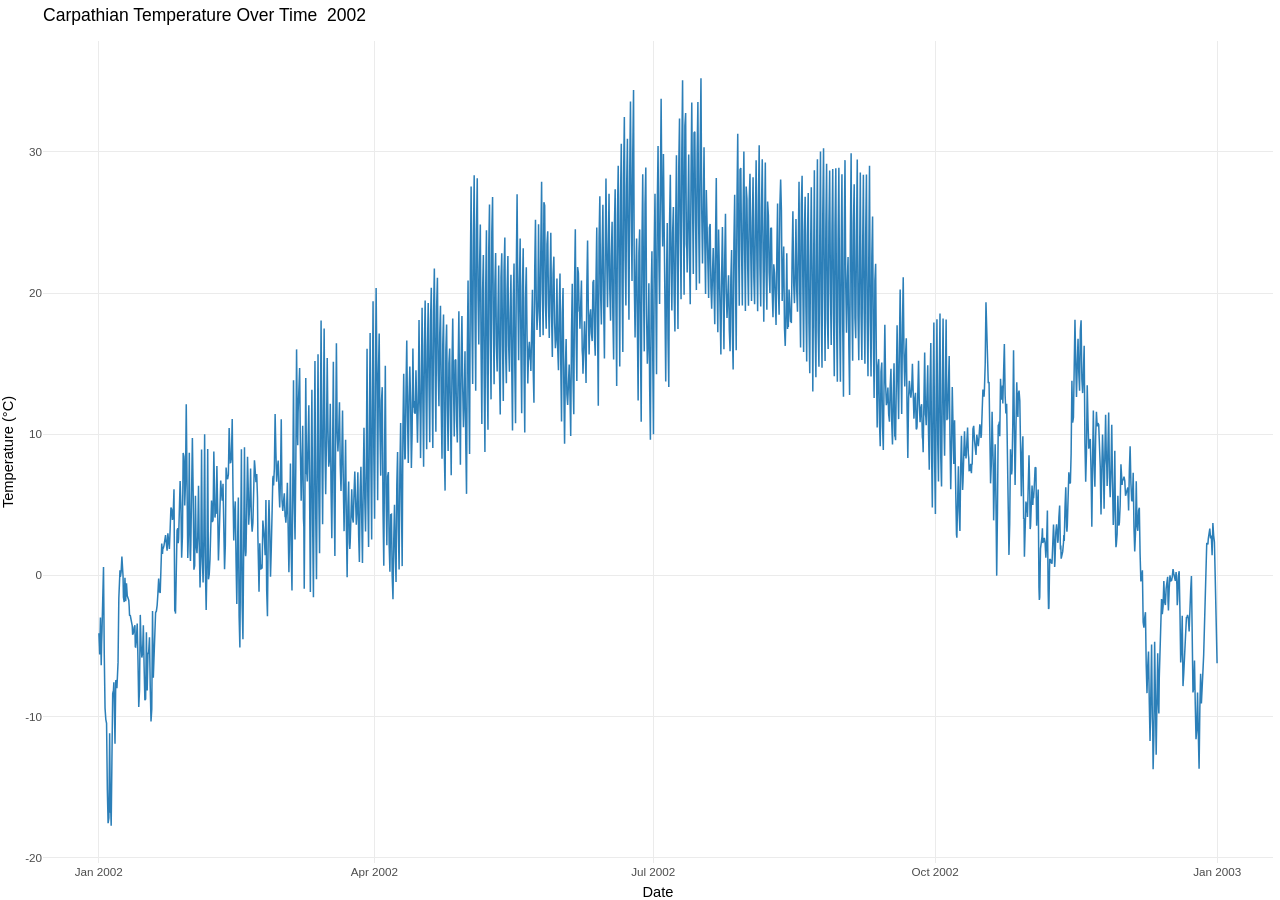
<file: templates/start_year_comp.html>
<!DOCTYPE html>
<html lang="en">
<head>
<meta charset="utf-8"/>
<style>body{background-color:white;}</style>
<link href="start_year_comp_files/htmltools-fill-0.5.9/fill.css" rel="stylesheet" />
<script src="start_year_comp_files/htmlwidgets-1.6.4/htmlwidgets.js"></script>
<script src="start_year_comp_files/plotly-binding-4.12.1/plotly.js"></script>
<script src="start_year_comp_files/typedarray-0.1/typedarray.min.js"></script>
<script src="start_year_comp_files/jquery-3.5.1/jquery.min.js"></script>
<link href="start_year_comp_files/crosstalk-1.2.2/css/crosstalk.min.css" rel="stylesheet" />
<script src="start_year_comp_files/crosstalk-1.2.2/js/crosstalk.min.js"></script>
<link href="start_year_comp_files/plotly-htmlwidgets-css-2.25.2/plotly-htmlwidgets.css" rel="stylesheet" />
<script src="start_year_comp_files/plotly-main-2.25.2/plotly-latest.min.js"></script>
  <title>plotly</title>
</head>
<body>
<div id="htmlwidget_container">
  <div class="plotly html-widget html-fill-item" id="htmlwidget-9c30c5c9186e336876ce" style="width:100%;height:400px;"></div>
</div>
<script type="application/json" data-for="htmlwidget-9c30c5c9186e336876ce">{"x":{"data":[{"x":[1009846800,1009868400,1009890000,1009911600,1009922400,1009933200,1009954800,1009976400,1009998000,1010008800,1010019600,1010041200,1010062800,1010084400,1010095200,1010106000,1010127600,1010149200,1010170800,1010181600,1010192400,1010214000,1010235600,1010257200,1010268000,1010278800,1010300400,1010322000,1010343600,1010354400,1010365200,1010386800,1010408400,1010430000,1010440800,1010451600,1010473200,1010494800,1010516400,1010527200,1010538000,1010559600,1010581200,1010602800,1010613600,1010624400,1010646000,1010667600,1010689200,1010700000,1010710800,1010732400,1010754000,1010775600,1010786400,1010797200,1010818800,1010840400,1010862000,1010872800,1010883600,1010905200,1010926800,1010948400,1010959200,1010970000,1010991600,1011013200,1011034800,1011045600,1011056400,1011078000,1011099600,1011121200,1011132000,1011142800,1011164400,1011186000,1011207600,1011218400,1011229200,1011250800,1011272400,1011294000,1011304800,1011315600,1011337200,1011358800,1011380400,1011391200,1011402000,1011423600,1011445200,1011466800,1011477600,1011488400,1011510000,1011531600,1011553200,1011564000,1011574800,1011596400,1011618000,1011639600,1011650400,1011661200,1011682800,1011704400,1011726000,1011736800,1011747600,1011769200,1011790800,1011812400,1011823200,1011834000,1011855600,1011877200,1011898800,1011909600,1011920400,1011942000,1011963600,1011985200,1011996000,1012006800,1012028400,1012050000,1012071600,1012082400,1012093200,1012114800,1012136400,1012158000,1012168800,1012179600,1012201200,1012222800,1012244400,1012255200,1012266000,1012287600,1012309200,1012330800,1012341600,1012352400,1012374000,1012395600,1012417200,1012428000,1012438800,1012460400,1012482000,1012503600,1012514400,1012525200,1012546800,1012568400,1012590000,1012600800,1012611600,1012633200,1012654800,1012676400,1012687200,1012698000,1012719600,1012741200,1012762800,1012773600,1012784400,1012806000,1012827600,1012849200,1012860000,1012870800,1012892400,1012914000,1012935600,1012946400,1012957200,1012978800,1013000400,1013022000,1013032800,1013043600,1013065200,1013086800,1013108400,1013119200,1013130000,1013151600,1013173200,1013194800,1013205600,1013216400,1013238000,1013259600,1013281200,1013292000,1013302800,1013324400,1013346000,1013367600,1013378400,1013389200,1013410800,1013432400,1013454000,1013464800,1013475600,1013497200,1013518800,1013540400,1013551200,1013562000,1013583600,1013605200,1013626800,1013637600,1013648400,1013670000,1013691600,1013713200,1013724000,1013734800,1013756400,1013778000,1013799600,1013810400,1013821200,1013842800,1013864400,1013886000,1013896800,1013907600,1013929200,1013950800,1013972400,1013983200,1013994000,1014015600,1014037200,1014058800,1014069600,1014080400,1014102000,1014123600,1014145200,1014156000,1014166800,1014188400,1014210000,1014231600,1014242400,1014253200,1014274800,1014296400,1014318000,1014328800,1014339600,1014361200,1014382800,1014404400,1014415200,1014426000,1014447600,1014469200,1014490800,1014501600,1014512400,1014534000,1014555600,1014577200,1014588000,1014598800,1014620400,1014642000,1014663600,1014674400,1014685200,1014706800,1014728400,1014750000,1014760800,1014771600,1014793200,1014814800,1014836400,1014847200,1014858000,1014879600,1014901200,1014922800,1014933600,1014944400,1014966000,1014987600,1015009200,1015020000,1015030800,1015052400,1015074000,1015095600,1015106400,1015117200,1015138800,1015160400,1015182000,1015192800,1015203600,1015225200,1015246800,1015268400,1015279200,1015290000,1015311600,1015333200,1015354800,1015365600,1015376400,1015398000,1015419600,1015441200,1015452000,1015462800,1015484400,1015506000,1015527600,1015538400,1015549200,1015570800,1015592400,1015614000,1015624800,1015635600,1015657200,1015678800,1015700400,1015711200,1015722000,1015743600,1015765200,1015786800,1015797600,1015808400,1015830000,1015851600,1015873200,1015884000,1015894800,1015916400,1015938000,1015959600,1015970400,1015981200,1016002800,1016024400,1016046000,1016056800,1016067600,1016089200,1016110800,1016132400,1016143200,1016154000,1016175600,1016197200,1016218800,1016229600,1016240400,1016262000,1016283600,1016305200,1016316000,1016326800,1016348400,1016370000,1016391600,1016402400,1016413200,1016434800,1016456400,1016478000,1016488800,1016499600,1016521200,1016542800,1016564400,1016575200,1016586000,1016607600,1016629200,1016650800,1016661600,1016672400,1016694000,1016715600,1016737200,1016748000,1016758800,1016780400,1016802000,1016823600,1016834400,1016845200,1016866800,1016888400,1016910000,1016920800,1016931600,1016953200,1016974800,1016996400,1017007200,1017018000,1017039600,1017061200,1017082800,1017093600,1017104400,1017126000,1017147600,1017169200,1017180000,1017190800,1017212400,1017234000,1017255600,1017266400,1017277200,1017298800,1017320400,1017342000,1017352800,1017363600,1017385200,1017406800,1017428400,1017439200,1017450000,1017471600,1017493200,1017514800,1017525600,1017536400,1017554400,1017576000,1017597600,1017608400,1017619200,1017640800,1017662400,1017684000,1017694800,1017705600,1017727200,1017748800,1017770400,1017781200,1017792000,1017813600,1017835200,1017856800,1017867600,1017878400,1017900000,1017921600,1017943200,1017954000,1017964800,1017986400,1018008000,1018029600,1018040400,1018051200,1018072800,1018094400,1018116000,1018126800,1018137600,1018159200,1018180800,1018202400,1018213200,1018224000,1018245600,1018267200,1018288800,1018299600,1018310400,1018332000,1018353600,1018375200,1018386000,1018396800,1018418400,1018440000,1018461600,1018472400,1018483200,1018504800,1018526400,1018548000,1018558800,1018569600,1018591200,1018612800,1018634400,1018645200,1018656000,1018677600,1018699200,1018720800,1018731600,1018742400,1018764000,1018785600,1018807200,1018818000,1018828800,1018850400,1018872000,1018893600,1018904400,1018915200,1018936800,1018958400,1018980000,1018990800,1019001600,1019023200,1019044800,1019066400,1019077200,1019088000,1019109600,1019131200,1019152800,1019163600,1019174400,1019196000,1019217600,1019239200,1019250000,1019260800,1019282400,1019304000,1019325600,1019336400,1019347200,1019368800,1019390400,1019412000,1019422800,1019433600,1019455200,1019476800,1019498400,1019509200,1019520000,1019541600,1019563200,1019584800,1019595600,1019606400,1019628000,1019649600,1019671200,1019682000,1019692800,1019714400,1019736000,1019757600,1019768400,1019779200,1019800800,1019822400,1019844000,1019854800,1019865600,1019887200,1019908800,1019930400,1019941200,1019952000,1019973600,1019995200,1020016800,1020027600,1020038400,1020060000,1020081600,1020103200,1020114000,1020124800,1020146400,1020168000,1020189600,1020200400,1020211200,1020232800,1020254400,1020276000,1020286800,1020297600,1020319200,1020340800,1020362400,1020373200,1020384000,1020405600,1020427200,1020448800,1020459600,1020470400,1020492000,1020513600,1020535200,1020546000,1020556800,1020578400,1020600000,1020621600,1020632400,1020643200,1020664800,1020686400,1020708000,1020718800,1020729600,1020751200,1020772800,1020794400,1020805200,1020816000,1020837600,1020859200,1020880800,1020891600,1020902400,1020924000,1020945600,1020967200,1020978000,1020988800,1021010400,1021032000,1021053600,1021064400,1021075200,1021096800,1021118400,1021140000,1021150800,1021161600,1021183200,1021204800,1021226400,1021237200,1021248000,1021269600,1021291200,1021312800,1021323600,1021334400,1021356000,1021377600,1021399200,1021410000,1021420800,1021442400,1021464000,1021485600,1021496400,1021507200,1021528800,1021550400,1021572000,1021582800,1021593600,1021615200,1021636800,1021658400,1021669200,1021680000,1021701600,1021723200,1021744800,1021755600,1021766400,1021788000,1021809600,1021831200,1021842000,1021852800,1021874400,1021896000,1021917600,1021928400,1021939200,1021960800,1021982400,1022004000,1022014800,1022025600,1022047200,1022068800,1022090400,1022101200,1022112000,1022133600,1022155200,1022176800,1022187600,1022198400,1022220000,1022241600,1022263200,1022274000,1022284800,1022306400,1022328000,1022349600,1022360400,1022371200,1022392800,1022414400,1022436000,1022446800,1022457600,1022479200,1022500800,1022522400,1022533200,1022544000,1022565600,1022587200,1022608800,1022619600,1022630400,1022652000,1022673600,1022695200,1022706000,1022716800,1022738400,1022760000,1022781600,1022792400,1022803200,1022824800,1022846400,1022868000,1022878800,1022889600,1022911200,1022932800,1022954400,1022965200,1022976000,1022997600,1023019200,1023040800,1023051600,1023062400,1023084000,1023105600,1023127200,1023138000,1023148800,1023170400,1023192000,1023213600,1023224400,1023235200,1023256800,1023278400,1023300000,1023310800,1023321600,1023343200,1023364800,1023386400,1023397200,1023408000,1023429600,1023451200,1023472800,1023483600,1023494400,1023516000,1023537600,1023559200,1023570000,1023580800,1023602400,1023624000,1023645600,1023656400,1023667200,1023688800,1023710400,1023732000,1023742800,1023753600,1023775200,1023796800,1023818400,1023829200,1023840000,1023861600,1023883200,1023904800,1023915600,1023926400,1023948000,1023969600,1023991200,1024002000,1024012800,1024034400,1024056000,1024077600,1024088400,1024099200,1024120800,1024142400,1024164000,1024174800,1024185600,1024207200,1024228800,1024250400,1024261200,1024272000,1024293600,1024315200,1024336800,1024347600,1024358400,1024380000,1024401600,1024423200,1024434000,1024444800,1024466400,1024488000,1024509600,1024520400,1024531200,1024552800,1024574400,1024596000,1024606800,1024617600,1024639200,1024660800,1024682400,1024693200,1024704000,1024725600,1024747200,1024768800,1024779600,1024790400,1024812000,1024833600,1024855200,1024866000,1024876800,1024898400,1024920000,1024941600,1024952400,1024963200,1024984800,1025006400,1025028000,1025038800,1025049600,1025071200,1025092800,1025114400,1025125200,1025136000,1025157600,1025179200,1025200800,1025211600,1025222400,1025244000,1025265600,1025287200,1025298000,1025308800,1025330400,1025352000,1025373600,1025384400,1025395200,1025416800,1025438400,1025460000,1025470800,1025481600,1025503200,1025524800,1025546400,1025557200,1025568000,1025589600,1025611200,1025632800,1025643600,1025654400,1025676000,1025697600,1025719200,1025730000,1025740800,1025762400,1025784000,1025805600,1025816400,1025827200,1025848800,1025870400,1025892000,1025902800,1025913600,1025935200,1025956800,1025978400,1025989200,1026000000,1026021600,1026043200,1026064800,1026075600,1026086400,1026108000,1026129600,1026151200,1026162000,1026172800,1026194400,1026216000,1026237600,1026248400,1026259200,1026280800,1026302400,1026324000,1026334800,1026345600,1026367200,1026388800,1026410400,1026421200,1026432000,1026453600,1026475200,1026496800,1026507600,1026518400,1026540000,1026561600,1026583200,1026594000,1026604800,1026626400,1026648000,1026669600,1026680400,1026691200,1026712800,1026734400,1026756000,1026766800,1026777600,1026799200,1026820800,1026842400,1026853200,1026864000,1026885600,1026907200,1026928800,1026939600,1026950400,1026972000,1026993600,1027015200,1027026000,1027036800,1027058400,1027080000,1027101600,1027112400,1027123200,1027144800,1027166400,1027188000,1027198800,1027209600,1027231200,1027252800,1027274400,1027285200,1027296000,1027317600,1027339200,1027360800,1027371600,1027382400,1027404000,1027425600,1027447200,1027458000,1027468800,1027490400,1027512000,1027533600,1027544400,1027555200,1027576800,1027598400,1027620000,1027630800,1027641600,1027663200,1027684800,1027706400,1027717200,1027728000,1027749600,1027771200,1027792800,1027803600,1027814400,1027836000,1027857600,1027879200,1027890000,1027900800,1027922400,1027944000,1027965600,1027976400,1027987200,1028008800,1028030400,1028052000,1028062800,1028073600,1028095200,1028116800,1028138400,1028149200,1028160000,1028181600,1028203200,1028224800,1028235600,1028246400,1028268000,1028289600,1028311200,1028322000,1028332800,1028354400,1028376000,1028397600,1028408400,1028419200,1028440800,1028462400,1028484000,1028494800,1028505600,1028527200,1028548800,1028570400,1028581200,1028592000,1028613600,1028635200,1028656800,1028667600,1028678400,1028700000,1028721600,1028743200,1028754000,1028764800,1028786400,1028808000,1028829600,1028840400,1028851200,1028872800,1028894400,1028916000,1028926800,1028937600,1028959200,1028980800,1029002400,1029013200,1029024000,1029045600,1029067200,1029088800,1029099600,1029110400,1029132000,1029153600,1029175200,1029186000,1029196800,1029218400,1029240000,1029261600,1029272400,1029283200,1029304800,1029326400,1029348000,1029358800,1029369600,1029391200,1029412800,1029434400,1029445200,1029456000,1029477600,1029499200,1029520800,1029531600,1029542400,1029564000,1029585600,1029607200,1029618000,1029628800,1029650400,1029672000,1029693600,1029704400,1029715200,1029736800,1029758400,1029780000,1029790800,1029801600,1029823200,1029844800,1029866400,1029877200,1029888000,1029909600,1029931200,1029952800,1029963600,1029974400,1029996000,1030017600,1030039200,1030050000,1030060800,1030082400,1030104000,1030125600,1030136400,1030147200,1030168800,1030190400,1030212000,1030222800,1030233600,1030255200,1030276800,1030298400,1030309200,1030320000,1030341600,1030363200,1030384800,1030395600,1030406400,1030428000,1030449600,1030471200,1030482000,1030492800,1030514400,1030536000,1030557600,1030568400,1030579200,1030600800,1030622400,1030644000,1030654800,1030665600,1030687200,1030708800,1030730400,1030741200,1030752000,1030773600,1030795200,1030816800,1030827600,1030838400,1030860000,1030881600,1030903200,1030914000,1030924800,1030946400,1030968000,1030989600,1031000400,1031011200,1031032800,1031054400,1031076000,1031086800,1031097600,1031119200,1031140800,1031162400,1031173200,1031184000,1031205600,1031227200,1031248800,1031259600,1031270400,1031292000,1031313600,1031335200,1031346000,1031356800,1031378400,1031400000,1031421600,1031432400,1031443200,1031464800,1031486400,1031508000,1031518800,1031529600,1031551200,1031572800,1031594400,1031605200,1031616000,1031637600,1031659200,1031680800,1031691600,1031702400,1031724000,1031745600,1031767200,1031778000,1031788800,1031810400,1031832000,1031853600,1031864400,1031875200,1031896800,1031918400,1031940000,1031950800,1031961600,1031983200,1032004800,1032026400,1032037200,1032048000,1032069600,1032091200,1032112800,1032123600,1032134400,1032156000,1032177600,1032199200,1032210000,1032220800,1032242400,1032264000,1032285600,1032296400,1032307200,1032328800,1032350400,1032372000,1032382800,1032393600,1032415200,1032436800,1032458400,1032469200,1032480000,1032501600,1032523200,1032544800,1032555600,1032566400,1032588000,1032609600,1032631200,1032642000,1032652800,1032674400,1032696000,1032717600,1032728400,1032739200,1032760800,1032782400,1032804000,1032814800,1032825600,1032847200,1032868800,1032890400,1032901200,1032912000,1032933600,1032955200,1032976800,1032987600,1032998400,1033020000,1033041600,1033063200,1033074000,1033084800,1033106400,1033128000,1033149600,1033160400,1033171200,1033192800,1033214400,1033236000,1033246800,1033257600,1033279200,1033300800,1033322400,1033333200,1033344000,1033365600,1033387200,1033408800,1033419600,1033430400,1033452000,1033473600,1033495200,1033506000,1033516800,1033538400,1033560000,1033581600,1033592400,1033603200,1033624800,1033646400,1033668000,1033678800,1033689600,1033711200,1033732800,1033754400,1033765200,1033776000,1033797600,1033819200,1033840800,1033851600,1033862400,1033884000,1033905600,1033927200,1033938000,1033948800,1033970400,1033992000,1034013600,1034024400,1034035200,1034056800,1034078400,1034100000,1034110800,1034121600,1034143200,1034164800,1034186400,1034197200,1034208000,1034229600,1034251200,1034272800,1034283600,1034294400,1034316000,1034337600,1034359200,1034370000,1034380800,1034402400,1034424000,1034445600,1034456400,1034467200,1034488800,1034510400,1034532000,1034542800,1034553600,1034575200,1034596800,1034618400,1034629200,1034640000,1034661600,1034683200,1034704800,1034715600,1034726400,1034748000,1034769600,1034791200,1034802000,1034812800,1034834400,1034856000,1034877600,1034888400,1034899200,1034920800,1034942400,1034964000,1034974800,1034985600,1035007200,1035028800,1035050400,1035061200,1035072000,1035093600,1035115200,1035136800,1035147600,1035158400,1035180000,1035201600,1035223200,1035234000,1035244800,1035266400,1035288000,1035309600,1035320400,1035331200,1035352800,1035374400,1035396000,1035406800,1035417600,1035439200,1035460800,1035482400,1035493200,1035504000,1035525600,1035547200,1035568800,1035579600,1035590400,1035612000,1035633600,1035655200,1035666000,1035676800,1035702000,1035723600,1035745200,1035756000,1035766800,1035788400,1035810000,1035831600,1035842400,1035853200,1035874800,1035896400,1035918000,1035928800,1035939600,1035961200,1035982800,1036004400,1036015200,1036026000,1036047600,1036069200,1036090800,1036101600,1036112400,1036134000,1036155600,1036177200,1036188000,1036198800,1036220400,1036242000,1036263600,1036274400,1036285200,1036306800,1036328400,1036350000,1036360800,1036371600,1036393200,1036414800,1036436400,1036447200,1036458000,1036479600,1036501200,1036522800,1036533600,1036544400,1036566000,1036587600,1036609200,1036620000,1036630800,1036652400,1036674000,1036695600,1036706400,1036717200,1036738800,1036760400,1036782000,1036792800,1036803600,1036825200,1036846800,1036868400,1036879200,1036890000,1036911600,1036933200,1036954800,1036965600,1036976400,1036998000,1037019600,1037041200,1037052000,1037062800,1037084400,1037106000,1037127600,1037138400,1037149200,1037170800,1037192400,1037214000,1037224800,1037235600,1037257200,1037278800,1037300400,1037311200,1037322000,1037343600,1037365200,1037386800,1037397600,1037408400,1037430000,1037451600,1037473200,1037484000,1037494800,1037516400,1037538000,1037559600,1037570400,1037581200,1037602800,1037624400,1037646000,1037656800,1037667600,1037689200,1037710800,1037732400,1037743200,1037754000,1037775600,1037797200,1037818800,1037829600,1037840400,1037862000,1037883600,1037905200,1037916000,1037926800,1037948400,1037970000,1037991600,1038002400,1038013200,1038034800,1038056400,1038078000,1038088800,1038099600,1038121200,1038142800,1038164400,1038175200,1038186000,1038207600,1038229200,1038250800,1038261600,1038272400,1038294000,1038315600,1038337200,1038348000,1038358800,1038380400,1038402000,1038423600,1038434400,1038445200,1038466800,1038488400,1038510000,1038520800,1038531600,1038553200,1038574800,1038596400,1038607200,1038618000,1038639600,1038661200,1038682800,1038693600,1038704400,1038726000,1038747600,1038769200,1038780000,1038790800,1038812400,1038834000,1038855600,1038866400,1038877200,1038898800,1038920400,1038942000,1038952800,1038963600,1038985200,1039006800,1039028400,1039039200,1039050000,1039071600,1039093200,1039114800,1039125600,1039136400,1039158000,1039179600,1039201200,1039212000,1039222800,1039244400,1039266000,1039287600,1039298400,1039309200,1039330800,1039352400,1039374000,1039384800,1039395600,1039417200,1039438800,1039460400,1039471200,1039482000,1039503600,1039525200,1039546800,1039557600,1039568400,1039590000,1039611600,1039633200,1039644000,1039654800,1039676400,1039698000,1039719600,1039730400,1039741200,1039762800,1039784400,1039806000,1039816800,1039827600,1039849200,1039870800,1039892400,1039903200,1039914000,1039935600,1039957200,1039978800,1039989600,1040000400,1040022000,1040043600,1040065200,1040076000,1040086800,1040108400,1040130000,1040151600,1040162400,1040173200,1040194800,1040216400,1040238000,1040248800,1040259600,1040281200,1040302800,1040324400,1040335200,1040346000,1040367600,1040389200,1040410800,1040421600,1040432400,1040454000,1040475600,1040497200,1040508000,1040518800,1040540400,1040562000,1040583600,1040594400,1040605200,1040626800,1040648400,1040670000,1040680800,1040691600,1040713200,1040734800,1040756400,1040767200,1040778000,1040799600,1040821200,1040842800,1040853600,1040864400,1040886000,1040907600,1040929200,1040940000,1040950800,1040972400,1040994000,1041015600,1041026400,1041037200,1041058800,1041080400,1041102000,1041112800,1041123600,1041145200,1041166800,1041188400,1041199200,1041210000,1041231600,1041253200,1041274800,1041285600,1041296400,1041318000,1041339600,1041361200,1041372000],"y":[-4.1012000000000004,-5.6018999999999997,-2.9796,-6.3643999999999998,-4.8564999999999996,-4.0183999999999997,-1.7855000000000001,0.58509999999999995,-5.6271000000000004,-7.9538000000000002,-9.4039000000000001,-10.1942,-10.4854,-15.180400000000001,-16.227699999999999,-17.557600000000001,-17.180399999999999,-11.187099999999999,-16.813099999999999,-16.602599999999999,-17.727399999999999,-12.2339,-8.3733000000000004,-8.1289999999999996,-7.5707000000000004,-8.7615999999999996,-11.9208,-7.4298000000000002,-7.5054999999999996,-8.0006000000000004,-7.4509999999999996,-6.1456,-1.6192,0.34339999999999998,0.36249999999999999,-0.1041,0.245,1.3313999999999999,0.3367,-0.042900000000000001,-1.5472999999999999,-1.893,-0.16209999999999999,-1.8227,-0.66930000000000001,-0.56869999999999998,-1.4513,-1.6524000000000001,-1.7713000000000001,-2.1840999999999999,-2.8247,-2.8424999999999998,-3.1856,-3.2688999999999999,-3.5813999999999999,-4.2096,-4.0807000000000002,-3.6852,-3.5350000000000001,-5.0567000000000002,-5.0728999999999997,-4.4683999999999999,-3.4068000000000001,-6.0134999999999996,-8.0814000000000004,-9.3268000000000004,-8.1400000000000006,-2.7991999999999999,-4.8868,-5.577,-5.8163,-5.5323000000000002,-3.5350999999999999,-6.4725000000000001,-7.1908000000000003,-8.8382000000000005,-8.7654999999999994,-4.0228000000000002,-8.1479999999999997,-6.3216000000000001,-5.6085000000000003,-5.4001999999999999,-4.3865999999999996,-7.8804999999999996,-9.7804000000000002,-10.3482,-9.4581,-2.5154999999999998,-7.2546999999999997,-6.1814999999999998,-6.0106000000000002,-4.8048000000000002,-2.6343999999999999,-2.5369999999999999,-2.3611,-2.1217000000000001,-1.296,-0.22789999999999999,-1.2,-0.89280000000000004,-1.2553000000000001,1.1299999999999999,2.2536,1.5104,1.9686999999999999,1.9066000000000001,2.1288999999999998,2.6638000000000002,2.8469000000000002,2.5375999999999999,2.3660000000000001,1.7544,2.9872999999999998,2.1623999999999999,2.1686000000000001,1.8693,3.3115000000000001,4.8068,4.6932999999999998,4.3268000000000004,3.9222999999999999,4.3700000000000001,6.0979999999999999,-2.5594999999999999,-1.9472,-2.7079,0.3417,3.1901000000000002,3.3443000000000001,2.2763,2.5832000000000002,4.6094999999999997,6.6807999999999996,5.0484,2.5632999999999999,1.2553000000000001,2.7504,8.6767000000000003,8.4213000000000005,7.8945999999999996,4.9545000000000003,6.5067000000000004,12.1234,6.3188000000000004,4.0541,1.2375,3.1623000000000001,8.6937999999999995,1.6391,1.0132000000000001,2.2153999999999998,4.7641,9.7260000000000009,6.0232000000000001,3.6362999999999999,0.40439999999999998,0.68910000000000005,5.6344000000000003,2.0764,1.7914000000000001,1.5751999999999999,2.7505000000000002,6.3520000000000003,2.0709,0.58399999999999996,-0.86529999999999996,1.4073,8.9120000000000008,1.2296,0.70940000000000003,-0.51080000000000003,2.6293000000000002,10.002800000000001,0.43540000000000001,-1.2364999999999999,-2.4586000000000001,0.77290000000000003,8.9557000000000002,-0.27710000000000001,-0.084900000000000003,0.074099999999999999,1.1194999999999999,3.7284000000000002,5.3003999999999998,4.9013,3.7743000000000002,3.9218000000000002,8.7813999999999997,5.8522999999999996,4.0918000000000001,4.4291,4.3738000000000001,7.7398999999999996,4.7279,2.8690000000000002,1.0472999999999999,2.7534000000000001,6.1590999999999996,6.7119,6.2713999999999999,5.3621999999999996,5.2969999999999997,6.4950000000000001,3.4074,1.3249,0.42680000000000001,2.1236000000000002,7.6435000000000004,6.9992000000000001,6.8356000000000003,6.8099999999999996,7.1429999999999998,10.435,8.7906999999999993,7.9926000000000004,8.0032999999999994,8.4237000000000002,11.0717,6.0646000000000004,4.1426999999999996,2.476,4.4090999999999996,5.2386999999999997,1.0294000000000001,-0.84119999999999995,-2.0249999999999999,2.2218,5.5176999999999996,-2.8757999999999999,-3.9068000000000001,-5.1052999999999997,1.9738,8.9285999999999994,-2.1743999999999999,-3.4565999999999999,-4.5149999999999997,2.3197000000000001,9.0685000000000002,1.8561000000000001,1.3573,1.6619999999999999,4.9238999999999997,8.3987999999999996,5.9058000000000002,3.5891000000000002,4.1181999999999999,5.1048999999999998,7.5707000000000004,4.0462999999999996,3.7991999999999999,3.0868000000000002,3.7311000000000001,7.3060999999999998,8.1548999999999996,7.8402000000000003,7.4612999999999996,6.6016000000000004,7.1849999999999996,5.4916999999999998,2.7896999999999998,-0.74229999999999996,-1.1666000000000001,2.2785000000000002,0.39689999999999998,0.76549999999999996,0.47039999999999998,0.52749999999999997,3.8839000000000001,3.2951000000000001,2.6722999999999999,2.5604,1.4200999999999999,5.3449,-1.0736000000000001,-2.0783,-2.8940999999999999,2.9944999999999999,5.3407,3.1598000000000002,1.3453999999999999,-0.095399999999999999,1.8847,5.9676999999999998,6.8323999999999998,7.0430999999999999,6.3703000000000003,7.5682999999999998,11.438599999999999,8.7614000000000001,7.8307000000000002,6.6299999999999999,7.5918999999999999,8.1295000000000002,6.1199000000000003,5.4534000000000002,4.8097000000000003,6.8075000000000001,11.053100000000001,5.3078000000000003,4.6132,4.5670000000000002,5.2507999999999999,5.8091999999999997,4.1698000000000004,4.1249000000000002,3.7317,4.6593,6.5685000000000002,3.0657999999999999,0.53800000000000003,0.223,3.4788999999999999,7.9320000000000004,1.6125,0.3639,-1.0774999999999999,5.9599000000000002,13.8249,5.2725999999999997,4.2572000000000001,2.5358999999999998,7.7051999999999996,16.008900000000001,10.5009,9.2227999999999994,11.572900000000001,13.442500000000001,14.6884,8.9313000000000002,6.1386000000000003,5.2914000000000003,7.9271000000000003,10.600199999999999,4.0326000000000004,3.4213,-0.9466,7.1258999999999997,13.9862,7.2309000000000001,7.1398000000000001,6.6574999999999998,8.9579000000000004,12.0558,5.6984000000000004,1.3599000000000001,-1.1826000000000001,7.2133000000000003,13.1525,3.5920999999999998,-0.24990000000000001,-1.5510999999999999,8.2566000000000006,15.1898,4.3472999999999997,1.3380000000000001,-0.27610000000000001,7.8604000000000003,15.656599999999999,5.9149000000000003,3.4634,1.5679000000000001,10.2765,18.061199999999999,9.0101999999999993,5.6727999999999996,3.6282999999999999,11.461499999999999,17.4801,9.1210000000000004,7.3734000000000002,5.7481999999999998,9.6552000000000007,15.398300000000001,10.296799999999999,9.1034000000000006,7.6993999999999998,8.2250999999999994,12.155900000000001,6.0707000000000004,4.5507,2.6244000000000001,8.6380999999999997,15.1356,5.6624999999999996,3.8875999999999999,1.3773,9.8675999999999995,16.4496,10.141299999999999,8.9810999999999996,8.7843,10.1325,12.257999999999999,7.8090000000000002,6.5694999999999997,5.9703999999999997,8.4771999999999998,11.675000000000001,6.5872999999999999,5.0559000000000003,3.1343999999999999,6.3246000000000002,9.6023999999999994,3.4872000000000001,0.62949999999999995,-0.12690000000000001,4.8365999999999998,6.6478999999999999,2.2831000000000001,1.8721000000000001,2.3511000000000002,5.4789000000000003,6.0971000000000002,4.0904999999999996,3.831,3.7412000000000001,5.8205,7.3648999999999996,5.3727,4.8091999999999997,3.5878000000000001,4.6959,7.3048000000000002,2.8891,2.0247999999999999,0.94620000000000004,6.0008999999999997,7.6996000000000002,4.0810000000000004,2.5851999999999999,0.87060000000000004,6.5368000000000004,10.450799999999999,5.5246000000000004,3.8026,3.1061000000000001,7.4131999999999998,16.050699999999999,5.6395999999999997,3.4823,2.0028000000000001,10.4877,17.168399999999998,8.0158000000000005,5.1375999999999999,2.5470000000000002,11.4278,19.421500000000002,8.5500000000000007,5.8975999999999997,4.0094000000000003,13.330500000000001,20.363399999999999,14.3629,8.3710000000000004,5.3196000000000003,14.2311,17.1417,10.539,8.4522999999999993,7.0658000000000003,12.3712,13.3344,4.5838999999999999,2.6320000000000001,0.68179999999999996,8.3841999999999999,14.844900000000001,5.7316000000000003,3.9862000000000002,2.1391,7.0026000000000002,7.3173000000000004,2.1968999999999999,1.4704999999999999,0.25779999999999997,4.2956000000000003,4.3270999999999997,-0.053100000000000001,-0.70520000000000005,-1.6896,2.4621,5.0011000000000001,1.6963999999999999,0.29320000000000002,-0.46739999999999998,6.3899999999999997,8.7378999999999998,3.2637999999999998,0.92920000000000003,0.41810000000000003,7.2270000000000003,10.7926,5.3307000000000002,2.6905999999999999,0.6552,10.3622,14.278,9.4187999999999992,8.2177000000000007,8.3068000000000008,13.167400000000001,16.633900000000001,11.2201,9.7286999999999999,7.9591000000000003,12.683999999999999,14.795299999999999,12.2775,8.4792000000000005,7.6094999999999997,10.141400000000001,16.072199999999999,11.880800000000001,12.35,11.5463,11.457800000000001,14.527699999999999,10.8278,10.234999999999999,9.3893000000000004,12.3141,18.083200000000001,12.2104,11.321199999999999,8.3057999999999996,15.260400000000001,18.9481,12.503299999999999,9.2406000000000006,7.7012999999999998,16.173200000000001,19.473800000000001,13.3788,11.154400000000001,8.9335000000000004,16.205500000000001,19.290199999999999,13.7013,11.119,9.4298000000000002,17.995999999999999,20.3749,13.196199999999999,10.83,9.0304000000000002,18.6203,21.742100000000001,15.026999999999999,12.125400000000001,10.174200000000001,19.052600000000002,21.078299999999999,14.4762,12.911799999999999,11.978199999999999,17.016300000000001,19.104600000000001,11.928900000000001,9.6598000000000006,8.2647999999999993,16.390499999999999,18.476500000000001,8.7181999999999995,6.2282000000000002,6.0042999999999997,15.9171,17.768000000000001,11.8893,10.3002,8.8178000000000001,15.0243,16.075299999999999,11.404,8.4474,7.0857999999999999,14.819699999999999,18.188400000000001,13.4704,10.804600000000001,9.8344000000000005,15.2399,15.295299999999999,10.9831,9.8048000000000002,9.4147999999999996,14.546799999999999,18.7165,12.1305,9.3344000000000005,7.8451000000000004,15.3612,18.377099999999999,13.3209,10.5487,10.4892,12.4831,15.8766,9.4004999999999992,7.3052999999999999,5.7732000000000001,15.6288,20.882999999999999,13.244300000000001,10.371499999999999,8.5970999999999993,21.713799999999999,27.546500000000002,17.899799999999999,15.3461,13.548500000000001,23.9376,28.345800000000001,18.834099999999999,14.862,13.0846,24.4223,28.128799999999998,19.860499999999998,18.043800000000001,16.355399999999999,21.7624,24.8598,15.865600000000001,14.216200000000001,10.716900000000001,20.209900000000001,22.699100000000001,14.129300000000001,10.270899999999999,8.7375000000000007,20.222799999999999,24.447700000000001,14.2575,11.615600000000001,10.3102,23.1142,26.266999999999999,16.720400000000001,13.9621,12.4672,24.277699999999999,26.808299999999999,18.063600000000001,15.079000000000001,13.545299999999999,20.5486,22.837299999999999,16.3019,15.4032,14.440099999999999,18.473500000000001,21.956700000000001,14.4594,12.714,11.3903,21.135000000000002,22.82,16.258900000000001,13.2865,12.349299999999999,21.635300000000001,23.925000000000001,15.861499999999999,13.981299999999999,13.6068,20.2102,22.6266,16.269400000000001,14.9247,14.4298,18.603999999999999,21.299199999999999,14.7584,12.5961,10.2584,19.479600000000001,22.0961,14.783099999999999,11.910500000000001,10.776999999999999,21.746200000000002,26.9923,20.075800000000001,17.539899999999999,15.244,20.420100000000001,23.865100000000002,16.139099999999999,12.8917,11.487,20.457699999999999,23.180299999999999,14.893700000000001,11.872199999999999,10.1144,19.627099999999999,21.824100000000001,16.947900000000001,15.1288,13.589700000000001,15.8344,16.545300000000001,15.3424,15.205,14.474,17.1554,20.239899999999999,14.648300000000001,13.0785,12.235300000000001,21.630500000000001,25.197199999999999,19.497900000000001,18.1889,17.3751,18.704499999999999,24.865600000000001,19.140000000000001,17.808299999999999,16.882999999999999,23.380299999999998,27.8856,20.151299999999999,18.1676,17.002800000000001,26.438099999999999,26.189800000000002,19.187899999999999,17.746600000000001,17.476700000000001,23.448,24.368099999999998,19.177399999999999,17.116099999999999,16.824000000000002,20.809999999999999,24.272600000000001,18.471299999999999,16.574200000000001,15.4611,21.346299999999999,22.577300000000001,17.883400000000002,16.903099999999998,16.096499999999999,16.753799999999998,21.032399999999999,16.0746,15.3637,14.529400000000001,18.829999999999998,21.379799999999999,15.0688,12.4901,10.8927,18.601199999999999,20.351500000000001,13.2689,10.2431,9.3307000000000002,14.682600000000001,16.738199999999999,12.8339,12.380000000000001,12.078799999999999,13.557499999999999,14.942500000000001,12.8566,10.069699999999999,9.8760999999999992,17.181699999999999,20.648299999999999,13.951599999999999,12.333399999999999,11.412000000000001,20.686399999999999,24.515799999999999,16.969899999999999,14.3729,13.768700000000001,21.845600000000001,21.416799999999999,18.667400000000001,18.948599999999999,17.470099999999999,18.741099999999999,20.885200000000001,15.9079,15.505000000000001,14.2829,17.797799999999999,17.9998,16.032699999999998,14.5619,13.626899999999999,20.376100000000001,23.723500000000001,18.785799999999998,16.600200000000001,15.6435,18.366499999999998,18.8535,17.148499999999999,16.602799999999998,16.594999999999999,20.761900000000001,20.930299999999999,16.904699999999998,16.005199999999999,15.561400000000001,20.900500000000001,24.636900000000001,17.684200000000001,13.462300000000001,12.0176,23.843699999999998,26.859300000000001,19.971800000000002,18.097799999999999,17.772600000000001,23.042899999999999,26.256499999999999,19.106100000000001,17.445499999999999,15.3644,22.474499999999999,28.113399999999999,22.616800000000001,19.508700000000001,19.000599999999999,22.936699999999998,27.024100000000001,20.215,19.3551,18.045300000000001,22.6388,25.049499999999998,18.4145,16.186199999999999,15.296200000000001,24.630800000000001,27.350999999999999,19.175699999999999,14.8529,13.4193,25.5077,29.017499999999998,22.121700000000001,15.7956,14.8035,26.641300000000001,30.573599999999999,20.639800000000001,17.8795,15.8169,28.266300000000001,32.475499999999997,22.606300000000001,20.099,19.1129,27.517199999999999,30.922799999999999,23.4528,20.234300000000001,18.106300000000001,28.607600000000001,33.567500000000003,25.758400000000002,23.345600000000001,20.8461,29.914200000000001,34.381999999999998,20.704999999999998,18.508400000000002,16.8522,21.427099999999999,23.8629,17.597999999999999,14.6496,12.393000000000001,22.810400000000001,24.508199999999999,16.675899999999999,12.6686,10.8773,23.591699999999999,28.412299999999998,20.347999999999999,18.0397,15.867100000000001,26.2636,28.899100000000001,18.493300000000001,15.911300000000001,14.9931,16.590199999999999,20.687200000000001,13.409599999999999,10.698600000000001,9.6103000000000005,19.8964,22.954999999999998,15.869999999999999,11.9733,9.9994999999999994,22.904199999999999,27.033100000000001,20.145700000000001,15.6823,14.2494,26.236699999999999,30.408100000000001,22.681100000000001,19.943300000000001,19.222999999999999,27.346800000000002,33.753799999999998,26.590199999999999,24.809999999999999,23.2882,29.845099999999999,25.319199999999999,16.6127,15.7652,13.727600000000001,20.849299999999999,24.964300000000001,16.763500000000001,14.9086,13.339700000000001,24.9788,28.386900000000001,22.105599999999999,19.2926,18.7685,24.228899999999999,26.100200000000001,19.9834,18.0412,17.276299999999999,24.872199999999999,29.754300000000001,22.539200000000001,19.165700000000001,17.459900000000001,28.8185,32.3673,24.163499999999999,21.289200000000001,19.557500000000001,29.885400000000001,35.073599999999999,25.564599999999999,21.712499999999999,19.875599999999999,31.8538,32.756500000000003,23.4376,23.099799999999998,21.4635,25.916699999999999,29.8095,22.499199999999998,20.495999999999999,19.2136,28.202100000000002,33.490900000000003,26.560199999999998,23.355399999999999,21.346299999999999,31.357299999999999,31.421800000000001,24.919799999999999,21.735700000000001,20.206399999999999,29.803100000000001,33.537500000000001,24.792400000000001,22.141300000000001,20.682500000000001,30.316800000000001,35.206400000000002,25.871200000000002,23.8217,22.092700000000001,25.745799999999999,30.3278,23.716899999999999,21.5182,19.935700000000001,27.292400000000001,24.630299999999998,21.649100000000001,19.842199999999998,19.6417,24.624500000000001,24.890799999999999,20.388200000000001,19.749400000000001,18.8811,21.262,23.196400000000001,20.406199999999998,18.935700000000001,17.7821,23.861999999999998,28.1447,20.816600000000001,18.573899999999998,17.215499999999999,24.496700000000001,20.9999,17.732700000000001,16.806100000000001,15.652200000000001,21.339700000000001,24.684999999999999,20.0746,17.816099999999999,16.0214,22.4345,25.619299999999999,20.077999999999999,18.856300000000001,18.224799999999998,19.7895,21.266300000000001,17.383900000000001,16.884399999999999,15.874700000000001,21.044799999999999,23.047799999999999,17.186399999999999,15.071400000000001,14.5875,23.5092,26.960100000000001,21.091200000000001,17.9511,15.9512,26.473299999999998,31.287700000000001,23.431999999999999,20.6813,19.097300000000001,28.738199999999999,28.8566,23.022099999999998,20.625,19.1249,25.704699999999999,30.020199999999999,23.036999999999999,20.037299999999998,18.720400000000001,27.550000000000001,26.670999999999999,21.847100000000001,19.649799999999999,19.098299999999998,26.543500000000002,28.4513,22.835599999999999,20.058299999999999,19.427800000000001,24.948,28.206900000000001,21.132999999999999,19.976299999999998,19.2149,25.143799999999999,29.403700000000001,22.372199999999999,20.021599999999999,18.7041,26.625900000000001,30.472999999999999,21.8461,19.8703,19.055099999999999,26.014299999999999,29.474499999999999,22.963999999999999,19.8598,17.972999999999999,24.260899999999999,29.243600000000001,21.702100000000002,19.840199999999999,18.8185,26.474499999999999,25.488700000000001,21.4801,20.546500000000002,20.0059,24.564599999999999,24.619800000000001,20.152000000000001,18.8432,18.2851,22.0352,21.422799999999999,19.569700000000001,18.571200000000001,17.732299999999999,22.692499999999999,26.332699999999999,20.345099999999999,19.376100000000001,18.466000000000001,26.215399999999999,28.044799999999999,25.884899999999998,20.924499999999998,19.441700000000001,21.368300000000001,23.300699999999999,17.516999999999999,16.7667,16.256699999999999,18.5441,22.8249,17.4528,17.952300000000001,17.587499999999999,20.255299999999998,18.6952,17.951599999999999,18.0456,17.8765,22.696200000000001,25.794599999999999,20.737200000000001,19.955500000000001,19.284099999999999,21.353100000000001,25.234999999999999,20.165199999999999,18.979500000000002,18.671500000000002,23.289899999999999,27.889800000000001,19.886600000000001,17.523299999999999,16.140999999999998,26.2865,28.3017,20.433499999999999,17.772099999999998,15.8263,24.375599999999999,26.827100000000002,19.0517,16.5915,15.151999999999999,24.036999999999999,27.092400000000001,17.841200000000001,15.7064,14.310700000000001,22.552099999999999,27.486999999999998,21.150500000000001,14.815799999999999,13.016999999999999,21.686399999999999,28.704000000000001,17.657599999999999,15.7462,14.0303,23.323399999999999,29.479199999999999,17.298200000000001,15.436400000000001,14.779199999999999,23.441800000000001,30.032599999999999,18.489899999999999,15.9533,14.7089,25.553100000000001,30.254300000000001,20.014600000000002,17.308299999999999,15.179600000000001,24.633700000000001,29.165400000000002,18.1205,16.100999999999999,16.029199999999999,24.903500000000001,28.6876,20.151,17.4252,16.313400000000001,24.242799999999999,28.788699999999999,18.547799999999999,15.916399999999999,14.099500000000001,24.742699999999999,28.8444,17.880299999999998,15.245900000000001,13.7094,23.8856,28.874199999999998,17.971299999999999,15.6891,13.7165,22.929600000000001,28.417100000000001,17.7819,14.4335,12.645899999999999,24.089600000000001,29.4147,20.450099999999999,18.589700000000001,17.1938,20.8751,22.5473,16.257999999999999,13.986800000000001,12.774900000000001,23.992799999999999,29.906400000000001,19.192,16.443999999999999,15.2041,24.948399999999999,27.703499999999998,18.232600000000001,17.475000000000001,16.801200000000001,23.997,29.459399999999999,18.3979,16.979600000000001,15.2453,22.115600000000001,28.5304,18.507000000000001,17.441099999999999,15.2577,22.857099999999999,28.374400000000001,18.821200000000001,16.706900000000001,14.984,24.103899999999999,28.397400000000001,17.952100000000002,15.8935,14.1073,22.222999999999999,29.008900000000001,18.089300000000001,15.6928,14.082700000000001,22.541699999999999,25.417100000000001,16.809200000000001,14.1989,12.5624,20.842400000000001,22.066600000000001,14.9384,12.4818,10.477399999999999,14.8622,15.3148,10.821899999999999,9.7177000000000007,9.1513000000000009,14.4137,15.0763,10.5358,9.4441000000000006,8.8866999999999994,13.6874,17.747499999999999,13.619,12.976699999999999,12.0556,12.3629,13.3028,11.417,11.083600000000001,10.8817,13.3917,14.641299999999999,10.7934,9.6538000000000004,9.2714999999999996,12.748900000000001,15.0243,9.8314000000000004,9.8470999999999993,9.5706000000000007,12.5724,17.717400000000001,13.774800000000001,12.1972,11.0695,16.2804,20.2545,15.4472,11.8695,11.423999999999999,17.696300000000001,21.121700000000001,15.6974,14.794700000000001,13.374000000000001,15.5952,16.790900000000001,11.8118,10.0646,8.3069000000000006,12.567,13.777699999999999,13.055400000000001,12.7394,12.595800000000001,13.1648,14.995799999999999,12.9877,11.756500000000001,11.102399999999999,12.474,12.935,10.35,10.382199999999999,10.515000000000001,12.387600000000001,15.200799999999999,12.119400000000001,11.6487,10.841699999999999,11.871700000000001,12.121700000000001,9.7842000000000002,9.6077999999999992,8.7166999999999994,12.339,15.783300000000001,11.4032,11.2194,10.6325,12.318,14.8842,10.152200000000001,8.7902000000000005,7.4835000000000003,13.3849,16.452500000000001,8.7461000000000002,6.8240999999999996,4.8158000000000003,12.9206,17.917400000000001,8.0252999999999997,6.1269999999999998,4.3521000000000001,12.261100000000001,18.147600000000001,9.5241000000000007,7.7750000000000004,6.6464999999999996,13.7768,18.548500000000001,8.3642000000000003,6.3918999999999997,6.2976000000000001,13.3933,18.197399999999998,11.103199999999999,9.5512999999999995,8.4794,13.395799999999999,18.129799999999999,10.9862,11.2438,11.058,13.438700000000001,15.542400000000001,9.9032,6.9177,6.1073000000000004,9.0663,13.335599999999999,10.5573,9.4381000000000004,7.8913000000000002,10.989000000000001,6.6654,4.9462999999999999,2.8999999999999999,2.6718999999999999,5.5510000000000002,7.7228000000000003,4.5420999999999996,3.4668000000000001,3.1377999999999999,7.6250999999999998,9.8939000000000004,7.1517999999999997,6.0481999999999996,6.6374000000000004,8.4831000000000003,10.202999999999999,8.4612999999999996,8.5503999999999998,8.2809000000000008,9.3140999999999998,10.466900000000001,8.5517000000000003,8.3362999999999996,7.4207999999999998,7.4340000000000002,7.9070999999999998,7.2384000000000004,7.8849,7.8392999999999997,10.3803,10.5885,9.5844000000000005,9.2212999999999994,8.5600000000000005,8.5284999999999993,9.9639000000000006,9.6586999999999996,9.2638999999999996,9.1465999999999994,9.8443000000000005,10.6989,10.3209,9.7368000000000006,9.9559999999999995,11.577999999999999,13.163500000000001,12.8142,12.660500000000001,13.195600000000001,14.9879,19.350999999999999,17.100000000000001,17.248899999999999,15.450699999999999,13.6149,13.7018,7.4168000000000003,7.3578999999999999,6.5178000000000003,7.8948999999999998,11.5905,8.8192000000000004,7.7389000000000001,3.8974000000000002,8.0291999999999994,9.2924000000000007,5.3526999999999996,1.0590999999999999,-0.017899999999999999,4.4896000000000003,10.623699999999999,10.710100000000001,10.8949,9.8573000000000004,13.933299999999999,12.449,12.723800000000001,13.4438,12.1844,14.349,16.387599999999999,12.754200000000001,11.8626,11.474500000000001,12.1554,8.6173000000000002,4.6463999999999999,2.411,1.4520999999999999,3.6989999999999998,8.9275000000000002,7.5358000000000001,7.1527000000000003,7.4664999999999999,10.7387,15.9542,10.5915,7.3544,6.3974000000000002,10.509399999999999,13.6869,11.704499999999999,11.220800000000001,12.8139,13.0929,12.359500000000001,8.3625000000000007,7.0000999999999998,5.6078000000000001,8.6539999999999999,9.8460999999999999,3.9986999999999999,4.0426000000000002,1.3250999999999999,3.6109,5.2304000000000004,4.4610000000000003,5.1458000000000004,4.1315999999999997,6.5263,8.5023,5.8948999999999998,3.2774999999999999,3.4923000000000002,5.0243000000000002,6.3728999999999996,4.9828000000000001,5.7217000000000002,5.4718,6.4150999999999998,7.6649000000000003,7.6124999999999998,5.0148000000000001,3.5124,5.0243000000000002,6.0795000000000003,-0.86409999999999998,-1.7437,-1.5401,1.8915,2.2233000000000001,2.7547000000000001,3.3340999999999998,2.2991999999999999,2.4546999999999999,2.6554000000000002,2.3073000000000001,1.7685,1.2505999999999999,2.3323999999999998,4.5907,-1.0610999999999999,-2.3873000000000002,-2.3191999999999999,1.1637,1.1137999999999999,0.86650000000000005,0.89470000000000005,0.82750000000000001,1.9617,3.6017000000000001,2.1924999999999999,0.60150000000000003,1.0652999999999999,3.0487000000000002,3.6251000000000002,2.8993000000000002,2.3065000000000002,2.5005999999999999,4.1006999999999998,4.9444999999999997,1.8324,2.1206,1.1847000000000001,1.4484999999999999,1.6795,2.319,2.8490000000000002,2.4422000000000001,4.8068,6.2374999999999998,3.4207999999999998,3.0960999999999999,3.5560999999999998,4.9927999999999999,7.3052999999999999,6.5818000000000003,6.5124000000000004,6.5547000000000004,8.6560000000000006,13.788,10.825799999999999,11.005000000000001,11.186400000000001,14.748900000000001,18.111699999999999,15.046799999999999,13.7829,12.633699999999999,14.9313,16.766500000000001,14.352,13.5192,13.0875,17.328299999999999,18.064800000000002,13.8893,13.3468,12.9125,14.3476,16.2578,9.3924000000000003,8.1454000000000004,6.6393000000000004,8.7041000000000004,13.4687,10.949400000000001,9.6704000000000008,8.9786999999999999,9.3980999999999995,9.6602999999999994,7.3967999999999998,5.8483999999999998,3.4514,7.9964000000000004,11.6791,7.8932000000000002,7.4654999999999996,6.2812000000000001,9.8229000000000006,11.587199999999999,10.568,10.737500000000001,10.7826,10.6776,9.5864999999999991,7.6645000000000003,5.7178000000000004,4.3101000000000003,7.4535,9.9766999999999992,8.0008999999999997,6.4776999999999996,4.7187000000000001,8.4666999999999994,11.385400000000001,8.1212,7.7484000000000002,6.3396999999999997,9.6576000000000004,11.5304,6.9356,6.3285,5.5362,7.5578000000000003,10.673999999999999,6.5942999999999996,4.4714999999999998,3.5749,5.0941999999999998,8.8198000000000008,2.9108000000000001,1.9955000000000001,2.1797,2.9300000000000002,5.6432000000000002,3.5752999999999999,3.5390999999999999,3.7557999999999998,4.9615,7.8710000000000004,6.8574000000000002,6.4086999999999996,6.7168000000000001,6.7648000000000001,6.9938000000000002,6.7081999999999997,5.8314000000000004,5.6421999999999999,5.8506999999999998,6.1917999999999997,6.2276999999999996,5.5170000000000003,4.5987999999999998,7.4776999999999996,9.1454000000000004,6.5651000000000002,5.883,5.3239000000000001,5.2523,7.2663000000000002,3.3982999999999999,2.1408,1.6928000000000001,2.9962,6.6618000000000004,3.5118999999999998,3.1991000000000001,3.1587999999999998,4.5875000000000004,4.7981999999999996,1.5333000000000001,0.63780000000000003,-0.42949999999999999,-0.14510000000000001,0.36070000000000002,-3.3176999999999999,-3.4813000000000001,-3.6981000000000002,-3.0156999999999998,-2.6038999999999999,-6.3818999999999999,-7.5717999999999996,-8.3417999999999992,-6.3789999999999996,-5.3960999999999997,-8.9819999999999993,-10.4693,-11.7317,-8.4946999999999999,-4.8998999999999997,-10.146800000000001,-11.0444,-13.7338,-11.305899999999999,-4.6942000000000004,-9.8536000000000001,-11.623100000000001,-12.702,-8.9920000000000009,-5.5194000000000001,-9.1795000000000009,-9.7887000000000004,-7.3102,-4.5972999999999997,-2.3439999999999999,-1.6832,-1.8130999999999999,-2.7574000000000001,-2.1932,-0.39269999999999999,-1.8702000000000001,-2.0101,-2.0956000000000001,-0.93559999999999999,-0.14779999999999999,-0.10580000000000001,-1.8707,-2.4781,-0.91859999999999997,0.0014,-0.43740000000000001,-0.25669999999999998,-0.38319999999999999,-0.098400000000000001,0.439,0.11609999999999999,-0.1021,-0.22639999999999999,-0.37940000000000002,0.23180000000000001,-0.65039999999999998,-2.1093999999999999,-1.7699,-0.037900000000000003,0.29339999999999999,-2.4009999999999998,-4.2472000000000003,-6.1764000000000001,-5.1619999999999999,-2.8641000000000001,-7.8429000000000002,-7.6100000000000003,-6.9339000000000004,-5.7744,-4.4192999999999998,-3.4741,-2.9464000000000001,-2.9937,-2.8029999999999999,-3.0722,-3.9666999999999999,-2.8692000000000002,-2.1833999999999998,-1.0943000000000001,-0.044299999999999999,-5.7755000000000001,-6.9885999999999999,-8.2944999999999993,-7.9474999999999998,-6.0240999999999998,-9.125,-10.7638,-11.600899999999999,-10.9307,-8.3057999999999996,-11.1869,-12.0724,-13.699400000000001,-9.4208999999999996,-6.9638,-9.0752000000000006,-8.1828000000000003,-8.3405000000000005,-6.8179999999999996,-5.6276999999999999,-3.5001000000000002,-2.4055,-1.4024000000000001,0.15759999999999999,2.2890000000000001,2.2328000000000001,2.1941000000000002,2.5874999999999999,3.0573000000000001,3.3077000000000001,2.6181999999999999,2.7639999999999998,2.8285999999999998,1.4314,3.7006999999999999,2.8386,2.7155,2.3553999999999999,-0.00080000000000000004,-2.4420000000000002,-5.1060999999999996,-6.2173999999999996],"text":["date: 2002-01-01 02:00:00<br />temperature_c:  -4.1012","date: 2002-01-01 08:00:00<br />temperature_c:  -5.6019","date: 2002-01-01 14:00:00<br />temperature_c:  -2.9796","date: 2002-01-01 20:00:00<br />temperature_c:  -6.3644","date: 2002-01-01 23:00:00<br />temperature_c:  -4.8565","date: 2002-01-02 02:00:00<br />temperature_c:  -4.0184","date: 2002-01-02 08:00:00<br />temperature_c:  -1.7855","date: 2002-01-02 14:00:00<br />temperature_c:   0.5851","date: 2002-01-02 20:00:00<br />temperature_c:  -5.6271","date: 2002-01-02 23:00:00<br />temperature_c:  -7.9538","date: 2002-01-03 02:00:00<br />temperature_c:  -9.4039","date: 2002-01-03 08:00:00<br />temperature_c: -10.1942","date: 2002-01-03 14:00:00<br />temperature_c: -10.4854","date: 2002-01-03 20:00:00<br />temperature_c: -15.1804","date: 2002-01-03 23:00:00<br />temperature_c: -16.2277","date: 2002-01-04 02:00:00<br />temperature_c: -17.5576","date: 2002-01-04 08:00:00<br />temperature_c: -17.1804","date: 2002-01-04 14:00:00<br />temperature_c: -11.1871","date: 2002-01-04 20:00:00<br />temperature_c: -16.8131","date: 2002-01-04 23:00:00<br />temperature_c: -16.6026","date: 2002-01-05 02:00:00<br />temperature_c: -17.7274","date: 2002-01-05 08:00:00<br />temperature_c: -12.2339","date: 2002-01-05 14:00:00<br />temperature_c:  -8.3733","date: 2002-01-05 20:00:00<br />temperature_c:  -8.1290","date: 2002-01-05 23:00:00<br />temperature_c:  -7.5707","date: 2002-01-06 02:00:00<br />temperature_c:  -8.7616","date: 2002-01-06 08:00:00<br />temperature_c: -11.9208","date: 2002-01-06 14:00:00<br />temperature_c:  -7.4298","date: 2002-01-06 20:00:00<br />temperature_c:  -7.5055","date: 2002-01-06 23:00:00<br />temperature_c:  -8.0006","date: 2002-01-07 02:00:00<br />temperature_c:  -7.4510","date: 2002-01-07 08:00:00<br />temperature_c:  -6.1456","date: 2002-01-07 14:00:00<br />temperature_c:  -1.6192","date: 2002-01-07 20:00:00<br />temperature_c:   0.3434","date: 2002-01-07 23:00:00<br />temperature_c:   0.3625","date: 2002-01-08 02:00:00<br />temperature_c:  -0.1041","date: 2002-01-08 08:00:00<br />temperature_c:   0.2450","date: 2002-01-08 14:00:00<br />temperature_c:   1.3314","date: 2002-01-08 20:00:00<br />temperature_c:   0.3367","date: 2002-01-08 23:00:00<br />temperature_c:  -0.0429","date: 2002-01-09 02:00:00<br />temperature_c:  -1.5473","date: 2002-01-09 08:00:00<br />temperature_c:  -1.8930","date: 2002-01-09 14:00:00<br />temperature_c:  -0.1621","date: 2002-01-09 20:00:00<br />temperature_c:  -1.8227","date: 2002-01-09 23:00:00<br />temperature_c:  -0.6693","date: 2002-01-10 02:00:00<br />temperature_c:  -0.5687","date: 2002-01-10 08:00:00<br />temperature_c:  -1.4513","date: 2002-01-10 14:00:00<br />temperature_c:  -1.6524","date: 2002-01-10 20:00:00<br />temperature_c:  -1.7713","date: 2002-01-10 23:00:00<br />temperature_c:  -2.1841","date: 2002-01-11 02:00:00<br />temperature_c:  -2.8247","date: 2002-01-11 08:00:00<br />temperature_c:  -2.8425","date: 2002-01-11 14:00:00<br />temperature_c:  -3.1856","date: 2002-01-11 20:00:00<br />temperature_c:  -3.2689","date: 2002-01-11 23:00:00<br />temperature_c:  -3.5814","date: 2002-01-12 02:00:00<br />temperature_c:  -4.2096","date: 2002-01-12 08:00:00<br />temperature_c:  -4.0807","date: 2002-01-12 14:00:00<br />temperature_c:  -3.6852","date: 2002-01-12 20:00:00<br />temperature_c:  -3.5350","date: 2002-01-12 23:00:00<br />temperature_c:  -5.0567","date: 2002-01-13 02:00:00<br />temperature_c:  -5.0729","date: 2002-01-13 08:00:00<br />temperature_c:  -4.4684","date: 2002-01-13 14:00:00<br />temperature_c:  -3.4068","date: 2002-01-13 20:00:00<br />temperature_c:  -6.0135","date: 2002-01-13 23:00:00<br />temperature_c:  -8.0814","date: 2002-01-14 02:00:00<br />temperature_c:  -9.3268","date: 2002-01-14 08:00:00<br />temperature_c:  -8.1400","date: 2002-01-14 14:00:00<br />temperature_c:  -2.7992","date: 2002-01-14 20:00:00<br />temperature_c:  -4.8868","date: 2002-01-14 23:00:00<br />temperature_c:  -5.5770","date: 2002-01-15 02:00:00<br />temperature_c:  -5.8163","date: 2002-01-15 08:00:00<br />temperature_c:  -5.5323","date: 2002-01-15 14:00:00<br />temperature_c:  -3.5351","date: 2002-01-15 20:00:00<br />temperature_c:  -6.4725","date: 2002-01-15 23:00:00<br />temperature_c:  -7.1908","date: 2002-01-16 02:00:00<br />temperature_c:  -8.8382","date: 2002-01-16 08:00:00<br />temperature_c:  -8.7655","date: 2002-01-16 14:00:00<br />temperature_c:  -4.0228","date: 2002-01-16 20:00:00<br />temperature_c:  -8.1480","date: 2002-01-16 23:00:00<br />temperature_c:  -6.3216","date: 2002-01-17 02:00:00<br />temperature_c:  -5.6085","date: 2002-01-17 08:00:00<br />temperature_c:  -5.4002","date: 2002-01-17 14:00:00<br />temperature_c:  -4.3866","date: 2002-01-17 20:00:00<br />temperature_c:  -7.8805","date: 2002-01-17 23:00:00<br />temperature_c:  -9.7804","date: 2002-01-18 02:00:00<br />temperature_c: -10.3482","date: 2002-01-18 08:00:00<br />temperature_c:  -9.4581","date: 2002-01-18 14:00:00<br />temperature_c:  -2.5155","date: 2002-01-18 20:00:00<br />temperature_c:  -7.2547","date: 2002-01-18 23:00:00<br />temperature_c:  -6.1815","date: 2002-01-19 02:00:00<br />temperature_c:  -6.0106","date: 2002-01-19 08:00:00<br />temperature_c:  -4.8048","date: 2002-01-19 14:00:00<br />temperature_c:  -2.6344","date: 2002-01-19 20:00:00<br />temperature_c:  -2.5370","date: 2002-01-19 23:00:00<br />temperature_c:  -2.3611","date: 2002-01-20 02:00:00<br />temperature_c:  -2.1217","date: 2002-01-20 08:00:00<br />temperature_c:  -1.2960","date: 2002-01-20 14:00:00<br />temperature_c:  -0.2279","date: 2002-01-20 20:00:00<br />temperature_c:  -1.2000","date: 2002-01-20 23:00:00<br />temperature_c:  -0.8928","date: 2002-01-21 02:00:00<br />temperature_c:  -1.2553","date: 2002-01-21 08:00:00<br />temperature_c:   1.1300","date: 2002-01-21 14:00:00<br />temperature_c:   2.2536","date: 2002-01-21 20:00:00<br />temperature_c:   1.5104","date: 2002-01-21 23:00:00<br />temperature_c:   1.9687","date: 2002-01-22 02:00:00<br />temperature_c:   1.9066","date: 2002-01-22 08:00:00<br />temperature_c:   2.1289","date: 2002-01-22 14:00:00<br />temperature_c:   2.6638","date: 2002-01-22 20:00:00<br />temperature_c:   2.8469","date: 2002-01-22 23:00:00<br />temperature_c:   2.5376","date: 2002-01-23 02:00:00<br />temperature_c:   2.3660","date: 2002-01-23 08:00:00<br />temperature_c:   1.7544","date: 2002-01-23 14:00:00<br />temperature_c:   2.9873","date: 2002-01-23 20:00:00<br />temperature_c:   2.1624","date: 2002-01-23 23:00:00<br />temperature_c:   2.1686","date: 2002-01-24 02:00:00<br />temperature_c:   1.8693","date: 2002-01-24 08:00:00<br />temperature_c:   3.3115","date: 2002-01-24 14:00:00<br />temperature_c:   4.8068","date: 2002-01-24 20:00:00<br />temperature_c:   4.6933","date: 2002-01-24 23:00:00<br />temperature_c:   4.3268","date: 2002-01-25 02:00:00<br />temperature_c:   3.9223","date: 2002-01-25 08:00:00<br />temperature_c:   4.3700","date: 2002-01-25 14:00:00<br />temperature_c:   6.0980","date: 2002-01-25 20:00:00<br />temperature_c:  -2.5595","date: 2002-01-25 23:00:00<br />temperature_c:  -1.9472","date: 2002-01-26 02:00:00<br />temperature_c:  -2.7079","date: 2002-01-26 08:00:00<br />temperature_c:   0.3417","date: 2002-01-26 14:00:00<br />temperature_c:   3.1901","date: 2002-01-26 20:00:00<br />temperature_c:   3.3443","date: 2002-01-26 23:00:00<br />temperature_c:   2.2763","date: 2002-01-27 02:00:00<br />temperature_c:   2.5832","date: 2002-01-27 08:00:00<br />temperature_c:   4.6095","date: 2002-01-27 14:00:00<br />temperature_c:   6.6808","date: 2002-01-27 20:00:00<br />temperature_c:   5.0484","date: 2002-01-27 23:00:00<br />temperature_c:   2.5633","date: 2002-01-28 02:00:00<br />temperature_c:   1.2553","date: 2002-01-28 08:00:00<br />temperature_c:   2.7504","date: 2002-01-28 14:00:00<br />temperature_c:   8.6767","date: 2002-01-28 20:00:00<br />temperature_c:   8.4213","date: 2002-01-28 23:00:00<br />temperature_c:   7.8946","date: 2002-01-29 02:00:00<br />temperature_c:   4.9545","date: 2002-01-29 08:00:00<br />temperature_c:   6.5067","date: 2002-01-29 14:00:00<br />temperature_c:  12.1234","date: 2002-01-29 20:00:00<br />temperature_c:   6.3188","date: 2002-01-29 23:00:00<br />temperature_c:   4.0541","date: 2002-01-30 02:00:00<br />temperature_c:   1.2375","date: 2002-01-30 08:00:00<br />temperature_c:   3.1623","date: 2002-01-30 14:00:00<br />temperature_c:   8.6938","date: 2002-01-30 20:00:00<br />temperature_c:   1.6391","date: 2002-01-30 23:00:00<br />temperature_c:   1.0132","date: 2002-01-31 02:00:00<br />temperature_c:   2.2154","date: 2002-01-31 08:00:00<br />temperature_c:   4.7641","date: 2002-01-31 14:00:00<br />temperature_c:   9.7260","date: 2002-01-31 20:00:00<br />temperature_c:   6.0232","date: 2002-01-31 23:00:00<br />temperature_c:   3.6363","date: 2002-02-01 02:00:00<br />temperature_c:   0.4044","date: 2002-02-01 08:00:00<br />temperature_c:   0.6891","date: 2002-02-01 14:00:00<br />temperature_c:   5.6344","date: 2002-02-01 20:00:00<br />temperature_c:   2.0764","date: 2002-02-01 23:00:00<br />temperature_c:   1.7914","date: 2002-02-02 02:00:00<br />temperature_c:   1.5752","date: 2002-02-02 08:00:00<br />temperature_c:   2.7505","date: 2002-02-02 14:00:00<br />temperature_c:   6.3520","date: 2002-02-02 20:00:00<br />temperature_c:   2.0709","date: 2002-02-02 23:00:00<br />temperature_c:   0.5840","date: 2002-02-03 02:00:00<br />temperature_c:  -0.8653","date: 2002-02-03 08:00:00<br />temperature_c:   1.4073","date: 2002-02-03 14:00:00<br />temperature_c:   8.9120","date: 2002-02-03 20:00:00<br />temperature_c:   1.2296","date: 2002-02-03 23:00:00<br />temperature_c:   0.7094","date: 2002-02-04 02:00:00<br />temperature_c:  -0.5108","date: 2002-02-04 08:00:00<br />temperature_c:   2.6293","date: 2002-02-04 14:00:00<br />temperature_c:  10.0028","date: 2002-02-04 20:00:00<br />temperature_c:   0.4354","date: 2002-02-04 23:00:00<br />temperature_c:  -1.2365","date: 2002-02-05 02:00:00<br />temperature_c:  -2.4586","date: 2002-02-05 08:00:00<br />temperature_c:   0.7729","date: 2002-02-05 14:00:00<br />temperature_c:   8.9557","date: 2002-02-05 20:00:00<br />temperature_c:  -0.2771","date: 2002-02-05 23:00:00<br />temperature_c:  -0.0849","date: 2002-02-06 02:00:00<br />temperature_c:   0.0741","date: 2002-02-06 08:00:00<br />temperature_c:   1.1195","date: 2002-02-06 14:00:00<br />temperature_c:   3.7284","date: 2002-02-06 20:00:00<br />temperature_c:   5.3004","date: 2002-02-06 23:00:00<br />temperature_c:   4.9013","date: 2002-02-07 02:00:00<br />temperature_c:   3.7743","date: 2002-02-07 08:00:00<br />temperature_c:   3.9218","date: 2002-02-07 14:00:00<br />temperature_c:   8.7814","date: 2002-02-07 20:00:00<br />temperature_c:   5.8523","date: 2002-02-07 23:00:00<br />temperature_c:   4.0918","date: 2002-02-08 02:00:00<br />temperature_c:   4.4291","date: 2002-02-08 08:00:00<br />temperature_c:   4.3738","date: 2002-02-08 14:00:00<br />temperature_c:   7.7399","date: 2002-02-08 20:00:00<br />temperature_c:   4.7279","date: 2002-02-08 23:00:00<br />temperature_c:   2.8690","date: 2002-02-09 02:00:00<br />temperature_c:   1.0473","date: 2002-02-09 08:00:00<br />temperature_c:   2.7534","date: 2002-02-09 14:00:00<br />temperature_c:   6.1591","date: 2002-02-09 20:00:00<br />temperature_c:   6.7119","date: 2002-02-09 23:00:00<br />temperature_c:   6.2714","date: 2002-02-10 02:00:00<br />temperature_c:   5.3622","date: 2002-02-10 08:00:00<br />temperature_c:   5.2970","date: 2002-02-10 14:00:00<br />temperature_c:   6.4950","date: 2002-02-10 20:00:00<br />temperature_c:   3.4074","date: 2002-02-10 23:00:00<br />temperature_c:   1.3249","date: 2002-02-11 02:00:00<br />temperature_c:   0.4268","date: 2002-02-11 08:00:00<br />temperature_c:   2.1236","date: 2002-02-11 14:00:00<br />temperature_c:   7.6435","date: 2002-02-11 20:00:00<br />temperature_c:   6.9992","date: 2002-02-11 23:00:00<br />temperature_c:   6.8356","date: 2002-02-12 02:00:00<br />temperature_c:   6.8100","date: 2002-02-12 08:00:00<br />temperature_c:   7.1430","date: 2002-02-12 14:00:00<br />temperature_c:  10.4350","date: 2002-02-12 20:00:00<br />temperature_c:   8.7907","date: 2002-02-12 23:00:00<br />temperature_c:   7.9926","date: 2002-02-13 02:00:00<br />temperature_c:   8.0033","date: 2002-02-13 08:00:00<br />temperature_c:   8.4237","date: 2002-02-13 14:00:00<br />temperature_c:  11.0717","date: 2002-02-13 20:00:00<br />temperature_c:   6.0646","date: 2002-02-13 23:00:00<br />temperature_c:   4.1427","date: 2002-02-14 02:00:00<br />temperature_c:   2.4760","date: 2002-02-14 08:00:00<br />temperature_c:   4.4091","date: 2002-02-14 14:00:00<br />temperature_c:   5.2387","date: 2002-02-14 20:00:00<br />temperature_c:   1.0294","date: 2002-02-14 23:00:00<br />temperature_c:  -0.8412","date: 2002-02-15 02:00:00<br />temperature_c:  -2.0250","date: 2002-02-15 08:00:00<br />temperature_c:   2.2218","date: 2002-02-15 14:00:00<br />temperature_c:   5.5177","date: 2002-02-15 20:00:00<br />temperature_c:  -2.8758","date: 2002-02-15 23:00:00<br />temperature_c:  -3.9068","date: 2002-02-16 02:00:00<br />temperature_c:  -5.1053","date: 2002-02-16 08:00:00<br />temperature_c:   1.9738","date: 2002-02-16 14:00:00<br />temperature_c:   8.9286","date: 2002-02-16 20:00:00<br />temperature_c:  -2.1744","date: 2002-02-16 23:00:00<br />temperature_c:  -3.4566","date: 2002-02-17 02:00:00<br />temperature_c:  -4.5150","date: 2002-02-17 08:00:00<br />temperature_c:   2.3197","date: 2002-02-17 14:00:00<br />temperature_c:   9.0685","date: 2002-02-17 20:00:00<br />temperature_c:   1.8561","date: 2002-02-17 23:00:00<br />temperature_c:   1.3573","date: 2002-02-18 02:00:00<br />temperature_c:   1.6620","date: 2002-02-18 08:00:00<br />temperature_c:   4.9239","date: 2002-02-18 14:00:00<br />temperature_c:   8.3988","date: 2002-02-18 20:00:00<br />temperature_c:   5.9058","date: 2002-02-18 23:00:00<br />temperature_c:   3.5891","date: 2002-02-19 02:00:00<br />temperature_c:   4.1182","date: 2002-02-19 08:00:00<br />temperature_c:   5.1049","date: 2002-02-19 14:00:00<br />temperature_c:   7.5707","date: 2002-02-19 20:00:00<br />temperature_c:   4.0463","date: 2002-02-19 23:00:00<br />temperature_c:   3.7992","date: 2002-02-20 02:00:00<br />temperature_c:   3.0868","date: 2002-02-20 08:00:00<br />temperature_c:   3.7311","date: 2002-02-20 14:00:00<br />temperature_c:   7.3061","date: 2002-02-20 20:00:00<br />temperature_c:   8.1549","date: 2002-02-20 23:00:00<br />temperature_c:   7.8402","date: 2002-02-21 02:00:00<br />temperature_c:   7.4613","date: 2002-02-21 08:00:00<br />temperature_c:   6.6016","date: 2002-02-21 14:00:00<br />temperature_c:   7.1850","date: 2002-02-21 20:00:00<br />temperature_c:   5.4917","date: 2002-02-21 23:00:00<br />temperature_c:   2.7897","date: 2002-02-22 02:00:00<br />temperature_c:  -0.7423","date: 2002-02-22 08:00:00<br />temperature_c:  -1.1666","date: 2002-02-22 14:00:00<br />temperature_c:   2.2785","date: 2002-02-22 20:00:00<br />temperature_c:   0.3969","date: 2002-02-22 23:00:00<br />temperature_c:   0.7655","date: 2002-02-23 02:00:00<br />temperature_c:   0.4704","date: 2002-02-23 08:00:00<br />temperature_c:   0.5275","date: 2002-02-23 14:00:00<br />temperature_c:   3.8839","date: 2002-02-23 20:00:00<br />temperature_c:   3.2951","date: 2002-02-23 23:00:00<br />temperature_c:   2.6723","date: 2002-02-24 02:00:00<br />temperature_c:   2.5604","date: 2002-02-24 08:00:00<br />temperature_c:   1.4201","date: 2002-02-24 14:00:00<br />temperature_c:   5.3449","date: 2002-02-24 20:00:00<br />temperature_c:  -1.0736","date: 2002-02-24 23:00:00<br />temperature_c:  -2.0783","date: 2002-02-25 02:00:00<br />temperature_c:  -2.8941","date: 2002-02-25 08:00:00<br />temperature_c:   2.9945","date: 2002-02-25 14:00:00<br />temperature_c:   5.3407","date: 2002-02-25 20:00:00<br />temperature_c:   3.1598","date: 2002-02-25 23:00:00<br />temperature_c:   1.3454","date: 2002-02-26 02:00:00<br />temperature_c:  -0.0954","date: 2002-02-26 08:00:00<br />temperature_c:   1.8847","date: 2002-02-26 14:00:00<br />temperature_c:   5.9677","date: 2002-02-26 20:00:00<br />temperature_c:   6.8324","date: 2002-02-26 23:00:00<br />temperature_c:   7.0431","date: 2002-02-27 02:00:00<br />temperature_c:   6.3703","date: 2002-02-27 08:00:00<br />temperature_c:   7.5683","date: 2002-02-27 14:00:00<br />temperature_c:  11.4386","date: 2002-02-27 20:00:00<br />temperature_c:   8.7614","date: 2002-02-27 23:00:00<br />temperature_c:   7.8307","date: 2002-02-28 02:00:00<br />temperature_c:   6.6300","date: 2002-02-28 08:00:00<br />temperature_c:   7.5919","date: 2002-02-28 14:00:00<br />temperature_c:   8.1295","date: 2002-02-28 20:00:00<br />temperature_c:   6.1199","date: 2002-02-28 23:00:00<br />temperature_c:   5.4534","date: 2002-03-01 02:00:00<br />temperature_c:   4.8097","date: 2002-03-01 08:00:00<br />temperature_c:   6.8075","date: 2002-03-01 14:00:00<br />temperature_c:  11.0531","date: 2002-03-01 20:00:00<br />temperature_c:   5.3078","date: 2002-03-01 23:00:00<br />temperature_c:   4.6132","date: 2002-03-02 02:00:00<br />temperature_c:   4.5670","date: 2002-03-02 08:00:00<br />temperature_c:   5.2508","date: 2002-03-02 14:00:00<br />temperature_c:   5.8092","date: 2002-03-02 20:00:00<br />temperature_c:   4.1698","date: 2002-03-02 23:00:00<br />temperature_c:   4.1249","date: 2002-03-03 02:00:00<br />temperature_c:   3.7317","date: 2002-03-03 08:00:00<br />temperature_c:   4.6593","date: 2002-03-03 14:00:00<br />temperature_c:   6.5685","date: 2002-03-03 20:00:00<br />temperature_c:   3.0658","date: 2002-03-03 23:00:00<br />temperature_c:   0.5380","date: 2002-03-04 02:00:00<br />temperature_c:   0.2230","date: 2002-03-04 08:00:00<br />temperature_c:   3.4789","date: 2002-03-04 14:00:00<br />temperature_c:   7.9320","date: 2002-03-04 20:00:00<br />temperature_c:   1.6125","date: 2002-03-04 23:00:00<br />temperature_c:   0.3639","date: 2002-03-05 02:00:00<br />temperature_c:  -1.0775","date: 2002-03-05 08:00:00<br />temperature_c:   5.9599","date: 2002-03-05 14:00:00<br />temperature_c:  13.8249","date: 2002-03-05 20:00:00<br />temperature_c:   5.2726","date: 2002-03-05 23:00:00<br />temperature_c:   4.2572","date: 2002-03-06 02:00:00<br />temperature_c:   2.5359","date: 2002-03-06 08:00:00<br />temperature_c:   7.7052","date: 2002-03-06 14:00:00<br />temperature_c:  16.0089","date: 2002-03-06 20:00:00<br />temperature_c:  10.5009","date: 2002-03-06 23:00:00<br />temperature_c:   9.2228","date: 2002-03-07 02:00:00<br />temperature_c:  11.5729","date: 2002-03-07 08:00:00<br />temperature_c:  13.4425","date: 2002-03-07 14:00:00<br />temperature_c:  14.6884","date: 2002-03-07 20:00:00<br />temperature_c:   8.9313","date: 2002-03-07 23:00:00<br />temperature_c:   6.1386","date: 2002-03-08 02:00:00<br />temperature_c:   5.2914","date: 2002-03-08 08:00:00<br />temperature_c:   7.9271","date: 2002-03-08 14:00:00<br />temperature_c:  10.6002","date: 2002-03-08 20:00:00<br />temperature_c:   4.0326","date: 2002-03-08 23:00:00<br />temperature_c:   3.4213","date: 2002-03-09 02:00:00<br />temperature_c:  -0.9466","date: 2002-03-09 08:00:00<br />temperature_c:   7.1259","date: 2002-03-09 14:00:00<br />temperature_c:  13.9862","date: 2002-03-09 20:00:00<br />temperature_c:   7.2309","date: 2002-03-09 23:00:00<br />temperature_c:   7.1398","date: 2002-03-10 02:00:00<br />temperature_c:   6.6575","date: 2002-03-10 08:00:00<br />temperature_c:   8.9579","date: 2002-03-10 14:00:00<br />temperature_c:  12.0558","date: 2002-03-10 20:00:00<br />temperature_c:   5.6984","date: 2002-03-10 23:00:00<br />temperature_c:   1.3599","date: 2002-03-11 02:00:00<br />temperature_c:  -1.1826","date: 2002-03-11 08:00:00<br />temperature_c:   7.2133","date: 2002-03-11 14:00:00<br />temperature_c:  13.1525","date: 2002-03-11 20:00:00<br />temperature_c:   3.5921","date: 2002-03-11 23:00:00<br />temperature_c:  -0.2499","date: 2002-03-12 02:00:00<br />temperature_c:  -1.5511","date: 2002-03-12 08:00:00<br />temperature_c:   8.2566","date: 2002-03-12 14:00:00<br />temperature_c:  15.1898","date: 2002-03-12 20:00:00<br />temperature_c:   4.3473","date: 2002-03-12 23:00:00<br />temperature_c:   1.3380","date: 2002-03-13 02:00:00<br />temperature_c:  -0.2761","date: 2002-03-13 08:00:00<br />temperature_c:   7.8604","date: 2002-03-13 14:00:00<br />temperature_c:  15.6566","date: 2002-03-13 20:00:00<br />temperature_c:   5.9149","date: 2002-03-13 23:00:00<br />temperature_c:   3.4634","date: 2002-03-14 02:00:00<br />temperature_c:   1.5679","date: 2002-03-14 08:00:00<br />temperature_c:  10.2765","date: 2002-03-14 14:00:00<br />temperature_c:  18.0612","date: 2002-03-14 20:00:00<br />temperature_c:   9.0102","date: 2002-03-14 23:00:00<br />temperature_c:   5.6728","date: 2002-03-15 02:00:00<br />temperature_c:   3.6283","date: 2002-03-15 08:00:00<br />temperature_c:  11.4615","date: 2002-03-15 14:00:00<br />temperature_c:  17.4801","date: 2002-03-15 20:00:00<br />temperature_c:   9.1210","date: 2002-03-15 23:00:00<br />temperature_c:   7.3734","date: 2002-03-16 02:00:00<br />temperature_c:   5.7482","date: 2002-03-16 08:00:00<br />temperature_c:   9.6552","date: 2002-03-16 14:00:00<br />temperature_c:  15.3983","date: 2002-03-16 20:00:00<br />temperature_c:  10.2968","date: 2002-03-16 23:00:00<br />temperature_c:   9.1034","date: 2002-03-17 02:00:00<br />temperature_c:   7.6994","date: 2002-03-17 08:00:00<br />temperature_c:   8.2251","date: 2002-03-17 14:00:00<br />temperature_c:  12.1559","date: 2002-03-17 20:00:00<br />temperature_c:   6.0707","date: 2002-03-17 23:00:00<br />temperature_c:   4.5507","date: 2002-03-18 02:00:00<br />temperature_c:   2.6244","date: 2002-03-18 08:00:00<br />temperature_c:   8.6381","date: 2002-03-18 14:00:00<br />temperature_c:  15.1356","date: 2002-03-18 20:00:00<br />temperature_c:   5.6625","date: 2002-03-18 23:00:00<br />temperature_c:   3.8876","date: 2002-03-19 02:00:00<br />temperature_c:   1.3773","date: 2002-03-19 08:00:00<br />temperature_c:   9.8676","date: 2002-03-19 14:00:00<br />temperature_c:  16.4496","date: 2002-03-19 20:00:00<br />temperature_c:  10.1413","date: 2002-03-19 23:00:00<br />temperature_c:   8.9811","date: 2002-03-20 02:00:00<br />temperature_c:   8.7843","date: 2002-03-20 08:00:00<br />temperature_c:  10.1325","date: 2002-03-20 14:00:00<br />temperature_c:  12.2580","date: 2002-03-20 20:00:00<br />temperature_c:   7.8090","date: 2002-03-20 23:00:00<br />temperature_c:   6.5695","date: 2002-03-21 02:00:00<br />temperature_c:   5.9704","date: 2002-03-21 08:00:00<br />temperature_c:   8.4772","date: 2002-03-21 14:00:00<br />temperature_c:  11.6750","date: 2002-03-21 20:00:00<br />temperature_c:   6.5873","date: 2002-03-21 23:00:00<br />temperature_c:   5.0559","date: 2002-03-22 02:00:00<br />temperature_c:   3.1344","date: 2002-03-22 08:00:00<br />temperature_c:   6.3246","date: 2002-03-22 14:00:00<br />temperature_c:   9.6024","date: 2002-03-22 20:00:00<br />temperature_c:   3.4872","date: 2002-03-22 23:00:00<br />temperature_c:   0.6295","date: 2002-03-23 02:00:00<br />temperature_c:  -0.1269","date: 2002-03-23 08:00:00<br />temperature_c:   4.8366","date: 2002-03-23 14:00:00<br />temperature_c:   6.6479","date: 2002-03-23 20:00:00<br />temperature_c:   2.2831","date: 2002-03-23 23:00:00<br />temperature_c:   1.8721","date: 2002-03-24 02:00:00<br />temperature_c:   2.3511","date: 2002-03-24 08:00:00<br />temperature_c:   5.4789","date: 2002-03-24 14:00:00<br />temperature_c:   6.0971","date: 2002-03-24 20:00:00<br />temperature_c:   4.0905","date: 2002-03-24 23:00:00<br />temperature_c:   3.8310","date: 2002-03-25 02:00:00<br />temperature_c:   3.7412","date: 2002-03-25 08:00:00<br />temperature_c:   5.8205","date: 2002-03-25 14:00:00<br />temperature_c:   7.3649","date: 2002-03-25 20:00:00<br />temperature_c:   5.3727","date: 2002-03-25 23:00:00<br />temperature_c:   4.8092","date: 2002-03-26 02:00:00<br />temperature_c:   3.5878","date: 2002-03-26 08:00:00<br />temperature_c:   4.6959","date: 2002-03-26 14:00:00<br />temperature_c:   7.3048","date: 2002-03-26 20:00:00<br />temperature_c:   2.8891","date: 2002-03-26 23:00:00<br />temperature_c:   2.0248","date: 2002-03-27 02:00:00<br />temperature_c:   0.9462","date: 2002-03-27 08:00:00<br />temperature_c:   6.0009","date: 2002-03-27 14:00:00<br />temperature_c:   7.6996","date: 2002-03-27 20:00:00<br />temperature_c:   4.0810","date: 2002-03-27 23:00:00<br />temperature_c:   2.5852","date: 2002-03-28 02:00:00<br />temperature_c:   0.8706","date: 2002-03-28 08:00:00<br />temperature_c:   6.5368","date: 2002-03-28 14:00:00<br />temperature_c:  10.4508","date: 2002-03-28 20:00:00<br />temperature_c:   5.5246","date: 2002-03-28 23:00:00<br />temperature_c:   3.8026","date: 2002-03-29 02:00:00<br />temperature_c:   3.1061","date: 2002-03-29 08:00:00<br />temperature_c:   7.4132","date: 2002-03-29 14:00:00<br />temperature_c:  16.0507","date: 2002-03-29 20:00:00<br />temperature_c:   5.6396","date: 2002-03-29 23:00:00<br />temperature_c:   3.4823","date: 2002-03-30 02:00:00<br />temperature_c:   2.0028","date: 2002-03-30 08:00:00<br />temperature_c:  10.4877","date: 2002-03-30 14:00:00<br />temperature_c:  17.1684","date: 2002-03-30 20:00:00<br />temperature_c:   8.0158","date: 2002-03-30 23:00:00<br />temperature_c:   5.1376","date: 2002-03-31 03:00:00<br />temperature_c:   2.5470","date: 2002-03-31 08:00:00<br />temperature_c:  11.4278","date: 2002-03-31 14:00:00<br />temperature_c:  19.4215","date: 2002-03-31 20:00:00<br />temperature_c:   8.5500","date: 2002-03-31 23:00:00<br />temperature_c:   5.8976","date: 2002-04-01 02:00:00<br />temperature_c:   4.0094","date: 2002-04-01 08:00:00<br />temperature_c:  13.3305","date: 2002-04-01 14:00:00<br />temperature_c:  20.3634","date: 2002-04-01 20:00:00<br />temperature_c:  14.3629","date: 2002-04-01 23:00:00<br />temperature_c:   8.3710","date: 2002-04-02 02:00:00<br />temperature_c:   5.3196","date: 2002-04-02 08:00:00<br />temperature_c:  14.2311","date: 2002-04-02 14:00:00<br />temperature_c:  17.1417","date: 2002-04-02 20:00:00<br />temperature_c:  10.5390","date: 2002-04-02 23:00:00<br />temperature_c:   8.4523","date: 2002-04-03 02:00:00<br />temperature_c:   7.0658","date: 2002-04-03 08:00:00<br />temperature_c:  12.3712","date: 2002-04-03 14:00:00<br />temperature_c:  13.3344","date: 2002-04-03 20:00:00<br />temperature_c:   4.5839","date: 2002-04-03 23:00:00<br />temperature_c:   2.6320","date: 2002-04-04 02:00:00<br />temperature_c:   0.6818","date: 2002-04-04 08:00:00<br />temperature_c:   8.3842","date: 2002-04-04 14:00:00<br />temperature_c:  14.8449","date: 2002-04-04 20:00:00<br />temperature_c:   5.7316","date: 2002-04-04 23:00:00<br />temperature_c:   3.9862","date: 2002-04-05 02:00:00<br />temperature_c:   2.1391","date: 2002-04-05 08:00:00<br />temperature_c:   7.0026","date: 2002-04-05 14:00:00<br />temperature_c:   7.3173","date: 2002-04-05 20:00:00<br />temperature_c:   2.1969","date: 2002-04-05 23:00:00<br />temperature_c:   1.4705","date: 2002-04-06 02:00:00<br />temperature_c:   0.2578","date: 2002-04-06 08:00:00<br />temperature_c:   4.2956","date: 2002-04-06 14:00:00<br />temperature_c:   4.3271","date: 2002-04-06 20:00:00<br />temperature_c:  -0.0531","date: 2002-04-06 23:00:00<br />temperature_c:  -0.7052","date: 2002-04-07 02:00:00<br />temperature_c:  -1.6896","date: 2002-04-07 08:00:00<br />temperature_c:   2.4621","date: 2002-04-07 14:00:00<br />temperature_c:   5.0011","date: 2002-04-07 20:00:00<br />temperature_c:   1.6964","date: 2002-04-07 23:00:00<br />temperature_c:   0.2932","date: 2002-04-08 02:00:00<br />temperature_c:  -0.4674","date: 2002-04-08 08:00:00<br />temperature_c:   6.3900","date: 2002-04-08 14:00:00<br />temperature_c:   8.7379","date: 2002-04-08 20:00:00<br />temperature_c:   3.2638","date: 2002-04-08 23:00:00<br />temperature_c:   0.9292","date: 2002-04-09 02:00:00<br />temperature_c:   0.4181","date: 2002-04-09 08:00:00<br />temperature_c:   7.2270","date: 2002-04-09 14:00:00<br />temperature_c:  10.7926","date: 2002-04-09 20:00:00<br />temperature_c:   5.3307","date: 2002-04-09 23:00:00<br />temperature_c:   2.6906","date: 2002-04-10 02:00:00<br />temperature_c:   0.6552","date: 2002-04-10 08:00:00<br />temperature_c:  10.3622","date: 2002-04-10 14:00:00<br />temperature_c:  14.2780","date: 2002-04-10 20:00:00<br />temperature_c:   9.4188","date: 2002-04-10 23:00:00<br />temperature_c:   8.2177","date: 2002-04-11 02:00:00<br />temperature_c:   8.3068","date: 2002-04-11 08:00:00<br />temperature_c:  13.1674","date: 2002-04-11 14:00:00<br />temperature_c:  16.6339","date: 2002-04-11 20:00:00<br />temperature_c:  11.2201","date: 2002-04-11 23:00:00<br />temperature_c:   9.7287","date: 2002-04-12 02:00:00<br />temperature_c:   7.9591","date: 2002-04-12 08:00:00<br />temperature_c:  12.6840","date: 2002-04-12 14:00:00<br />temperature_c:  14.7953","date: 2002-04-12 20:00:00<br />temperature_c:  12.2775","date: 2002-04-12 23:00:00<br />temperature_c:   8.4792","date: 2002-04-13 02:00:00<br />temperature_c:   7.6095","date: 2002-04-13 08:00:00<br />temperature_c:  10.1414","date: 2002-04-13 14:00:00<br />temperature_c:  16.0722","date: 2002-04-13 20:00:00<br />temperature_c:  11.8808","date: 2002-04-13 23:00:00<br />temperature_c:  12.3500","date: 2002-04-14 02:00:00<br />temperature_c:  11.5463","date: 2002-04-14 08:00:00<br />temperature_c:  11.4578","date: 2002-04-14 14:00:00<br />temperature_c:  14.5277","date: 2002-04-14 20:00:00<br />temperature_c:  10.8278","date: 2002-04-14 23:00:00<br />temperature_c:  10.2350","date: 2002-04-15 02:00:00<br />temperature_c:   9.3893","date: 2002-04-15 08:00:00<br />temperature_c:  12.3141","date: 2002-04-15 14:00:00<br />temperature_c:  18.0832","date: 2002-04-15 20:00:00<br />temperature_c:  12.2104","date: 2002-04-15 23:00:00<br />temperature_c:  11.3212","date: 2002-04-16 02:00:00<br />temperature_c:   8.3058","date: 2002-04-16 08:00:00<br />temperature_c:  15.2604","date: 2002-04-16 14:00:00<br />temperature_c:  18.9481","date: 2002-04-16 20:00:00<br />temperature_c:  12.5033","date: 2002-04-16 23:00:00<br />temperature_c:   9.2406","date: 2002-04-17 02:00:00<br />temperature_c:   7.7013","date: 2002-04-17 08:00:00<br />temperature_c:  16.1732","date: 2002-04-17 14:00:00<br />temperature_c:  19.4738","date: 2002-04-17 20:00:00<br />temperature_c:  13.3788","date: 2002-04-17 23:00:00<br />temperature_c:  11.1544","date: 2002-04-18 02:00:00<br />temperature_c:   8.9335","date: 2002-04-18 08:00:00<br />temperature_c:  16.2055","date: 2002-04-18 14:00:00<br />temperature_c:  19.2902","date: 2002-04-18 20:00:00<br />temperature_c:  13.7013","date: 2002-04-18 23:00:00<br />temperature_c:  11.1190","date: 2002-04-19 02:00:00<br />temperature_c:   9.4298","date: 2002-04-19 08:00:00<br />temperature_c:  17.9960","date: 2002-04-19 14:00:00<br />temperature_c:  20.3749","date: 2002-04-19 20:00:00<br />temperature_c:  13.1962","date: 2002-04-19 23:00:00<br />temperature_c:  10.8300","date: 2002-04-20 02:00:00<br />temperature_c:   9.0304","date: 2002-04-20 08:00:00<br />temperature_c:  18.6203","date: 2002-04-20 14:00:00<br />temperature_c:  21.7421","date: 2002-04-20 20:00:00<br />temperature_c:  15.0270","date: 2002-04-20 23:00:00<br />temperature_c:  12.1254","date: 2002-04-21 02:00:00<br />temperature_c:  10.1742","date: 2002-04-21 08:00:00<br />temperature_c:  19.0526","date: 2002-04-21 14:00:00<br />temperature_c:  21.0783","date: 2002-04-21 20:00:00<br />temperature_c:  14.4762","date: 2002-04-21 23:00:00<br />temperature_c:  12.9118","date: 2002-04-22 02:00:00<br />temperature_c:  11.9782","date: 2002-04-22 08:00:00<br />temperature_c:  17.0163","date: 2002-04-22 14:00:00<br />temperature_c:  19.1046","date: 2002-04-22 20:00:00<br />temperature_c:  11.9289","date: 2002-04-22 23:00:00<br />temperature_c:   9.6598","date: 2002-04-23 02:00:00<br />temperature_c:   8.2648","date: 2002-04-23 08:00:00<br />temperature_c:  16.3905","date: 2002-04-23 14:00:00<br />temperature_c:  18.4765","date: 2002-04-23 20:00:00<br />temperature_c:   8.7182","date: 2002-04-23 23:00:00<br />temperature_c:   6.2282","date: 2002-04-24 02:00:00<br />temperature_c:   6.0043","date: 2002-04-24 08:00:00<br />temperature_c:  15.9171","date: 2002-04-24 14:00:00<br />temperature_c:  17.7680","date: 2002-04-24 20:00:00<br />temperature_c:  11.8893","date: 2002-04-24 23:00:00<br />temperature_c:  10.3002","date: 2002-04-25 02:00:00<br />temperature_c:   8.8178","date: 2002-04-25 08:00:00<br />temperature_c:  15.0243","date: 2002-04-25 14:00:00<br />temperature_c:  16.0753","date: 2002-04-25 20:00:00<br />temperature_c:  11.4040","date: 2002-04-25 23:00:00<br />temperature_c:   8.4474","date: 2002-04-26 02:00:00<br />temperature_c:   7.0858","date: 2002-04-26 08:00:00<br />temperature_c:  14.8197","date: 2002-04-26 14:00:00<br />temperature_c:  18.1884","date: 2002-04-26 20:00:00<br />temperature_c:  13.4704","date: 2002-04-26 23:00:00<br />temperature_c:  10.8046","date: 2002-04-27 02:00:00<br />temperature_c:   9.8344","date: 2002-04-27 08:00:00<br />temperature_c:  15.2399","date: 2002-04-27 14:00:00<br />temperature_c:  15.2953","date: 2002-04-27 20:00:00<br />temperature_c:  10.9831","date: 2002-04-27 23:00:00<br />temperature_c:   9.8048","date: 2002-04-28 02:00:00<br />temperature_c:   9.4148","date: 2002-04-28 08:00:00<br />temperature_c:  14.5468","date: 2002-04-28 14:00:00<br />temperature_c:  18.7165","date: 2002-04-28 20:00:00<br />temperature_c:  12.1305","date: 2002-04-28 23:00:00<br />temperature_c:   9.3344","date: 2002-04-29 02:00:00<br />temperature_c:   7.8451","date: 2002-04-29 08:00:00<br />temperature_c:  15.3612","date: 2002-04-29 14:00:00<br />temperature_c:  18.3771","date: 2002-04-29 20:00:00<br />temperature_c:  13.3209","date: 2002-04-29 23:00:00<br />temperature_c:  10.5487","date: 2002-04-30 02:00:00<br />temperature_c:  10.4892","date: 2002-04-30 08:00:00<br />temperature_c:  12.4831","date: 2002-04-30 14:00:00<br />temperature_c:  15.8766","date: 2002-04-30 20:00:00<br />temperature_c:   9.4005","date: 2002-04-30 23:00:00<br />temperature_c:   7.3053","date: 2002-05-01 02:00:00<br />temperature_c:   5.7732","date: 2002-05-01 08:00:00<br />temperature_c:  15.6288","date: 2002-05-01 14:00:00<br />temperature_c:  20.8830","date: 2002-05-01 20:00:00<br />temperature_c:  13.2443","date: 2002-05-01 23:00:00<br />temperature_c:  10.3715","date: 2002-05-02 02:00:00<br />temperature_c:   8.5971","date: 2002-05-02 08:00:00<br />temperature_c:  21.7138","date: 2002-05-02 14:00:00<br />temperature_c:  27.5465","date: 2002-05-02 20:00:00<br />temperature_c:  17.8998","date: 2002-05-02 23:00:00<br />temperature_c:  15.3461","date: 2002-05-03 02:00:00<br />temperature_c:  13.5485","date: 2002-05-03 08:00:00<br />temperature_c:  23.9376","date: 2002-05-03 14:00:00<br />temperature_c:  28.3458","date: 2002-05-03 20:00:00<br />temperature_c:  18.8341","date: 2002-05-03 23:00:00<br />temperature_c:  14.8620","date: 2002-05-04 02:00:00<br />temperature_c:  13.0846","date: 2002-05-04 08:00:00<br />temperature_c:  24.4223","date: 2002-05-04 14:00:00<br />temperature_c:  28.1288","date: 2002-05-04 20:00:00<br />temperature_c:  19.8605","date: 2002-05-04 23:00:00<br />temperature_c:  18.0438","date: 2002-05-05 02:00:00<br />temperature_c:  16.3554","date: 2002-05-05 08:00:00<br />temperature_c:  21.7624","date: 2002-05-05 14:00:00<br />temperature_c:  24.8598","date: 2002-05-05 20:00:00<br />temperature_c:  15.8656","date: 2002-05-05 23:00:00<br />temperature_c:  14.2162","date: 2002-05-06 02:00:00<br />temperature_c:  10.7169","date: 2002-05-06 08:00:00<br />temperature_c:  20.2099","date: 2002-05-06 14:00:00<br />temperature_c:  22.6991","date: 2002-05-06 20:00:00<br />temperature_c:  14.1293","date: 2002-05-06 23:00:00<br />temperature_c:  10.2709","date: 2002-05-07 02:00:00<br />temperature_c:   8.7375","date: 2002-05-07 08:00:00<br />temperature_c:  20.2228","date: 2002-05-07 14:00:00<br />temperature_c:  24.4477","date: 2002-05-07 20:00:00<br />temperature_c:  14.2575","date: 2002-05-07 23:00:00<br />temperature_c:  11.6156","date: 2002-05-08 02:00:00<br />temperature_c:  10.3102","date: 2002-05-08 08:00:00<br />temperature_c:  23.1142","date: 2002-05-08 14:00:00<br />temperature_c:  26.2670","date: 2002-05-08 20:00:00<br />temperature_c:  16.7204","date: 2002-05-08 23:00:00<br />temperature_c:  13.9621","date: 2002-05-09 02:00:00<br />temperature_c:  12.4672","date: 2002-05-09 08:00:00<br />temperature_c:  24.2777","date: 2002-05-09 14:00:00<br />temperature_c:  26.8083","date: 2002-05-09 20:00:00<br />temperature_c:  18.0636","date: 2002-05-09 23:00:00<br />temperature_c:  15.0790","date: 2002-05-10 02:00:00<br />temperature_c:  13.5453","date: 2002-05-10 08:00:00<br />temperature_c:  20.5486","date: 2002-05-10 14:00:00<br />temperature_c:  22.8373","date: 2002-05-10 20:00:00<br />temperature_c:  16.3019","date: 2002-05-10 23:00:00<br />temperature_c:  15.4032","date: 2002-05-11 02:00:00<br />temperature_c:  14.4401","date: 2002-05-11 08:00:00<br />temperature_c:  18.4735","date: 2002-05-11 14:00:00<br />temperature_c:  21.9567","date: 2002-05-11 20:00:00<br />temperature_c:  14.4594","date: 2002-05-11 23:00:00<br />temperature_c:  12.7140","date: 2002-05-12 02:00:00<br />temperature_c:  11.3903","date: 2002-05-12 08:00:00<br />temperature_c:  21.1350","date: 2002-05-12 14:00:00<br />temperature_c:  22.8200","date: 2002-05-12 20:00:00<br />temperature_c:  16.2589","date: 2002-05-12 23:00:00<br />temperature_c:  13.2865","date: 2002-05-13 02:00:00<br />temperature_c:  12.3493","date: 2002-05-13 08:00:00<br />temperature_c:  21.6353","date: 2002-05-13 14:00:00<br />temperature_c:  23.9250","date: 2002-05-13 20:00:00<br />temperature_c:  15.8615","date: 2002-05-13 23:00:00<br />temperature_c:  13.9813","date: 2002-05-14 02:00:00<br />temperature_c:  13.6068","date: 2002-05-14 08:00:00<br />temperature_c:  20.2102","date: 2002-05-14 14:00:00<br />temperature_c:  22.6266","date: 2002-05-14 20:00:00<br />temperature_c:  16.2694","date: 2002-05-14 23:00:00<br />temperature_c:  14.9247","date: 2002-05-15 02:00:00<br />temperature_c:  14.4298","date: 2002-05-15 08:00:00<br />temperature_c:  18.6040","date: 2002-05-15 14:00:00<br />temperature_c:  21.2992","date: 2002-05-15 20:00:00<br />temperature_c:  14.7584","date: 2002-05-15 23:00:00<br />temperature_c:  12.5961","date: 2002-05-16 02:00:00<br />temperature_c:  10.2584","date: 2002-05-16 08:00:00<br />temperature_c:  19.4796","date: 2002-05-16 14:00:00<br />temperature_c:  22.0961","date: 2002-05-16 20:00:00<br />temperature_c:  14.7831","date: 2002-05-16 23:00:00<br />temperature_c:  11.9105","date: 2002-05-17 02:00:00<br />temperature_c:  10.7770","date: 2002-05-17 08:00:00<br />temperature_c:  21.7462","date: 2002-05-17 14:00:00<br />temperature_c:  26.9923","date: 2002-05-17 20:00:00<br />temperature_c:  20.0758","date: 2002-05-17 23:00:00<br />temperature_c:  17.5399","date: 2002-05-18 02:00:00<br />temperature_c:  15.2440","date: 2002-05-18 08:00:00<br />temperature_c:  20.4201","date: 2002-05-18 14:00:00<br />temperature_c:  23.8651","date: 2002-05-18 20:00:00<br />temperature_c:  16.1391","date: 2002-05-18 23:00:00<br />temperature_c:  12.8917","date: 2002-05-19 02:00:00<br />temperature_c:  11.4870","date: 2002-05-19 08:00:00<br />temperature_c:  20.4577","date: 2002-05-19 14:00:00<br />temperature_c:  23.1803","date: 2002-05-19 20:00:00<br />temperature_c:  14.8937","date: 2002-05-19 23:00:00<br />temperature_c:  11.8722","date: 2002-05-20 02:00:00<br />temperature_c:  10.1144","date: 2002-05-20 08:00:00<br />temperature_c:  19.6271","date: 2002-05-20 14:00:00<br />temperature_c:  21.8241","date: 2002-05-20 20:00:00<br />temperature_c:  16.9479","date: 2002-05-20 23:00:00<br />temperature_c:  15.1288","date: 2002-05-21 02:00:00<br />temperature_c:  13.5897","date: 2002-05-21 08:00:00<br />temperature_c:  15.8344","date: 2002-05-21 14:00:00<br />temperature_c:  16.5453","date: 2002-05-21 20:00:00<br />temperature_c:  15.3424","date: 2002-05-21 23:00:00<br />temperature_c:  15.2050","date: 2002-05-22 02:00:00<br />temperature_c:  14.4740","date: 2002-05-22 08:00:00<br />temperature_c:  17.1554","date: 2002-05-22 14:00:00<br />temperature_c:  20.2399","date: 2002-05-22 20:00:00<br />temperature_c:  14.6483","date: 2002-05-22 23:00:00<br />temperature_c:  13.0785","date: 2002-05-23 02:00:00<br />temperature_c:  12.2353","date: 2002-05-23 08:00:00<br />temperature_c:  21.6305","date: 2002-05-23 14:00:00<br />temperature_c:  25.1972","date: 2002-05-23 20:00:00<br />temperature_c:  19.4979","date: 2002-05-23 23:00:00<br />temperature_c:  18.1889","date: 2002-05-24 02:00:00<br />temperature_c:  17.3751","date: 2002-05-24 08:00:00<br />temperature_c:  18.7045","date: 2002-05-24 14:00:00<br />temperature_c:  24.8656","date: 2002-05-24 20:00:00<br />temperature_c:  19.1400","date: 2002-05-24 23:00:00<br />temperature_c:  17.8083","date: 2002-05-25 02:00:00<br />temperature_c:  16.8830","date: 2002-05-25 08:00:00<br />temperature_c:  23.3803","date: 2002-05-25 14:00:00<br />temperature_c:  27.8856","date: 2002-05-25 20:00:00<br />temperature_c:  20.1513","date: 2002-05-25 23:00:00<br />temperature_c:  18.1676","date: 2002-05-26 02:00:00<br />temperature_c:  17.0028","date: 2002-05-26 08:00:00<br />temperature_c:  26.4381","date: 2002-05-26 14:00:00<br />temperature_c:  26.1898","date: 2002-05-26 20:00:00<br />temperature_c:  19.1879","date: 2002-05-26 23:00:00<br />temperature_c:  17.7466","date: 2002-05-27 02:00:00<br />temperature_c:  17.4767","date: 2002-05-27 08:00:00<br />temperature_c:  23.4480","date: 2002-05-27 14:00:00<br />temperature_c:  24.3681","date: 2002-05-27 20:00:00<br />temperature_c:  19.1774","date: 2002-05-27 23:00:00<br />temperature_c:  17.1161","date: 2002-05-28 02:00:00<br />temperature_c:  16.8240","date: 2002-05-28 08:00:00<br />temperature_c:  20.8100","date: 2002-05-28 14:00:00<br />temperature_c:  24.2726","date: 2002-05-28 20:00:00<br />temperature_c:  18.4713","date: 2002-05-28 23:00:00<br />temperature_c:  16.5742","date: 2002-05-29 02:00:00<br />temperature_c:  15.4611","date: 2002-05-29 08:00:00<br />temperature_c:  21.3463","date: 2002-05-29 14:00:00<br />temperature_c:  22.5773","date: 2002-05-29 20:00:00<br />temperature_c:  17.8834","date: 2002-05-29 23:00:00<br />temperature_c:  16.9031","date: 2002-05-30 02:00:00<br />temperature_c:  16.0965","date: 2002-05-30 08:00:00<br />temperature_c:  16.7538","date: 2002-05-30 14:00:00<br />temperature_c:  21.0324","date: 2002-05-30 20:00:00<br />temperature_c:  16.0746","date: 2002-05-30 23:00:00<br />temperature_c:  15.3637","date: 2002-05-31 02:00:00<br />temperature_c:  14.5294","date: 2002-05-31 08:00:00<br />temperature_c:  18.8300","date: 2002-05-31 14:00:00<br />temperature_c:  21.3798","date: 2002-05-31 20:00:00<br />temperature_c:  15.0688","date: 2002-05-31 23:00:00<br />temperature_c:  12.4901","date: 2002-06-01 02:00:00<br />temperature_c:  10.8927","date: 2002-06-01 08:00:00<br />temperature_c:  18.6012","date: 2002-06-01 14:00:00<br />temperature_c:  20.3515","date: 2002-06-01 20:00:00<br />temperature_c:  13.2689","date: 2002-06-01 23:00:00<br />temperature_c:  10.2431","date: 2002-06-02 02:00:00<br />temperature_c:   9.3307","date: 2002-06-02 08:00:00<br />temperature_c:  14.6826","date: 2002-06-02 14:00:00<br />temperature_c:  16.7382","date: 2002-06-02 20:00:00<br />temperature_c:  12.8339","date: 2002-06-02 23:00:00<br />temperature_c:  12.3800","date: 2002-06-03 02:00:00<br />temperature_c:  12.0788","date: 2002-06-03 08:00:00<br />temperature_c:  13.5575","date: 2002-06-03 14:00:00<br />temperature_c:  14.9425","date: 2002-06-03 20:00:00<br />temperature_c:  12.8566","date: 2002-06-03 23:00:00<br />temperature_c:  10.0697","date: 2002-06-04 02:00:00<br />temperature_c:   9.8761","date: 2002-06-04 08:00:00<br />temperature_c:  17.1817","date: 2002-06-04 14:00:00<br />temperature_c:  20.6483","date: 2002-06-04 20:00:00<br />temperature_c:  13.9516","date: 2002-06-04 23:00:00<br />temperature_c:  12.3334","date: 2002-06-05 02:00:00<br />temperature_c:  11.4120","date: 2002-06-05 08:00:00<br />temperature_c:  20.6864","date: 2002-06-05 14:00:00<br />temperature_c:  24.5158","date: 2002-06-05 20:00:00<br />temperature_c:  16.9699","date: 2002-06-05 23:00:00<br />temperature_c:  14.3729","date: 2002-06-06 02:00:00<br />temperature_c:  13.7687","date: 2002-06-06 08:00:00<br />temperature_c:  21.8456","date: 2002-06-06 14:00:00<br />temperature_c:  21.4168","date: 2002-06-06 20:00:00<br />temperature_c:  18.6674","date: 2002-06-06 23:00:00<br />temperature_c:  18.9486","date: 2002-06-07 02:00:00<br />temperature_c:  17.4701","date: 2002-06-07 08:00:00<br />temperature_c:  18.7411","date: 2002-06-07 14:00:00<br />temperature_c:  20.8852","date: 2002-06-07 20:00:00<br />temperature_c:  15.9079","date: 2002-06-07 23:00:00<br />temperature_c:  15.5050","date: 2002-06-08 02:00:00<br />temperature_c:  14.2829","date: 2002-06-08 08:00:00<br />temperature_c:  17.7978","date: 2002-06-08 14:00:00<br />temperature_c:  17.9998","date: 2002-06-08 20:00:00<br />temperature_c:  16.0327","date: 2002-06-08 23:00:00<br />temperature_c:  14.5619","date: 2002-06-09 02:00:00<br />temperature_c:  13.6269","date: 2002-06-09 08:00:00<br />temperature_c:  20.3761","date: 2002-06-09 14:00:00<br />temperature_c:  23.7235","date: 2002-06-09 20:00:00<br />temperature_c:  18.7858","date: 2002-06-09 23:00:00<br />temperature_c:  16.6002","date: 2002-06-10 02:00:00<br />temperature_c:  15.6435","date: 2002-06-10 08:00:00<br />temperature_c:  18.3665","date: 2002-06-10 14:00:00<br />temperature_c:  18.8535","date: 2002-06-10 20:00:00<br />temperature_c:  17.1485","date: 2002-06-10 23:00:00<br />temperature_c:  16.6028","date: 2002-06-11 02:00:00<br />temperature_c:  16.5950","date: 2002-06-11 08:00:00<br />temperature_c:  20.7619","date: 2002-06-11 14:00:00<br />temperature_c:  20.9303","date: 2002-06-11 20:00:00<br />temperature_c:  16.9047","date: 2002-06-11 23:00:00<br />temperature_c:  16.0052","date: 2002-06-12 02:00:00<br />temperature_c:  15.5614","date: 2002-06-12 08:00:00<br />temperature_c:  20.9005","date: 2002-06-12 14:00:00<br />temperature_c:  24.6369","date: 2002-06-12 20:00:00<br />temperature_c:  17.6842","date: 2002-06-12 23:00:00<br />temperature_c:  13.4623","date: 2002-06-13 02:00:00<br />temperature_c:  12.0176","date: 2002-06-13 08:00:00<br />temperature_c:  23.8437","date: 2002-06-13 14:00:00<br />temperature_c:  26.8593","date: 2002-06-13 20:00:00<br />temperature_c:  19.9718","date: 2002-06-13 23:00:00<br />temperature_c:  18.0978","date: 2002-06-14 02:00:00<br />temperature_c:  17.7726","date: 2002-06-14 08:00:00<br />temperature_c:  23.0429","date: 2002-06-14 14:00:00<br />temperature_c:  26.2565","date: 2002-06-14 20:00:00<br />temperature_c:  19.1061","date: 2002-06-14 23:00:00<br />temperature_c:  17.4455","date: 2002-06-15 02:00:00<br />temperature_c:  15.3644","date: 2002-06-15 08:00:00<br />temperature_c:  22.4745","date: 2002-06-15 14:00:00<br />temperature_c:  28.1134","date: 2002-06-15 20:00:00<br />temperature_c:  22.6168","date: 2002-06-15 23:00:00<br />temperature_c:  19.5087","date: 2002-06-16 02:00:00<br />temperature_c:  19.0006","date: 2002-06-16 08:00:00<br />temperature_c:  22.9367","date: 2002-06-16 14:00:00<br />temperature_c:  27.0241","date: 2002-06-16 20:00:00<br />temperature_c:  20.2150","date: 2002-06-16 23:00:00<br />temperature_c:  19.3551","date: 2002-06-17 02:00:00<br />temperature_c:  18.0453","date: 2002-06-17 08:00:00<br />temperature_c:  22.6388","date: 2002-06-17 14:00:00<br />temperature_c:  25.0495","date: 2002-06-17 20:00:00<br />temperature_c:  18.4145","date: 2002-06-17 23:00:00<br />temperature_c:  16.1862","date: 2002-06-18 02:00:00<br />temperature_c:  15.2962","date: 2002-06-18 08:00:00<br />temperature_c:  24.6308","date: 2002-06-18 14:00:00<br />temperature_c:  27.3510","date: 2002-06-18 20:00:00<br />temperature_c:  19.1757","date: 2002-06-18 23:00:00<br />temperature_c:  14.8529","date: 2002-06-19 02:00:00<br />temperature_c:  13.4193","date: 2002-06-19 08:00:00<br />temperature_c:  25.5077","date: 2002-06-19 14:00:00<br />temperature_c:  29.0175","date: 2002-06-19 20:00:00<br />temperature_c:  22.1217","date: 2002-06-19 23:00:00<br />temperature_c:  15.7956","date: 2002-06-20 02:00:00<br />temperature_c:  14.8035","date: 2002-06-20 08:00:00<br />temperature_c:  26.6413","date: 2002-06-20 14:00:00<br />temperature_c:  30.5736","date: 2002-06-20 20:00:00<br />temperature_c:  20.6398","date: 2002-06-20 23:00:00<br />temperature_c:  17.8795","date: 2002-06-21 02:00:00<br />temperature_c:  15.8169","date: 2002-06-21 08:00:00<br />temperature_c:  28.2663","date: 2002-06-21 14:00:00<br />temperature_c:  32.4755","date: 2002-06-21 20:00:00<br />temperature_c:  22.6063","date: 2002-06-21 23:00:00<br />temperature_c:  20.0990","date: 2002-06-22 02:00:00<br />temperature_c:  19.1129","date: 2002-06-22 08:00:00<br />temperature_c:  27.5172","date: 2002-06-22 14:00:00<br />temperature_c:  30.9228","date: 2002-06-22 20:00:00<br />temperature_c:  23.4528","date: 2002-06-22 23:00:00<br />temperature_c:  20.2343","date: 2002-06-23 02:00:00<br />temperature_c:  18.1063","date: 2002-06-23 08:00:00<br />temperature_c:  28.6076","date: 2002-06-23 14:00:00<br />temperature_c:  33.5675","date: 2002-06-23 20:00:00<br />temperature_c:  25.7584","date: 2002-06-23 23:00:00<br />temperature_c:  23.3456","date: 2002-06-24 02:00:00<br />temperature_c:  20.8461","date: 2002-06-24 08:00:00<br />temperature_c:  29.9142","date: 2002-06-24 14:00:00<br />temperature_c:  34.3820","date: 2002-06-24 20:00:00<br />temperature_c:  20.7050","date: 2002-06-24 23:00:00<br />temperature_c:  18.5084","date: 2002-06-25 02:00:00<br />temperature_c:  16.8522","date: 2002-06-25 08:00:00<br />temperature_c:  21.4271","date: 2002-06-25 14:00:00<br />temperature_c:  23.8629","date: 2002-06-25 20:00:00<br />temperature_c:  17.5980","date: 2002-06-25 23:00:00<br />temperature_c:  14.6496","date: 2002-06-26 02:00:00<br />temperature_c:  12.3930","date: 2002-06-26 08:00:00<br />temperature_c:  22.8104","date: 2002-06-26 14:00:00<br />temperature_c:  24.5082","date: 2002-06-26 20:00:00<br />temperature_c:  16.6759","date: 2002-06-26 23:00:00<br />temperature_c:  12.6686","date: 2002-06-27 02:00:00<br />temperature_c:  10.8773","date: 2002-06-27 08:00:00<br />temperature_c:  23.5917","date: 2002-06-27 14:00:00<br />temperature_c:  28.4123","date: 2002-06-27 20:00:00<br />temperature_c:  20.3480","date: 2002-06-27 23:00:00<br />temperature_c:  18.0397","date: 2002-06-28 02:00:00<br />temperature_c:  15.8671","date: 2002-06-28 08:00:00<br />temperature_c:  26.2636","date: 2002-06-28 14:00:00<br />temperature_c:  28.8991","date: 2002-06-28 20:00:00<br />temperature_c:  18.4933","date: 2002-06-28 23:00:00<br />temperature_c:  15.9113","date: 2002-06-29 02:00:00<br />temperature_c:  14.9931","date: 2002-06-29 08:00:00<br />temperature_c:  16.5902","date: 2002-06-29 14:00:00<br />temperature_c:  20.6872","date: 2002-06-29 20:00:00<br />temperature_c:  13.4096","date: 2002-06-29 23:00:00<br />temperature_c:  10.6986","date: 2002-06-30 02:00:00<br />temperature_c:   9.6103","date: 2002-06-30 08:00:00<br />temperature_c:  19.8964","date: 2002-06-30 14:00:00<br />temperature_c:  22.9550","date: 2002-06-30 20:00:00<br />temperature_c:  15.8700","date: 2002-06-30 23:00:00<br />temperature_c:  11.9733","date: 2002-07-01 02:00:00<br />temperature_c:   9.9995","date: 2002-07-01 08:00:00<br />temperature_c:  22.9042","date: 2002-07-01 14:00:00<br />temperature_c:  27.0331","date: 2002-07-01 20:00:00<br />temperature_c:  20.1457","date: 2002-07-01 23:00:00<br />temperature_c:  15.6823","date: 2002-07-02 02:00:00<br />temperature_c:  14.2494","date: 2002-07-02 08:00:00<br />temperature_c:  26.2367","date: 2002-07-02 14:00:00<br />temperature_c:  30.4081","date: 2002-07-02 20:00:00<br />temperature_c:  22.6811","date: 2002-07-02 23:00:00<br />temperature_c:  19.9433","date: 2002-07-03 02:00:00<br />temperature_c:  19.2230","date: 2002-07-03 08:00:00<br />temperature_c:  27.3468","date: 2002-07-03 14:00:00<br />temperature_c:  33.7538","date: 2002-07-03 20:00:00<br />temperature_c:  26.5902","date: 2002-07-03 23:00:00<br />temperature_c:  24.8100","date: 2002-07-04 02:00:00<br />temperature_c:  23.2882","date: 2002-07-04 08:00:00<br />temperature_c:  29.8451","date: 2002-07-04 14:00:00<br />temperature_c:  25.3192","date: 2002-07-04 20:00:00<br />temperature_c:  16.6127","date: 2002-07-04 23:00:00<br />temperature_c:  15.7652","date: 2002-07-05 02:00:00<br />temperature_c:  13.7276","date: 2002-07-05 08:00:00<br />temperature_c:  20.8493","date: 2002-07-05 14:00:00<br />temperature_c:  24.9643","date: 2002-07-05 20:00:00<br />temperature_c:  16.7635","date: 2002-07-05 23:00:00<br />temperature_c:  14.9086","date: 2002-07-06 02:00:00<br />temperature_c:  13.3397","date: 2002-07-06 08:00:00<br />temperature_c:  24.9788","date: 2002-07-06 14:00:00<br />temperature_c:  28.3869","date: 2002-07-06 20:00:00<br />temperature_c:  22.1056","date: 2002-07-06 23:00:00<br />temperature_c:  19.2926","date: 2002-07-07 02:00:00<br />temperature_c:  18.7685","date: 2002-07-07 08:00:00<br />temperature_c:  24.2289","date: 2002-07-07 14:00:00<br />temperature_c:  26.1002","date: 2002-07-07 20:00:00<br />temperature_c:  19.9834","date: 2002-07-07 23:00:00<br />temperature_c:  18.0412","date: 2002-07-08 02:00:00<br />temperature_c:  17.2763","date: 2002-07-08 08:00:00<br />temperature_c:  24.8722","date: 2002-07-08 14:00:00<br />temperature_c:  29.7543","date: 2002-07-08 20:00:00<br />temperature_c:  22.5392","date: 2002-07-08 23:00:00<br />temperature_c:  19.1657","date: 2002-07-09 02:00:00<br />temperature_c:  17.4599","date: 2002-07-09 08:00:00<br />temperature_c:  28.8185","date: 2002-07-09 14:00:00<br />temperature_c:  32.3673","date: 2002-07-09 20:00:00<br />temperature_c:  24.1635","date: 2002-07-09 23:00:00<br />temperature_c:  21.2892","date: 2002-07-10 02:00:00<br />temperature_c:  19.5575","date: 2002-07-10 08:00:00<br />temperature_c:  29.8854","date: 2002-07-10 14:00:00<br />temperature_c:  35.0736","date: 2002-07-10 20:00:00<br />temperature_c:  25.5646","date: 2002-07-10 23:00:00<br />temperature_c:  21.7125","date: 2002-07-11 02:00:00<br />temperature_c:  19.8756","date: 2002-07-11 08:00:00<br />temperature_c:  31.8538","date: 2002-07-11 14:00:00<br />temperature_c:  32.7565","date: 2002-07-11 20:00:00<br />temperature_c:  23.4376","date: 2002-07-11 23:00:00<br />temperature_c:  23.0998","date: 2002-07-12 02:00:00<br />temperature_c:  21.4635","date: 2002-07-12 08:00:00<br />temperature_c:  25.9167","date: 2002-07-12 14:00:00<br />temperature_c:  29.8095","date: 2002-07-12 20:00:00<br />temperature_c:  22.4992","date: 2002-07-12 23:00:00<br />temperature_c:  20.4960","date: 2002-07-13 02:00:00<br />temperature_c:  19.2136","date: 2002-07-13 08:00:00<br />temperature_c:  28.2021","date: 2002-07-13 14:00:00<br />temperature_c:  33.4909","date: 2002-07-13 20:00:00<br />temperature_c:  26.5602","date: 2002-07-13 23:00:00<br />temperature_c:  23.3554","date: 2002-07-14 02:00:00<br />temperature_c:  21.3463","date: 2002-07-14 08:00:00<br />temperature_c:  31.3573","date: 2002-07-14 14:00:00<br />temperature_c:  31.4218","date: 2002-07-14 20:00:00<br />temperature_c:  24.9198","date: 2002-07-14 23:00:00<br />temperature_c:  21.7357","date: 2002-07-15 02:00:00<br />temperature_c:  20.2064","date: 2002-07-15 08:00:00<br />temperature_c:  29.8031","date: 2002-07-15 14:00:00<br />temperature_c:  33.5375","date: 2002-07-15 20:00:00<br />temperature_c:  24.7924","date: 2002-07-15 23:00:00<br />temperature_c:  22.1413","date: 2002-07-16 02:00:00<br />temperature_c:  20.6825","date: 2002-07-16 08:00:00<br />temperature_c:  30.3168","date: 2002-07-16 14:00:00<br />temperature_c:  35.2064","date: 2002-07-16 20:00:00<br />temperature_c:  25.8712","date: 2002-07-16 23:00:00<br />temperature_c:  23.8217","date: 2002-07-17 02:00:00<br />temperature_c:  22.0927","date: 2002-07-17 08:00:00<br />temperature_c:  25.7458","date: 2002-07-17 14:00:00<br />temperature_c:  30.3278","date: 2002-07-17 20:00:00<br />temperature_c:  23.7169","date: 2002-07-17 23:00:00<br />temperature_c:  21.5182","date: 2002-07-18 02:00:00<br />temperature_c:  19.9357","date: 2002-07-18 08:00:00<br />temperature_c:  27.2924","date: 2002-07-18 14:00:00<br />temperature_c:  24.6303","date: 2002-07-18 20:00:00<br />temperature_c:  21.6491","date: 2002-07-18 23:00:00<br />temperature_c:  19.8422","date: 2002-07-19 02:00:00<br />temperature_c:  19.6417","date: 2002-07-19 08:00:00<br />temperature_c:  24.6245","date: 2002-07-19 14:00:00<br />temperature_c:  24.8908","date: 2002-07-19 20:00:00<br />temperature_c:  20.3882","date: 2002-07-19 23:00:00<br />temperature_c:  19.7494","date: 2002-07-20 02:00:00<br />temperature_c:  18.8811","date: 2002-07-20 08:00:00<br />temperature_c:  21.2620","date: 2002-07-20 14:00:00<br />temperature_c:  23.1964","date: 2002-07-20 20:00:00<br />temperature_c:  20.4062","date: 2002-07-20 23:00:00<br />temperature_c:  18.9357","date: 2002-07-21 02:00:00<br />temperature_c:  17.7821","date: 2002-07-21 08:00:00<br />temperature_c:  23.8620","date: 2002-07-21 14:00:00<br />temperature_c:  28.1447","date: 2002-07-21 20:00:00<br />temperature_c:  20.8166","date: 2002-07-21 23:00:00<br />temperature_c:  18.5739","date: 2002-07-22 02:00:00<br />temperature_c:  17.2155","date: 2002-07-22 08:00:00<br />temperature_c:  24.4967","date: 2002-07-22 14:00:00<br />temperature_c:  20.9999","date: 2002-07-22 20:00:00<br />temperature_c:  17.7327","date: 2002-07-22 23:00:00<br />temperature_c:  16.8061","date: 2002-07-23 02:00:00<br />temperature_c:  15.6522","date: 2002-07-23 08:00:00<br />temperature_c:  21.3397","date: 2002-07-23 14:00:00<br />temperature_c:  24.6850","date: 2002-07-23 20:00:00<br />temperature_c:  20.0746","date: 2002-07-23 23:00:00<br />temperature_c:  17.8161","date: 2002-07-24 02:00:00<br />temperature_c:  16.0214","date: 2002-07-24 08:00:00<br />temperature_c:  22.4345","date: 2002-07-24 14:00:00<br />temperature_c:  25.6193","date: 2002-07-24 20:00:00<br />temperature_c:  20.0780","date: 2002-07-24 23:00:00<br />temperature_c:  18.8563","date: 2002-07-25 02:00:00<br />temperature_c:  18.2248","date: 2002-07-25 08:00:00<br />temperature_c:  19.7895","date: 2002-07-25 14:00:00<br />temperature_c:  21.2663","date: 2002-07-25 20:00:00<br />temperature_c:  17.3839","date: 2002-07-25 23:00:00<br />temperature_c:  16.8844","date: 2002-07-26 02:00:00<br />temperature_c:  15.8747","date: 2002-07-26 08:00:00<br />temperature_c:  21.0448","date: 2002-07-26 14:00:00<br />temperature_c:  23.0478","date: 2002-07-26 20:00:00<br />temperature_c:  17.1864","date: 2002-07-26 23:00:00<br />temperature_c:  15.0714","date: 2002-07-27 02:00:00<br />temperature_c:  14.5875","date: 2002-07-27 08:00:00<br />temperature_c:  23.5092","date: 2002-07-27 14:00:00<br />temperature_c:  26.9601","date: 2002-07-27 20:00:00<br />temperature_c:  21.0912","date: 2002-07-27 23:00:00<br />temperature_c:  17.9511","date: 2002-07-28 02:00:00<br />temperature_c:  15.9512","date: 2002-07-28 08:00:00<br />temperature_c:  26.4733","date: 2002-07-28 14:00:00<br />temperature_c:  31.2877","date: 2002-07-28 20:00:00<br />temperature_c:  23.4320","date: 2002-07-28 23:00:00<br />temperature_c:  20.6813","date: 2002-07-29 02:00:00<br />temperature_c:  19.0973","date: 2002-07-29 08:00:00<br />temperature_c:  28.7382","date: 2002-07-29 14:00:00<br />temperature_c:  28.8566","date: 2002-07-29 20:00:00<br />temperature_c:  23.0221","date: 2002-07-29 23:00:00<br />temperature_c:  20.6250","date: 2002-07-30 02:00:00<br />temperature_c:  19.1249","date: 2002-07-30 08:00:00<br />temperature_c:  25.7047","date: 2002-07-30 14:00:00<br />temperature_c:  30.0202","date: 2002-07-30 20:00:00<br />temperature_c:  23.0370","date: 2002-07-30 23:00:00<br />temperature_c:  20.0373","date: 2002-07-31 02:00:00<br />temperature_c:  18.7204","date: 2002-07-31 08:00:00<br />temperature_c:  27.5500","date: 2002-07-31 14:00:00<br />temperature_c:  26.6710","date: 2002-07-31 20:00:00<br />temperature_c:  21.8471","date: 2002-07-31 23:00:00<br />temperature_c:  19.6498","date: 2002-08-01 02:00:00<br />temperature_c:  19.0983","date: 2002-08-01 08:00:00<br />temperature_c:  26.5435","date: 2002-08-01 14:00:00<br />temperature_c:  28.4513","date: 2002-08-01 20:00:00<br />temperature_c:  22.8356","date: 2002-08-01 23:00:00<br />temperature_c:  20.0583","date: 2002-08-02 02:00:00<br />temperature_c:  19.4278","date: 2002-08-02 08:00:00<br />temperature_c:  24.9480","date: 2002-08-02 14:00:00<br />temperature_c:  28.2069","date: 2002-08-02 20:00:00<br />temperature_c:  21.1330","date: 2002-08-02 23:00:00<br />temperature_c:  19.9763","date: 2002-08-03 02:00:00<br />temperature_c:  19.2149","date: 2002-08-03 08:00:00<br />temperature_c:  25.1438","date: 2002-08-03 14:00:00<br />temperature_c:  29.4037","date: 2002-08-03 20:00:00<br />temperature_c:  22.3722","date: 2002-08-03 23:00:00<br />temperature_c:  20.0216","date: 2002-08-04 02:00:00<br />temperature_c:  18.7041","date: 2002-08-04 08:00:00<br />temperature_c:  26.6259","date: 2002-08-04 14:00:00<br />temperature_c:  30.4730","date: 2002-08-04 20:00:00<br />temperature_c:  21.8461","date: 2002-08-04 23:00:00<br />temperature_c:  19.8703","date: 2002-08-05 02:00:00<br />temperature_c:  19.0551","date: 2002-08-05 08:00:00<br />temperature_c:  26.0143","date: 2002-08-05 14:00:00<br />temperature_c:  29.4745","date: 2002-08-05 20:00:00<br />temperature_c:  22.9640","date: 2002-08-05 23:00:00<br />temperature_c:  19.8598","date: 2002-08-06 02:00:00<br />temperature_c:  17.9730","date: 2002-08-06 08:00:00<br />temperature_c:  24.2609","date: 2002-08-06 14:00:00<br />temperature_c:  29.2436","date: 2002-08-06 20:00:00<br />temperature_c:  21.7021","date: 2002-08-06 23:00:00<br />temperature_c:  19.8402","date: 2002-08-07 02:00:00<br />temperature_c:  18.8185","date: 2002-08-07 08:00:00<br />temperature_c:  26.4745","date: 2002-08-07 14:00:00<br />temperature_c:  25.4887","date: 2002-08-07 20:00:00<br />temperature_c:  21.4801","date: 2002-08-07 23:00:00<br />temperature_c:  20.5465","date: 2002-08-08 02:00:00<br />temperature_c:  20.0059","date: 2002-08-08 08:00:00<br />temperature_c:  24.5646","date: 2002-08-08 14:00:00<br />temperature_c:  24.6198","date: 2002-08-08 20:00:00<br />temperature_c:  20.1520","date: 2002-08-08 23:00:00<br />temperature_c:  18.8432","date: 2002-08-09 02:00:00<br />temperature_c:  18.2851","date: 2002-08-09 08:00:00<br />temperature_c:  22.0352","date: 2002-08-09 14:00:00<br />temperature_c:  21.4228","date: 2002-08-09 20:00:00<br />temperature_c:  19.5697","date: 2002-08-09 23:00:00<br />temperature_c:  18.5712","date: 2002-08-10 02:00:00<br />temperature_c:  17.7323","date: 2002-08-10 08:00:00<br />temperature_c:  22.6925","date: 2002-08-10 14:00:00<br />temperature_c:  26.3327","date: 2002-08-10 20:00:00<br />temperature_c:  20.3451","date: 2002-08-10 23:00:00<br />temperature_c:  19.3761","date: 2002-08-11 02:00:00<br />temperature_c:  18.4660","date: 2002-08-11 08:00:00<br />temperature_c:  26.2154","date: 2002-08-11 14:00:00<br />temperature_c:  28.0448","date: 2002-08-11 20:00:00<br />temperature_c:  25.8849","date: 2002-08-11 23:00:00<br />temperature_c:  20.9245","date: 2002-08-12 02:00:00<br />temperature_c:  19.4417","date: 2002-08-12 08:00:00<br />temperature_c:  21.3683","date: 2002-08-12 14:00:00<br />temperature_c:  23.3007","date: 2002-08-12 20:00:00<br />temperature_c:  17.5170","date: 2002-08-12 23:00:00<br />temperature_c:  16.7667","date: 2002-08-13 02:00:00<br />temperature_c:  16.2567","date: 2002-08-13 08:00:00<br />temperature_c:  18.5441","date: 2002-08-13 14:00:00<br />temperature_c:  22.8249","date: 2002-08-13 20:00:00<br />temperature_c:  17.4528","date: 2002-08-13 23:00:00<br />temperature_c:  17.9523","date: 2002-08-14 02:00:00<br />temperature_c:  17.5875","date: 2002-08-14 08:00:00<br />temperature_c:  20.2553","date: 2002-08-14 14:00:00<br />temperature_c:  18.6952","date: 2002-08-14 20:00:00<br />temperature_c:  17.9516","date: 2002-08-14 23:00:00<br />temperature_c:  18.0456","date: 2002-08-15 02:00:00<br />temperature_c:  17.8765","date: 2002-08-15 08:00:00<br />temperature_c:  22.6962","date: 2002-08-15 14:00:00<br />temperature_c:  25.7946","date: 2002-08-15 20:00:00<br />temperature_c:  20.7372","date: 2002-08-15 23:00:00<br />temperature_c:  19.9555","date: 2002-08-16 02:00:00<br />temperature_c:  19.2841","date: 2002-08-16 08:00:00<br />temperature_c:  21.3531","date: 2002-08-16 14:00:00<br />temperature_c:  25.2350","date: 2002-08-16 20:00:00<br />temperature_c:  20.1652","date: 2002-08-16 23:00:00<br />temperature_c:  18.9795","date: 2002-08-17 02:00:00<br />temperature_c:  18.6715","date: 2002-08-17 08:00:00<br />temperature_c:  23.2899","date: 2002-08-17 14:00:00<br />temperature_c:  27.8898","date: 2002-08-17 20:00:00<br />temperature_c:  19.8866","date: 2002-08-17 23:00:00<br />temperature_c:  17.5233","date: 2002-08-18 02:00:00<br />temperature_c:  16.1410","date: 2002-08-18 08:00:00<br />temperature_c:  26.2865","date: 2002-08-18 14:00:00<br />temperature_c:  28.3017","date: 2002-08-18 20:00:00<br />temperature_c:  20.4335","date: 2002-08-18 23:00:00<br />temperature_c:  17.7721","date: 2002-08-19 02:00:00<br />temperature_c:  15.8263","date: 2002-08-19 08:00:00<br />temperature_c:  24.3756","date: 2002-08-19 14:00:00<br />temperature_c:  26.8271","date: 2002-08-19 20:00:00<br />temperature_c:  19.0517","date: 2002-08-19 23:00:00<br />temperature_c:  16.5915","date: 2002-08-20 02:00:00<br />temperature_c:  15.1520","date: 2002-08-20 08:00:00<br />temperature_c:  24.0370","date: 2002-08-20 14:00:00<br />temperature_c:  27.0924","date: 2002-08-20 20:00:00<br />temperature_c:  17.8412","date: 2002-08-20 23:00:00<br />temperature_c:  15.7064","date: 2002-08-21 02:00:00<br />temperature_c:  14.3107","date: 2002-08-21 08:00:00<br />temperature_c:  22.5521","date: 2002-08-21 14:00:00<br />temperature_c:  27.4870","date: 2002-08-21 20:00:00<br />temperature_c:  21.1505","date: 2002-08-21 23:00:00<br />temperature_c:  14.8158","date: 2002-08-22 02:00:00<br />temperature_c:  13.0170","date: 2002-08-22 08:00:00<br />temperature_c:  21.6864","date: 2002-08-22 14:00:00<br />temperature_c:  28.7040","date: 2002-08-22 20:00:00<br />temperature_c:  17.6576","date: 2002-08-22 23:00:00<br />temperature_c:  15.7462","date: 2002-08-23 02:00:00<br />temperature_c:  14.0303","date: 2002-08-23 08:00:00<br />temperature_c:  23.3234","date: 2002-08-23 14:00:00<br />temperature_c:  29.4792","date: 2002-08-23 20:00:00<br />temperature_c:  17.2982","date: 2002-08-23 23:00:00<br />temperature_c:  15.4364","date: 2002-08-24 02:00:00<br />temperature_c:  14.7792","date: 2002-08-24 08:00:00<br />temperature_c:  23.4418","date: 2002-08-24 14:00:00<br />temperature_c:  30.0326","date: 2002-08-24 20:00:00<br />temperature_c:  18.4899","date: 2002-08-24 23:00:00<br />temperature_c:  15.9533","date: 2002-08-25 02:00:00<br />temperature_c:  14.7089","date: 2002-08-25 08:00:00<br />temperature_c:  25.5531","date: 2002-08-25 14:00:00<br />temperature_c:  30.2543","date: 2002-08-25 20:00:00<br />temperature_c:  20.0146","date: 2002-08-25 23:00:00<br />temperature_c:  17.3083","date: 2002-08-26 02:00:00<br />temperature_c:  15.1796","date: 2002-08-26 08:00:00<br />temperature_c:  24.6337","date: 2002-08-26 14:00:00<br />temperature_c:  29.1654","date: 2002-08-26 20:00:00<br />temperature_c:  18.1205","date: 2002-08-26 23:00:00<br />temperature_c:  16.1010","date: 2002-08-27 02:00:00<br />temperature_c:  16.0292","date: 2002-08-27 08:00:00<br />temperature_c:  24.9035","date: 2002-08-27 14:00:00<br />temperature_c:  28.6876","date: 2002-08-27 20:00:00<br />temperature_c:  20.1510","date: 2002-08-27 23:00:00<br />temperature_c:  17.4252","date: 2002-08-28 02:00:00<br />temperature_c:  16.3134","date: 2002-08-28 08:00:00<br />temperature_c:  24.2428","date: 2002-08-28 14:00:00<br />temperature_c:  28.7887","date: 2002-08-28 20:00:00<br />temperature_c:  18.5478","date: 2002-08-28 23:00:00<br />temperature_c:  15.9164","date: 2002-08-29 02:00:00<br />temperature_c:  14.0995","date: 2002-08-29 08:00:00<br />temperature_c:  24.7427","date: 2002-08-29 14:00:00<br />temperature_c:  28.8444","date: 2002-08-29 20:00:00<br />temperature_c:  17.8803","date: 2002-08-29 23:00:00<br />temperature_c:  15.2459","date: 2002-08-30 02:00:00<br />temperature_c:  13.7094","date: 2002-08-30 08:00:00<br />temperature_c:  23.8856","date: 2002-08-30 14:00:00<br />temperature_c:  28.8742","date: 2002-08-30 20:00:00<br />temperature_c:  17.9713","date: 2002-08-30 23:00:00<br />temperature_c:  15.6891","date: 2002-08-31 02:00:00<br />temperature_c:  13.7165","date: 2002-08-31 08:00:00<br />temperature_c:  22.9296","date: 2002-08-31 14:00:00<br />temperature_c:  28.4171","date: 2002-08-31 20:00:00<br />temperature_c:  17.7819","date: 2002-08-31 23:00:00<br />temperature_c:  14.4335","date: 2002-09-01 02:00:00<br />temperature_c:  12.6459","date: 2002-09-01 08:00:00<br />temperature_c:  24.0896","date: 2002-09-01 14:00:00<br />temperature_c:  29.4147","date: 2002-09-01 20:00:00<br />temperature_c:  20.4501","date: 2002-09-01 23:00:00<br />temperature_c:  18.5897","date: 2002-09-02 02:00:00<br />temperature_c:  17.1938","date: 2002-09-02 08:00:00<br />temperature_c:  20.8751","date: 2002-09-02 14:00:00<br />temperature_c:  22.5473","date: 2002-09-02 20:00:00<br />temperature_c:  16.2580","date: 2002-09-02 23:00:00<br />temperature_c:  13.9868","date: 2002-09-03 02:00:00<br />temperature_c:  12.7749","date: 2002-09-03 08:00:00<br />temperature_c:  23.9928","date: 2002-09-03 14:00:00<br />temperature_c:  29.9064","date: 2002-09-03 20:00:00<br />temperature_c:  19.1920","date: 2002-09-03 23:00:00<br />temperature_c:  16.4440","date: 2002-09-04 02:00:00<br />temperature_c:  15.2041","date: 2002-09-04 08:00:00<br />temperature_c:  24.9484","date: 2002-09-04 14:00:00<br />temperature_c:  27.7035","date: 2002-09-04 20:00:00<br />temperature_c:  18.2326","date: 2002-09-04 23:00:00<br />temperature_c:  17.4750","date: 2002-09-05 02:00:00<br />temperature_c:  16.8012","date: 2002-09-05 08:00:00<br />temperature_c:  23.9970","date: 2002-09-05 14:00:00<br />temperature_c:  29.4594","date: 2002-09-05 20:00:00<br />temperature_c:  18.3979","date: 2002-09-05 23:00:00<br />temperature_c:  16.9796","date: 2002-09-06 02:00:00<br />temperature_c:  15.2453","date: 2002-09-06 08:00:00<br />temperature_c:  22.1156","date: 2002-09-06 14:00:00<br />temperature_c:  28.5304","date: 2002-09-06 20:00:00<br />temperature_c:  18.5070","date: 2002-09-06 23:00:00<br />temperature_c:  17.4411","date: 2002-09-07 02:00:00<br />temperature_c:  15.2577","date: 2002-09-07 08:00:00<br />temperature_c:  22.8571","date: 2002-09-07 14:00:00<br />temperature_c:  28.3744","date: 2002-09-07 20:00:00<br />temperature_c:  18.8212","date: 2002-09-07 23:00:00<br />temperature_c:  16.7069","date: 2002-09-08 02:00:00<br />temperature_c:  14.9840","date: 2002-09-08 08:00:00<br />temperature_c:  24.1039","date: 2002-09-08 14:00:00<br />temperature_c:  28.3974","date: 2002-09-08 20:00:00<br />temperature_c:  17.9521","date: 2002-09-08 23:00:00<br />temperature_c:  15.8935","date: 2002-09-09 02:00:00<br />temperature_c:  14.1073","date: 2002-09-09 08:00:00<br />temperature_c:  22.2230","date: 2002-09-09 14:00:00<br />temperature_c:  29.0089","date: 2002-09-09 20:00:00<br />temperature_c:  18.0893","date: 2002-09-09 23:00:00<br />temperature_c:  15.6928","date: 2002-09-10 02:00:00<br />temperature_c:  14.0827","date: 2002-09-10 08:00:00<br />temperature_c:  22.5417","date: 2002-09-10 14:00:00<br />temperature_c:  25.4171","date: 2002-09-10 20:00:00<br />temperature_c:  16.8092","date: 2002-09-10 23:00:00<br />temperature_c:  14.1989","date: 2002-09-11 02:00:00<br />temperature_c:  12.5624","date: 2002-09-11 08:00:00<br />temperature_c:  20.8424","date: 2002-09-11 14:00:00<br />temperature_c:  22.0666","date: 2002-09-11 20:00:00<br />temperature_c:  14.9384","date: 2002-09-11 23:00:00<br />temperature_c:  12.4818","date: 2002-09-12 02:00:00<br />temperature_c:  10.4774","date: 2002-09-12 08:00:00<br />temperature_c:  14.8622","date: 2002-09-12 14:00:00<br />temperature_c:  15.3148","date: 2002-09-12 20:00:00<br />temperature_c:  10.8219","date: 2002-09-12 23:00:00<br />temperature_c:   9.7177","date: 2002-09-13 02:00:00<br />temperature_c:   9.1513","date: 2002-09-13 08:00:00<br />temperature_c:  14.4137","date: 2002-09-13 14:00:00<br />temperature_c:  15.0763","date: 2002-09-13 20:00:00<br />temperature_c:  10.5358","date: 2002-09-13 23:00:00<br />temperature_c:   9.4441","date: 2002-09-14 02:00:00<br />temperature_c:   8.8867","date: 2002-09-14 08:00:00<br />temperature_c:  13.6874","date: 2002-09-14 14:00:00<br />temperature_c:  17.7475","date: 2002-09-14 20:00:00<br />temperature_c:  13.6190","date: 2002-09-14 23:00:00<br />temperature_c:  12.9767","date: 2002-09-15 02:00:00<br />temperature_c:  12.0556","date: 2002-09-15 08:00:00<br />temperature_c:  12.3629","date: 2002-09-15 14:00:00<br />temperature_c:  13.3028","date: 2002-09-15 20:00:00<br />temperature_c:  11.4170","date: 2002-09-15 23:00:00<br />temperature_c:  11.0836","date: 2002-09-16 02:00:00<br />temperature_c:  10.8817","date: 2002-09-16 08:00:00<br />temperature_c:  13.3917","date: 2002-09-16 14:00:00<br />temperature_c:  14.6413","date: 2002-09-16 20:00:00<br />temperature_c:  10.7934","date: 2002-09-16 23:00:00<br />temperature_c:   9.6538","date: 2002-09-17 02:00:00<br />temperature_c:   9.2715","date: 2002-09-17 08:00:00<br />temperature_c:  12.7489","date: 2002-09-17 14:00:00<br />temperature_c:  15.0243","date: 2002-09-17 20:00:00<br />temperature_c:   9.8314","date: 2002-09-17 23:00:00<br />temperature_c:   9.8471","date: 2002-09-18 02:00:00<br />temperature_c:   9.5706","date: 2002-09-18 08:00:00<br />temperature_c:  12.5724","date: 2002-09-18 14:00:00<br />temperature_c:  17.7174","date: 2002-09-18 20:00:00<br />temperature_c:  13.7748","date: 2002-09-18 23:00:00<br />temperature_c:  12.1972","date: 2002-09-19 02:00:00<br />temperature_c:  11.0695","date: 2002-09-19 08:00:00<br />temperature_c:  16.2804","date: 2002-09-19 14:00:00<br />temperature_c:  20.2545","date: 2002-09-19 20:00:00<br />temperature_c:  15.4472","date: 2002-09-19 23:00:00<br />temperature_c:  11.8695","date: 2002-09-20 02:00:00<br />temperature_c:  11.4240","date: 2002-09-20 08:00:00<br />temperature_c:  17.6963","date: 2002-09-20 14:00:00<br />temperature_c:  21.1217","date: 2002-09-20 20:00:00<br />temperature_c:  15.6974","date: 2002-09-20 23:00:00<br />temperature_c:  14.7947","date: 2002-09-21 02:00:00<br />temperature_c:  13.3740","date: 2002-09-21 08:00:00<br />temperature_c:  15.5952","date: 2002-09-21 14:00:00<br />temperature_c:  16.7909","date: 2002-09-21 20:00:00<br />temperature_c:  11.8118","date: 2002-09-21 23:00:00<br />temperature_c:  10.0646","date: 2002-09-22 02:00:00<br />temperature_c:   8.3069","date: 2002-09-22 08:00:00<br />temperature_c:  12.5670","date: 2002-09-22 14:00:00<br />temperature_c:  13.7777","date: 2002-09-22 20:00:00<br />temperature_c:  13.0554","date: 2002-09-22 23:00:00<br />temperature_c:  12.7394","date: 2002-09-23 02:00:00<br />temperature_c:  12.5958","date: 2002-09-23 08:00:00<br />temperature_c:  13.1648","date: 2002-09-23 14:00:00<br />temperature_c:  14.9958","date: 2002-09-23 20:00:00<br />temperature_c:  12.9877","date: 2002-09-23 23:00:00<br />temperature_c:  11.7565","date: 2002-09-24 02:00:00<br />temperature_c:  11.1024","date: 2002-09-24 08:00:00<br />temperature_c:  12.4740","date: 2002-09-24 14:00:00<br />temperature_c:  12.9350","date: 2002-09-24 20:00:00<br />temperature_c:  10.3500","date: 2002-09-24 23:00:00<br />temperature_c:  10.3822","date: 2002-09-25 02:00:00<br />temperature_c:  10.5150","date: 2002-09-25 08:00:00<br />temperature_c:  12.3876","date: 2002-09-25 14:00:00<br />temperature_c:  15.2008","date: 2002-09-25 20:00:00<br />temperature_c:  12.1194","date: 2002-09-25 23:00:00<br />temperature_c:  11.6487","date: 2002-09-26 02:00:00<br />temperature_c:  10.8417","date: 2002-09-26 08:00:00<br />temperature_c:  11.8717","date: 2002-09-26 14:00:00<br />temperature_c:  12.1217","date: 2002-09-26 20:00:00<br />temperature_c:   9.7842","date: 2002-09-26 23:00:00<br />temperature_c:   9.6078","date: 2002-09-27 02:00:00<br />temperature_c:   8.7167","date: 2002-09-27 08:00:00<br />temperature_c:  12.3390","date: 2002-09-27 14:00:00<br />temperature_c:  15.7833","date: 2002-09-27 20:00:00<br />temperature_c:  11.4032","date: 2002-09-27 23:00:00<br />temperature_c:  11.2194","date: 2002-09-28 02:00:00<br />temperature_c:  10.6325","date: 2002-09-28 08:00:00<br />temperature_c:  12.3180","date: 2002-09-28 14:00:00<br />temperature_c:  14.8842","date: 2002-09-28 20:00:00<br />temperature_c:  10.1522","date: 2002-09-28 23:00:00<br />temperature_c:   8.7902","date: 2002-09-29 02:00:00<br />temperature_c:   7.4835","date: 2002-09-29 08:00:00<br />temperature_c:  13.3849","date: 2002-09-29 14:00:00<br />temperature_c:  16.4525","date: 2002-09-29 20:00:00<br />temperature_c:   8.7461","date: 2002-09-29 23:00:00<br />temperature_c:   6.8241","date: 2002-09-30 02:00:00<br />temperature_c:   4.8158","date: 2002-09-30 08:00:00<br />temperature_c:  12.9206","date: 2002-09-30 14:00:00<br />temperature_c:  17.9174","date: 2002-09-30 20:00:00<br />temperature_c:   8.0253","date: 2002-09-30 23:00:00<br />temperature_c:   6.1270","date: 2002-10-01 02:00:00<br />temperature_c:   4.3521","date: 2002-10-01 08:00:00<br />temperature_c:  12.2611","date: 2002-10-01 14:00:00<br />temperature_c:  18.1476","date: 2002-10-01 20:00:00<br />temperature_c:   9.5241","date: 2002-10-01 23:00:00<br />temperature_c:   7.7750","date: 2002-10-02 02:00:00<br />temperature_c:   6.6465","date: 2002-10-02 08:00:00<br />temperature_c:  13.7768","date: 2002-10-02 14:00:00<br />temperature_c:  18.5485","date: 2002-10-02 20:00:00<br />temperature_c:   8.3642","date: 2002-10-02 23:00:00<br />temperature_c:   6.3919","date: 2002-10-03 02:00:00<br />temperature_c:   6.2976","date: 2002-10-03 08:00:00<br />temperature_c:  13.3933","date: 2002-10-03 14:00:00<br />temperature_c:  18.1974","date: 2002-10-03 20:00:00<br />temperature_c:  11.1032","date: 2002-10-03 23:00:00<br />temperature_c:   9.5513","date: 2002-10-04 02:00:00<br />temperature_c:   8.4794","date: 2002-10-04 08:00:00<br />temperature_c:  13.3958","date: 2002-10-04 14:00:00<br />temperature_c:  18.1298","date: 2002-10-04 20:00:00<br />temperature_c:  10.9862","date: 2002-10-04 23:00:00<br />temperature_c:  11.2438","date: 2002-10-05 02:00:00<br />temperature_c:  11.0580","date: 2002-10-05 08:00:00<br />temperature_c:  13.4387","date: 2002-10-05 14:00:00<br />temperature_c:  15.5424","date: 2002-10-05 20:00:00<br />temperature_c:   9.9032","date: 2002-10-05 23:00:00<br />temperature_c:   6.9177","date: 2002-10-06 02:00:00<br />temperature_c:   6.1073","date: 2002-10-06 08:00:00<br />temperature_c:   9.0663","date: 2002-10-06 14:00:00<br />temperature_c:  13.3356","date: 2002-10-06 20:00:00<br />temperature_c:  10.5573","date: 2002-10-06 23:00:00<br />temperature_c:   9.4381","date: 2002-10-07 02:00:00<br />temperature_c:   7.8913","date: 2002-10-07 08:00:00<br />temperature_c:  10.9890","date: 2002-10-07 14:00:00<br />temperature_c:   6.6654","date: 2002-10-07 20:00:00<br />temperature_c:   4.9463","date: 2002-10-07 23:00:00<br />temperature_c:   2.9000","date: 2002-10-08 02:00:00<br />temperature_c:   2.6719","date: 2002-10-08 08:00:00<br />temperature_c:   5.5510","date: 2002-10-08 14:00:00<br />temperature_c:   7.7228","date: 2002-10-08 20:00:00<br />temperature_c:   4.5421","date: 2002-10-08 23:00:00<br />temperature_c:   3.4668","date: 2002-10-09 02:00:00<br />temperature_c:   3.1378","date: 2002-10-09 08:00:00<br />temperature_c:   7.6251","date: 2002-10-09 14:00:00<br />temperature_c:   9.8939","date: 2002-10-09 20:00:00<br />temperature_c:   7.1518","date: 2002-10-09 23:00:00<br />temperature_c:   6.0482","date: 2002-10-10 02:00:00<br />temperature_c:   6.6374","date: 2002-10-10 08:00:00<br />temperature_c:   8.4831","date: 2002-10-10 14:00:00<br />temperature_c:  10.2030","date: 2002-10-10 20:00:00<br />temperature_c:   8.4613","date: 2002-10-10 23:00:00<br />temperature_c:   8.5504","date: 2002-10-11 02:00:00<br />temperature_c:   8.2809","date: 2002-10-11 08:00:00<br />temperature_c:   9.3141","date: 2002-10-11 14:00:00<br />temperature_c:  10.4669","date: 2002-10-11 20:00:00<br />temperature_c:   8.5517","date: 2002-10-11 23:00:00<br />temperature_c:   8.3363","date: 2002-10-12 02:00:00<br />temperature_c:   7.4208","date: 2002-10-12 08:00:00<br />temperature_c:   7.4340","date: 2002-10-12 14:00:00<br />temperature_c:   7.9071","date: 2002-10-12 20:00:00<br />temperature_c:   7.2384","date: 2002-10-12 23:00:00<br />temperature_c:   7.8849","date: 2002-10-13 02:00:00<br />temperature_c:   7.8393","date: 2002-10-13 08:00:00<br />temperature_c:  10.3803","date: 2002-10-13 14:00:00<br />temperature_c:  10.5885","date: 2002-10-13 20:00:00<br />temperature_c:   9.5844","date: 2002-10-13 23:00:00<br />temperature_c:   9.2213","date: 2002-10-14 02:00:00<br />temperature_c:   8.5600","date: 2002-10-14 08:00:00<br />temperature_c:   8.5285","date: 2002-10-14 14:00:00<br />temperature_c:   9.9639","date: 2002-10-14 20:00:00<br />temperature_c:   9.6587","date: 2002-10-14 23:00:00<br />temperature_c:   9.2639","date: 2002-10-15 02:00:00<br />temperature_c:   9.1466","date: 2002-10-15 08:00:00<br />temperature_c:   9.8443","date: 2002-10-15 14:00:00<br />temperature_c:  10.6989","date: 2002-10-15 20:00:00<br />temperature_c:  10.3209","date: 2002-10-15 23:00:00<br />temperature_c:   9.7368","date: 2002-10-16 02:00:00<br />temperature_c:   9.9560","date: 2002-10-16 08:00:00<br />temperature_c:  11.5780","date: 2002-10-16 14:00:00<br />temperature_c:  13.1635","date: 2002-10-16 20:00:00<br />temperature_c:  12.8142","date: 2002-10-16 23:00:00<br />temperature_c:  12.6605","date: 2002-10-17 02:00:00<br />temperature_c:  13.1956","date: 2002-10-17 08:00:00<br />temperature_c:  14.9879","date: 2002-10-17 14:00:00<br />temperature_c:  19.3510","date: 2002-10-17 20:00:00<br />temperature_c:  17.1000","date: 2002-10-17 23:00:00<br />temperature_c:  17.2489","date: 2002-10-18 02:00:00<br />temperature_c:  15.4507","date: 2002-10-18 08:00:00<br />temperature_c:  13.6149","date: 2002-10-18 14:00:00<br />temperature_c:  13.7018","date: 2002-10-18 20:00:00<br />temperature_c:   7.4168","date: 2002-10-18 23:00:00<br />temperature_c:   7.3579","date: 2002-10-19 02:00:00<br />temperature_c:   6.5178","date: 2002-10-19 08:00:00<br />temperature_c:   7.8949","date: 2002-10-19 14:00:00<br />temperature_c:  11.5905","date: 2002-10-19 20:00:00<br />temperature_c:   8.8192","date: 2002-10-19 23:00:00<br />temperature_c:   7.7389","date: 2002-10-20 02:00:00<br />temperature_c:   3.8974","date: 2002-10-20 08:00:00<br />temperature_c:   8.0292","date: 2002-10-20 14:00:00<br />temperature_c:   9.2924","date: 2002-10-20 20:00:00<br />temperature_c:   5.3527","date: 2002-10-20 23:00:00<br />temperature_c:   1.0591","date: 2002-10-21 02:00:00<br />temperature_c:  -0.0179","date: 2002-10-21 08:00:00<br />temperature_c:   4.4896","date: 2002-10-21 14:00:00<br />temperature_c:  10.6237","date: 2002-10-21 20:00:00<br />temperature_c:  10.7101","date: 2002-10-21 23:00:00<br />temperature_c:  10.8949","date: 2002-10-22 02:00:00<br />temperature_c:   9.8573","date: 2002-10-22 08:00:00<br />temperature_c:  13.9333","date: 2002-10-22 14:00:00<br />temperature_c:  12.4490","date: 2002-10-22 20:00:00<br />temperature_c:  12.7238","date: 2002-10-22 23:00:00<br />temperature_c:  13.4438","date: 2002-10-23 02:00:00<br />temperature_c:  12.1844","date: 2002-10-23 08:00:00<br />temperature_c:  14.3490","date: 2002-10-23 14:00:00<br />temperature_c:  16.3876","date: 2002-10-23 20:00:00<br />temperature_c:  12.7542","date: 2002-10-23 23:00:00<br />temperature_c:  11.8626","date: 2002-10-24 02:00:00<br />temperature_c:  11.4745","date: 2002-10-24 08:00:00<br />temperature_c:  12.1554","date: 2002-10-24 14:00:00<br />temperature_c:   8.6173","date: 2002-10-24 20:00:00<br />temperature_c:   4.6464","date: 2002-10-24 23:00:00<br />temperature_c:   2.4110","date: 2002-10-25 02:00:00<br />temperature_c:   1.4521","date: 2002-10-25 08:00:00<br />temperature_c:   3.6990","date: 2002-10-25 14:00:00<br />temperature_c:   8.9275","date: 2002-10-25 20:00:00<br />temperature_c:   7.5358","date: 2002-10-25 23:00:00<br />temperature_c:   7.1527","date: 2002-10-26 02:00:00<br />temperature_c:   7.4665","date: 2002-10-26 08:00:00<br />temperature_c:  10.7387","date: 2002-10-26 14:00:00<br />temperature_c:  15.9542","date: 2002-10-26 20:00:00<br />temperature_c:  10.5915","date: 2002-10-26 23:00:00<br />temperature_c:   7.3544","date: 2002-10-27 02:00:00<br />temperature_c:   6.3974","date: 2002-10-27 08:00:00<br />temperature_c:  10.5094","date: 2002-10-27 14:00:00<br />temperature_c:  13.6869","date: 2002-10-27 20:00:00<br />temperature_c:  11.7045","date: 2002-10-27 23:00:00<br />temperature_c:  11.2208","date: 2002-10-28 02:00:00<br />temperature_c:  12.8139","date: 2002-10-28 08:00:00<br />temperature_c:  13.0929","date: 2002-10-28 14:00:00<br />temperature_c:  12.3595","date: 2002-10-28 20:00:00<br />temperature_c:   8.3625","date: 2002-10-28 23:00:00<br />temperature_c:   7.0001","date: 2002-10-29 02:00:00<br />temperature_c:   5.6078","date: 2002-10-29 08:00:00<br />temperature_c:   8.6540","date: 2002-10-29 14:00:00<br />temperature_c:   9.8461","date: 2002-10-29 20:00:00<br />temperature_c:   3.9987","date: 2002-10-29 23:00:00<br />temperature_c:   4.0426","date: 2002-10-30 02:00:00<br />temperature_c:   1.3251","date: 2002-10-30 08:00:00<br />temperature_c:   3.6109","date: 2002-10-30 14:00:00<br />temperature_c:   5.2304","date: 2002-10-30 20:00:00<br />temperature_c:   4.4610","date: 2002-10-30 23:00:00<br />temperature_c:   5.1458","date: 2002-10-31 02:00:00<br />temperature_c:   4.1316","date: 2002-10-31 08:00:00<br />temperature_c:   6.5263","date: 2002-10-31 14:00:00<br />temperature_c:   8.5023","date: 2002-10-31 20:00:00<br />temperature_c:   5.8949","date: 2002-10-31 23:00:00<br />temperature_c:   3.2775","date: 2002-11-01 02:00:00<br />temperature_c:   3.4923","date: 2002-11-01 08:00:00<br />temperature_c:   5.0243","date: 2002-11-01 14:00:00<br />temperature_c:   6.3729","date: 2002-11-01 20:00:00<br />temperature_c:   4.9828","date: 2002-11-01 23:00:00<br />temperature_c:   5.7217","date: 2002-11-02 02:00:00<br />temperature_c:   5.4718","date: 2002-11-02 08:00:00<br />temperature_c:   6.4151","date: 2002-11-02 14:00:00<br />temperature_c:   7.6649","date: 2002-11-02 20:00:00<br />temperature_c:   7.6125","date: 2002-11-02 23:00:00<br />temperature_c:   5.0148","date: 2002-11-03 02:00:00<br />temperature_c:   3.5124","date: 2002-11-03 08:00:00<br />temperature_c:   5.0243","date: 2002-11-03 14:00:00<br />temperature_c:   6.0795","date: 2002-11-03 20:00:00<br />temperature_c:  -0.8641","date: 2002-11-03 23:00:00<br />temperature_c:  -1.7437","date: 2002-11-04 02:00:00<br />temperature_c:  -1.5401","date: 2002-11-04 08:00:00<br />temperature_c:   1.8915","date: 2002-11-04 14:00:00<br />temperature_c:   2.2233","date: 2002-11-04 20:00:00<br />temperature_c:   2.7547","date: 2002-11-04 23:00:00<br />temperature_c:   3.3341","date: 2002-11-05 02:00:00<br />temperature_c:   2.2992","date: 2002-11-05 08:00:00<br />temperature_c:   2.4547","date: 2002-11-05 14:00:00<br />temperature_c:   2.6554","date: 2002-11-05 20:00:00<br />temperature_c:   2.3073","date: 2002-11-05 23:00:00<br />temperature_c:   1.7685","date: 2002-11-06 02:00:00<br />temperature_c:   1.2506","date: 2002-11-06 08:00:00<br />temperature_c:   2.3324","date: 2002-11-06 14:00:00<br />temperature_c:   4.5907","date: 2002-11-06 20:00:00<br />temperature_c:  -1.0611","date: 2002-11-06 23:00:00<br />temperature_c:  -2.3873","date: 2002-11-07 02:00:00<br />temperature_c:  -2.3192","date: 2002-11-07 08:00:00<br />temperature_c:   1.1637","date: 2002-11-07 14:00:00<br />temperature_c:   1.1138","date: 2002-11-07 20:00:00<br />temperature_c:   0.8665","date: 2002-11-07 23:00:00<br />temperature_c:   0.8947","date: 2002-11-08 02:00:00<br />temperature_c:   0.8275","date: 2002-11-08 08:00:00<br />temperature_c:   1.9617","date: 2002-11-08 14:00:00<br />temperature_c:   3.6017","date: 2002-11-08 20:00:00<br />temperature_c:   2.1925","date: 2002-11-08 23:00:00<br />temperature_c:   0.6015","date: 2002-11-09 02:00:00<br />temperature_c:   1.0653","date: 2002-11-09 08:00:00<br />temperature_c:   3.0487","date: 2002-11-09 14:00:00<br />temperature_c:   3.6251","date: 2002-11-09 20:00:00<br />temperature_c:   2.8993","date: 2002-11-09 23:00:00<br />temperature_c:   2.3065","date: 2002-11-10 02:00:00<br />temperature_c:   2.5006","date: 2002-11-10 08:00:00<br />temperature_c:   4.1007","date: 2002-11-10 14:00:00<br />temperature_c:   4.9445","date: 2002-11-10 20:00:00<br />temperature_c:   1.8324","date: 2002-11-10 23:00:00<br />temperature_c:   2.1206","date: 2002-11-11 02:00:00<br />temperature_c:   1.1847","date: 2002-11-11 08:00:00<br />temperature_c:   1.4485","date: 2002-11-11 14:00:00<br />temperature_c:   1.6795","date: 2002-11-11 20:00:00<br />temperature_c:   2.3190","date: 2002-11-11 23:00:00<br />temperature_c:   2.8490","date: 2002-11-12 02:00:00<br />temperature_c:   2.4422","date: 2002-11-12 08:00:00<br />temperature_c:   4.8068","date: 2002-11-12 14:00:00<br />temperature_c:   6.2375","date: 2002-11-12 20:00:00<br />temperature_c:   3.4208","date: 2002-11-12 23:00:00<br />temperature_c:   3.0961","date: 2002-11-13 02:00:00<br />temperature_c:   3.5561","date: 2002-11-13 08:00:00<br />temperature_c:   4.9928","date: 2002-11-13 14:00:00<br />temperature_c:   7.3053","date: 2002-11-13 20:00:00<br />temperature_c:   6.5818","date: 2002-11-13 23:00:00<br />temperature_c:   6.5124","date: 2002-11-14 02:00:00<br />temperature_c:   6.5547","date: 2002-11-14 08:00:00<br />temperature_c:   8.6560","date: 2002-11-14 14:00:00<br />temperature_c:  13.7880","date: 2002-11-14 20:00:00<br />temperature_c:  10.8258","date: 2002-11-14 23:00:00<br />temperature_c:  11.0050","date: 2002-11-15 02:00:00<br />temperature_c:  11.1864","date: 2002-11-15 08:00:00<br />temperature_c:  14.7489","date: 2002-11-15 14:00:00<br />temperature_c:  18.1117","date: 2002-11-15 20:00:00<br />temperature_c:  15.0468","date: 2002-11-15 23:00:00<br />temperature_c:  13.7829","date: 2002-11-16 02:00:00<br />temperature_c:  12.6337","date: 2002-11-16 08:00:00<br />temperature_c:  14.9313","date: 2002-11-16 14:00:00<br />temperature_c:  16.7665","date: 2002-11-16 20:00:00<br />temperature_c:  14.3520","date: 2002-11-16 23:00:00<br />temperature_c:  13.5192","date: 2002-11-17 02:00:00<br />temperature_c:  13.0875","date: 2002-11-17 08:00:00<br />temperature_c:  17.3283","date: 2002-11-17 14:00:00<br />temperature_c:  18.0648","date: 2002-11-17 20:00:00<br />temperature_c:  13.8893","date: 2002-11-17 23:00:00<br />temperature_c:  13.3468","date: 2002-11-18 02:00:00<br />temperature_c:  12.9125","date: 2002-11-18 08:00:00<br />temperature_c:  14.3476","date: 2002-11-18 14:00:00<br />temperature_c:  16.2578","date: 2002-11-18 20:00:00<br />temperature_c:   9.3924","date: 2002-11-18 23:00:00<br />temperature_c:   8.1454","date: 2002-11-19 02:00:00<br />temperature_c:   6.6393","date: 2002-11-19 08:00:00<br />temperature_c:   8.7041","date: 2002-11-19 14:00:00<br />temperature_c:  13.4687","date: 2002-11-19 20:00:00<br />temperature_c:  10.9494","date: 2002-11-19 23:00:00<br />temperature_c:   9.6704","date: 2002-11-20 02:00:00<br />temperature_c:   8.9787","date: 2002-11-20 08:00:00<br />temperature_c:   9.3981","date: 2002-11-20 14:00:00<br />temperature_c:   9.6603","date: 2002-11-20 20:00:00<br />temperature_c:   7.3968","date: 2002-11-20 23:00:00<br />temperature_c:   5.8484","date: 2002-11-21 02:00:00<br />temperature_c:   3.4514","date: 2002-11-21 08:00:00<br />temperature_c:   7.9964","date: 2002-11-21 14:00:00<br />temperature_c:  11.6791","date: 2002-11-21 20:00:00<br />temperature_c:   7.8932","date: 2002-11-21 23:00:00<br />temperature_c:   7.4655","date: 2002-11-22 02:00:00<br />temperature_c:   6.2812","date: 2002-11-22 08:00:00<br />temperature_c:   9.8229","date: 2002-11-22 14:00:00<br />temperature_c:  11.5872","date: 2002-11-22 20:00:00<br />temperature_c:  10.5680","date: 2002-11-22 23:00:00<br />temperature_c:  10.7375","date: 2002-11-23 02:00:00<br />temperature_c:  10.7826","date: 2002-11-23 08:00:00<br />temperature_c:  10.6776","date: 2002-11-23 14:00:00<br />temperature_c:   9.5865","date: 2002-11-23 20:00:00<br />temperature_c:   7.6645","date: 2002-11-23 23:00:00<br />temperature_c:   5.7178","date: 2002-11-24 02:00:00<br />temperature_c:   4.3101","date: 2002-11-24 08:00:00<br />temperature_c:   7.4535","date: 2002-11-24 14:00:00<br />temperature_c:   9.9767","date: 2002-11-24 20:00:00<br />temperature_c:   8.0009","date: 2002-11-24 23:00:00<br />temperature_c:   6.4777","date: 2002-11-25 02:00:00<br />temperature_c:   4.7187","date: 2002-11-25 08:00:00<br />temperature_c:   8.4667","date: 2002-11-25 14:00:00<br />temperature_c:  11.3854","date: 2002-11-25 20:00:00<br />temperature_c:   8.1212","date: 2002-11-25 23:00:00<br />temperature_c:   7.7484","date: 2002-11-26 02:00:00<br />temperature_c:   6.3397","date: 2002-11-26 08:00:00<br />temperature_c:   9.6576","date: 2002-11-26 14:00:00<br />temperature_c:  11.5304","date: 2002-11-26 20:00:00<br />temperature_c:   6.9356","date: 2002-11-26 23:00:00<br />temperature_c:   6.3285","date: 2002-11-27 02:00:00<br />temperature_c:   5.5362","date: 2002-11-27 08:00:00<br />temperature_c:   7.5578","date: 2002-11-27 14:00:00<br />temperature_c:  10.6740","date: 2002-11-27 20:00:00<br />temperature_c:   6.5943","date: 2002-11-27 23:00:00<br />temperature_c:   4.4715","date: 2002-11-28 02:00:00<br />temperature_c:   3.5749","date: 2002-11-28 08:00:00<br />temperature_c:   5.0942","date: 2002-11-28 14:00:00<br />temperature_c:   8.8198","date: 2002-11-28 20:00:00<br />temperature_c:   2.9108","date: 2002-11-28 23:00:00<br />temperature_c:   1.9955","date: 2002-11-29 02:00:00<br />temperature_c:   2.1797","date: 2002-11-29 08:00:00<br />temperature_c:   2.9300","date: 2002-11-29 14:00:00<br />temperature_c:   5.6432","date: 2002-11-29 20:00:00<br />temperature_c:   3.5753","date: 2002-11-29 23:00:00<br />temperature_c:   3.5391","date: 2002-11-30 02:00:00<br />temperature_c:   3.7558","date: 2002-11-30 08:00:00<br />temperature_c:   4.9615","date: 2002-11-30 14:00:00<br />temperature_c:   7.8710","date: 2002-11-30 20:00:00<br />temperature_c:   6.8574","date: 2002-11-30 23:00:00<br />temperature_c:   6.4087","date: 2002-12-01 02:00:00<br />temperature_c:   6.7168","date: 2002-12-01 08:00:00<br />temperature_c:   6.7648","date: 2002-12-01 14:00:00<br />temperature_c:   6.9938","date: 2002-12-01 20:00:00<br />temperature_c:   6.7082","date: 2002-12-01 23:00:00<br />temperature_c:   5.8314","date: 2002-12-02 02:00:00<br />temperature_c:   5.6422","date: 2002-12-02 08:00:00<br />temperature_c:   5.8507","date: 2002-12-02 14:00:00<br />temperature_c:   6.1918","date: 2002-12-02 20:00:00<br />temperature_c:   6.2277","date: 2002-12-02 23:00:00<br />temperature_c:   5.5170","date: 2002-12-03 02:00:00<br />temperature_c:   4.5988","date: 2002-12-03 08:00:00<br />temperature_c:   7.4777","date: 2002-12-03 14:00:00<br />temperature_c:   9.1454","date: 2002-12-03 20:00:00<br />temperature_c:   6.5651","date: 2002-12-03 23:00:00<br />temperature_c:   5.8830","date: 2002-12-04 02:00:00<br />temperature_c:   5.3239","date: 2002-12-04 08:00:00<br />temperature_c:   5.2523","date: 2002-12-04 14:00:00<br />temperature_c:   7.2663","date: 2002-12-04 20:00:00<br />temperature_c:   3.3983","date: 2002-12-04 23:00:00<br />temperature_c:   2.1408","date: 2002-12-05 02:00:00<br />temperature_c:   1.6928","date: 2002-12-05 08:00:00<br />temperature_c:   2.9962","date: 2002-12-05 14:00:00<br />temperature_c:   6.6618","date: 2002-12-05 20:00:00<br />temperature_c:   3.5119","date: 2002-12-05 23:00:00<br />temperature_c:   3.1991","date: 2002-12-06 02:00:00<br />temperature_c:   3.1588","date: 2002-12-06 08:00:00<br />temperature_c:   4.5875","date: 2002-12-06 14:00:00<br />temperature_c:   4.7982","date: 2002-12-06 20:00:00<br />temperature_c:   1.5333","date: 2002-12-06 23:00:00<br />temperature_c:   0.6378","date: 2002-12-07 02:00:00<br />temperature_c:  -0.4295","date: 2002-12-07 08:00:00<br />temperature_c:  -0.1451","date: 2002-12-07 14:00:00<br />temperature_c:   0.3607","date: 2002-12-07 20:00:00<br />temperature_c:  -3.3177","date: 2002-12-07 23:00:00<br />temperature_c:  -3.4813","date: 2002-12-08 02:00:00<br />temperature_c:  -3.6981","date: 2002-12-08 08:00:00<br />temperature_c:  -3.0157","date: 2002-12-08 14:00:00<br />temperature_c:  -2.6039","date: 2002-12-08 20:00:00<br />temperature_c:  -6.3819","date: 2002-12-08 23:00:00<br />temperature_c:  -7.5718","date: 2002-12-09 02:00:00<br />temperature_c:  -8.3418","date: 2002-12-09 08:00:00<br />temperature_c:  -6.3790","date: 2002-12-09 14:00:00<br />temperature_c:  -5.3961","date: 2002-12-09 20:00:00<br />temperature_c:  -8.9820","date: 2002-12-09 23:00:00<br />temperature_c: -10.4693","date: 2002-12-10 02:00:00<br />temperature_c: -11.7317","date: 2002-12-10 08:00:00<br />temperature_c:  -8.4947","date: 2002-12-10 14:00:00<br />temperature_c:  -4.8999","date: 2002-12-10 20:00:00<br />temperature_c: -10.1468","date: 2002-12-10 23:00:00<br />temperature_c: -11.0444","date: 2002-12-11 02:00:00<br />temperature_c: -13.7338","date: 2002-12-11 08:00:00<br />temperature_c: -11.3059","date: 2002-12-11 14:00:00<br />temperature_c:  -4.6942","date: 2002-12-11 20:00:00<br />temperature_c:  -9.8536","date: 2002-12-11 23:00:00<br />temperature_c: -11.6231","date: 2002-12-12 02:00:00<br />temperature_c: -12.7020","date: 2002-12-12 08:00:00<br />temperature_c:  -8.9920","date: 2002-12-12 14:00:00<br />temperature_c:  -5.5194","date: 2002-12-12 20:00:00<br />temperature_c:  -9.1795","date: 2002-12-12 23:00:00<br />temperature_c:  -9.7887","date: 2002-12-13 02:00:00<br />temperature_c:  -7.3102","date: 2002-12-13 08:00:00<br />temperature_c:  -4.5973","date: 2002-12-13 14:00:00<br />temperature_c:  -2.3440","date: 2002-12-13 20:00:00<br />temperature_c:  -1.6832","date: 2002-12-13 23:00:00<br />temperature_c:  -1.8131","date: 2002-12-14 02:00:00<br />temperature_c:  -2.7574","date: 2002-12-14 08:00:00<br />temperature_c:  -2.1932","date: 2002-12-14 14:00:00<br />temperature_c:  -0.3927","date: 2002-12-14 20:00:00<br />temperature_c:  -1.8702","date: 2002-12-14 23:00:00<br />temperature_c:  -2.0101","date: 2002-12-15 02:00:00<br />temperature_c:  -2.0956","date: 2002-12-15 08:00:00<br />temperature_c:  -0.9356","date: 2002-12-15 14:00:00<br />temperature_c:  -0.1478","date: 2002-12-15 20:00:00<br />temperature_c:  -0.1058","date: 2002-12-15 23:00:00<br />temperature_c:  -1.8707","date: 2002-12-16 02:00:00<br />temperature_c:  -2.4781","date: 2002-12-16 08:00:00<br />temperature_c:  -0.9186","date: 2002-12-16 14:00:00<br />temperature_c:   0.0014","date: 2002-12-16 20:00:00<br />temperature_c:  -0.4374","date: 2002-12-16 23:00:00<br />temperature_c:  -0.2567","date: 2002-12-17 02:00:00<br />temperature_c:  -0.3832","date: 2002-12-17 08:00:00<br />temperature_c:  -0.0984","date: 2002-12-17 14:00:00<br />temperature_c:   0.4390","date: 2002-12-17 20:00:00<br />temperature_c:   0.1161","date: 2002-12-17 23:00:00<br />temperature_c:  -0.1021","date: 2002-12-18 02:00:00<br />temperature_c:  -0.2264","date: 2002-12-18 08:00:00<br />temperature_c:  -0.3794","date: 2002-12-18 14:00:00<br />temperature_c:   0.2318","date: 2002-12-18 20:00:00<br />temperature_c:  -0.6504","date: 2002-12-18 23:00:00<br />temperature_c:  -2.1094","date: 2002-12-19 02:00:00<br />temperature_c:  -1.7699","date: 2002-12-19 08:00:00<br />temperature_c:  -0.0379","date: 2002-12-19 14:00:00<br />temperature_c:   0.2934","date: 2002-12-19 20:00:00<br />temperature_c:  -2.4010","date: 2002-12-19 23:00:00<br />temperature_c:  -4.2472","date: 2002-12-20 02:00:00<br />temperature_c:  -6.1764","date: 2002-12-20 08:00:00<br />temperature_c:  -5.1620","date: 2002-12-20 14:00:00<br />temperature_c:  -2.8641","date: 2002-12-20 20:00:00<br />temperature_c:  -7.8429","date: 2002-12-20 23:00:00<br />temperature_c:  -7.6100","date: 2002-12-21 02:00:00<br />temperature_c:  -6.9339","date: 2002-12-21 08:00:00<br />temperature_c:  -5.7744","date: 2002-12-21 14:00:00<br />temperature_c:  -4.4193","date: 2002-12-21 20:00:00<br />temperature_c:  -3.4741","date: 2002-12-21 23:00:00<br />temperature_c:  -2.9464","date: 2002-12-22 02:00:00<br />temperature_c:  -2.9937","date: 2002-12-22 08:00:00<br />temperature_c:  -2.8030","date: 2002-12-22 14:00:00<br />temperature_c:  -3.0722","date: 2002-12-22 20:00:00<br />temperature_c:  -3.9667","date: 2002-12-22 23:00:00<br />temperature_c:  -2.8692","date: 2002-12-23 02:00:00<br />temperature_c:  -2.1834","date: 2002-12-23 08:00:00<br />temperature_c:  -1.0943","date: 2002-12-23 14:00:00<br />temperature_c:  -0.0443","date: 2002-12-23 20:00:00<br />temperature_c:  -5.7755","date: 2002-12-23 23:00:00<br />temperature_c:  -6.9886","date: 2002-12-24 02:00:00<br />temperature_c:  -8.2945","date: 2002-12-24 08:00:00<br />temperature_c:  -7.9475","date: 2002-12-24 14:00:00<br />temperature_c:  -6.0241","date: 2002-12-24 20:00:00<br />temperature_c:  -9.1250","date: 2002-12-24 23:00:00<br />temperature_c: -10.7638","date: 2002-12-25 02:00:00<br />temperature_c: -11.6009","date: 2002-12-25 08:00:00<br />temperature_c: -10.9307","date: 2002-12-25 14:00:00<br />temperature_c:  -8.3058","date: 2002-12-25 20:00:00<br />temperature_c: -11.1869","date: 2002-12-25 23:00:00<br />temperature_c: -12.0724","date: 2002-12-26 02:00:00<br />temperature_c: -13.6994","date: 2002-12-26 08:00:00<br />temperature_c:  -9.4209","date: 2002-12-26 14:00:00<br />temperature_c:  -6.9638","date: 2002-12-26 20:00:00<br />temperature_c:  -9.0752","date: 2002-12-26 23:00:00<br />temperature_c:  -8.1828","date: 2002-12-27 02:00:00<br />temperature_c:  -8.3405","date: 2002-12-27 08:00:00<br />temperature_c:  -6.8180","date: 2002-12-27 14:00:00<br />temperature_c:  -5.6277","date: 2002-12-27 20:00:00<br />temperature_c:  -3.5001","date: 2002-12-27 23:00:00<br />temperature_c:  -2.4055","date: 2002-12-28 02:00:00<br />temperature_c:  -1.4024","date: 2002-12-28 08:00:00<br />temperature_c:   0.1576","date: 2002-12-28 14:00:00<br />temperature_c:   2.2890","date: 2002-12-28 20:00:00<br />temperature_c:   2.2328","date: 2002-12-28 23:00:00<br />temperature_c:   2.1941","date: 2002-12-29 02:00:00<br />temperature_c:   2.5875","date: 2002-12-29 08:00:00<br />temperature_c:   3.0573","date: 2002-12-29 14:00:00<br />temperature_c:   3.3077","date: 2002-12-29 20:00:00<br />temperature_c:   2.6182","date: 2002-12-29 23:00:00<br />temperature_c:   2.7640","date: 2002-12-30 02:00:00<br />temperature_c:   2.8286","date: 2002-12-30 08:00:00<br />temperature_c:   1.4314","date: 2002-12-30 14:00:00<br />temperature_c:   3.7007","date: 2002-12-30 20:00:00<br />temperature_c:   2.8386","date: 2002-12-30 23:00:00<br />temperature_c:   2.7155","date: 2002-12-31 02:00:00<br />temperature_c:   2.3554","date: 2002-12-31 08:00:00<br />temperature_c:  -0.0008","date: 2002-12-31 14:00:00<br />temperature_c:  -2.4420","date: 2002-12-31 20:00:00<br />temperature_c:  -5.1061","date: 2002-12-31 23:00:00<br />temperature_c:  -6.2174"],"type":"scatter","mode":"lines","line":{"width":1.5118110236220474,"color":"rgba(44,127,184,1)","dash":"solid"},"hoveron":"points","showlegend":false,"xaxis":"x","yaxis":"y","hoverinfo":"text","frame":null}],"layout":{"margin":{"t":40.840182648401829,"r":7.3059360730593621,"b":37.260273972602747,"l":43.105022831050235},"paper_bgcolor":"rgba(255,255,255,1)","font":{"color":"rgba(0,0,0,1)","family":"","size":14.611872146118724},"title":{"text":"Carpathian Temperature Over Time  2002","font":{"color":"rgba(0,0,0,1)","family":"","size":17.534246575342465},"x":0,"xref":"paper"},"xaxis":{"domain":[0,1],"automargin":true,"type":"linear","autorange":false,"range":[1008270540,1042948260],"tickmode":"array","ticktext":["Jan 2002","Apr 2002","Jul 2002","Oct 2002","Jan 2003"],"tickvals":[1009839600,1017612000,1025474400,1033423200,1041375600],"categoryorder":"array","categoryarray":["Jan 2002","Apr 2002","Jul 2002","Oct 2002","Jan 2003"],"nticks":null,"ticks":"","tickcolor":null,"ticklen":3.6529680365296811,"tickwidth":0,"showticklabels":true,"tickfont":{"color":"rgba(77,77,77,1)","family":"","size":11.68949771689498},"tickangle":-0,"showline":false,"linecolor":null,"linewidth":0,"showgrid":true,"gridcolor":"rgba(235,235,235,1)","gridwidth":0.66417600664176002,"zeroline":false,"anchor":"y","title":{"text":"Date","font":{"color":"rgba(0,0,0,1)","family":"","size":14.611872146118724}},"hoverformat":".2f"},"yaxis":{"domain":[0,1],"automargin":true,"type":"linear","autorange":false,"range":[-20.374089999999999,37.853090000000002],"tickmode":"array","ticktext":["-20","-10","0","10","20","30"],"tickvals":[-20,-10,0,10,19.999999999999996,29.999999999999996],"categoryorder":"array","categoryarray":["-20","-10","0","10","20","30"],"nticks":null,"ticks":"","tickcolor":null,"ticklen":3.6529680365296811,"tickwidth":0,"showticklabels":true,"tickfont":{"color":"rgba(77,77,77,1)","family":"","size":11.68949771689498},"tickangle":-0,"showline":false,"linecolor":null,"linewidth":0,"showgrid":true,"gridcolor":"rgba(235,235,235,1)","gridwidth":0.66417600664176002,"zeroline":false,"anchor":"x","title":{"text":"Temperature (°C)","font":{"color":"rgba(0,0,0,1)","family":"","size":14.611872146118724}},"hoverformat":".2f"},"shapes":[],"showlegend":false,"legend":{"bgcolor":null,"bordercolor":null,"borderwidth":0,"font":{"color":"rgba(0,0,0,1)","family":"","size":11.68949771689498}},"hovermode":"closest","barmode":"relative","autosize":true},"config":{"doubleClick":"reset","modeBarButtonsToAdd":["hoverclosest","hovercompare"],"showSendToCloud":false},"source":"A","attrs":{"10eb969287405":{"x":{},"y":{},"type":"scatter"}},"cur_data":"10eb969287405","visdat":{"10eb969287405":["function (y) ","x"]},"highlight":{"on":"plotly_click","persistent":false,"dynamic":false,"selectize":false,"opacityDim":0.20000000000000001,"selected":{"opacity":1},"debounce":0},"shinyEvents":["plotly_hover","plotly_click","plotly_selected","plotly_relayout","plotly_brushed","plotly_brushing","plotly_clickannotation","plotly_doubleclick","plotly_deselect","plotly_afterplot","plotly_sunburstclick"],"base_url":"https://plot.ly"},"evals":[],"jsHooks":[]}</script>
<script type="application/htmlwidget-sizing" data-for="htmlwidget-9c30c5c9186e336876ce">{"viewer":{"width":"100%","height":400,"padding":0,"fill":true},"browser":{"width":"100%","height":400,"padding":0,"fill":true}}</script>
</body>
</html>
</file>
<file: templates/end_year_comp_files/htmltools-fill-0.5.9/fill.css>
@layer htmltools {
  .html-fill-container {
    display: flex;
    flex-direction: column;
    /* Prevent the container from expanding vertically or horizontally beyond its
    parent's constraints. */
    min-height: 0;
    min-width: 0;
  }
  .html-fill-container > .html-fill-item {
    /* Fill items can grow and shrink freely within
    available vertical space in fillable container */
    flex: 1 1 auto;
    min-height: 0;
    min-width: 0;
  }
  .html-fill-container > :not(.html-fill-item) {
    /* Prevent shrinking or growing of non-fill items */
    flex: 0 0 auto;
  }
}
</file>
<file: templates/end_year_comp_files/plotly-htmlwidgets-css-2.25.2/plotly-htmlwidgets.css>
/*
just here so that plotly works
correctly with ioslides.
see https://github.com/ropensci/plotly/issues/463
*/

slide:not(.current) .plotly.html-widget{
  display: none;
}
</file>
<file: templates/start_year_comp_files/htmltools-fill-0.5.9/fill.css>
@layer htmltools {
  .html-fill-container {
    display: flex;
    flex-direction: column;
    /* Prevent the container from expanding vertically or horizontally beyond its
    parent's constraints. */
    min-height: 0;
    min-width: 0;
  }
  .html-fill-container > .html-fill-item {
    /* Fill items can grow and shrink freely within
    available vertical space in fillable container */
    flex: 1 1 auto;
    min-height: 0;
    min-width: 0;
  }
  .html-fill-container > :not(.html-fill-item) {
    /* Prevent shrinking or growing of non-fill items */
    flex: 0 0 auto;
  }
}
</file>
<file: templates/start_year_comp_files/plotly-htmlwidgets-css-2.25.2/plotly-htmlwidgets.css>
/*
just here so that plotly works
correctly with ioslides.
see https://github.com/ropensci/plotly/issues/463
*/

slide:not(.current) .plotly.html-widget{
  display: none;
}
</file>
<file: templates/end_year_comp_files/crosstalk-1.2.2/css/crosstalk.min.css>
.container-fluid.crosstalk-bscols{margin-left:-30px;margin-right:-30px;white-space:normal}body>.container-fluid.crosstalk-bscols{margin-left:auto;margin-right:auto}.crosstalk-input-checkboxgroup .crosstalk-options-group .crosstalk-options-column{display:inline-block;padding-right:12px;vertical-align:top}@media only screen and (max-width: 480px){.crosstalk-input-checkboxgroup .crosstalk-options-group .crosstalk-options-column{display:block;padding-right:inherit}}.crosstalk-input{margin-bottom:15px}.crosstalk-input .control-label{margin-bottom:0;vertical-align:middle}.crosstalk-input input[type="checkbox"]{margin:4px 0 0;margin-top:1px;line-height:normal}.crosstalk-input .checkbox{position:relative;display:block;margin-top:10px;margin-bottom:10px}.crosstalk-input .checkbox>label{padding-left:20px;margin-bottom:0;font-weight:400;cursor:pointer}.crosstalk-input .checkbox input[type="checkbox"],.crosstalk-input .checkbox-inline input[type="checkbox"]{position:absolute;margin-top:2px;margin-left:-20px}.crosstalk-input .checkbox+.checkbox{margin-top:-5px}.crosstalk-input .checkbox-inline{position:relative;display:inline-block;padding-left:20px;margin-bottom:0;font-weight:400;vertical-align:middle;cursor:pointer}.crosstalk-input .checkbox-inline+.checkbox-inline{margin-top:0;margin-left:10px}
</file>
<file: templates/start_year_comp_files/crosstalk-1.2.2/css/crosstalk.min.css>
.container-fluid.crosstalk-bscols{margin-left:-30px;margin-right:-30px;white-space:normal}body>.container-fluid.crosstalk-bscols{margin-left:auto;margin-right:auto}.crosstalk-input-checkboxgroup .crosstalk-options-group .crosstalk-options-column{display:inline-block;padding-right:12px;vertical-align:top}@media only screen and (max-width: 480px){.crosstalk-input-checkboxgroup .crosstalk-options-group .crosstalk-options-column{display:block;padding-right:inherit}}.crosstalk-input{margin-bottom:15px}.crosstalk-input .control-label{margin-bottom:0;vertical-align:middle}.crosstalk-input input[type="checkbox"]{margin:4px 0 0;margin-top:1px;line-height:normal}.crosstalk-input .checkbox{position:relative;display:block;margin-top:10px;margin-bottom:10px}.crosstalk-input .checkbox>label{padding-left:20px;margin-bottom:0;font-weight:400;cursor:pointer}.crosstalk-input .checkbox input[type="checkbox"],.crosstalk-input .checkbox-inline input[type="checkbox"]{position:absolute;margin-top:2px;margin-left:-20px}.crosstalk-input .checkbox+.checkbox{margin-top:-5px}.crosstalk-input .checkbox-inline{position:relative;display:inline-block;padding-left:20px;margin-bottom:0;font-weight:400;vertical-align:middle;cursor:pointer}.crosstalk-input .checkbox-inline+.checkbox-inline{margin-top:0;margin-left:10px}
</file>
